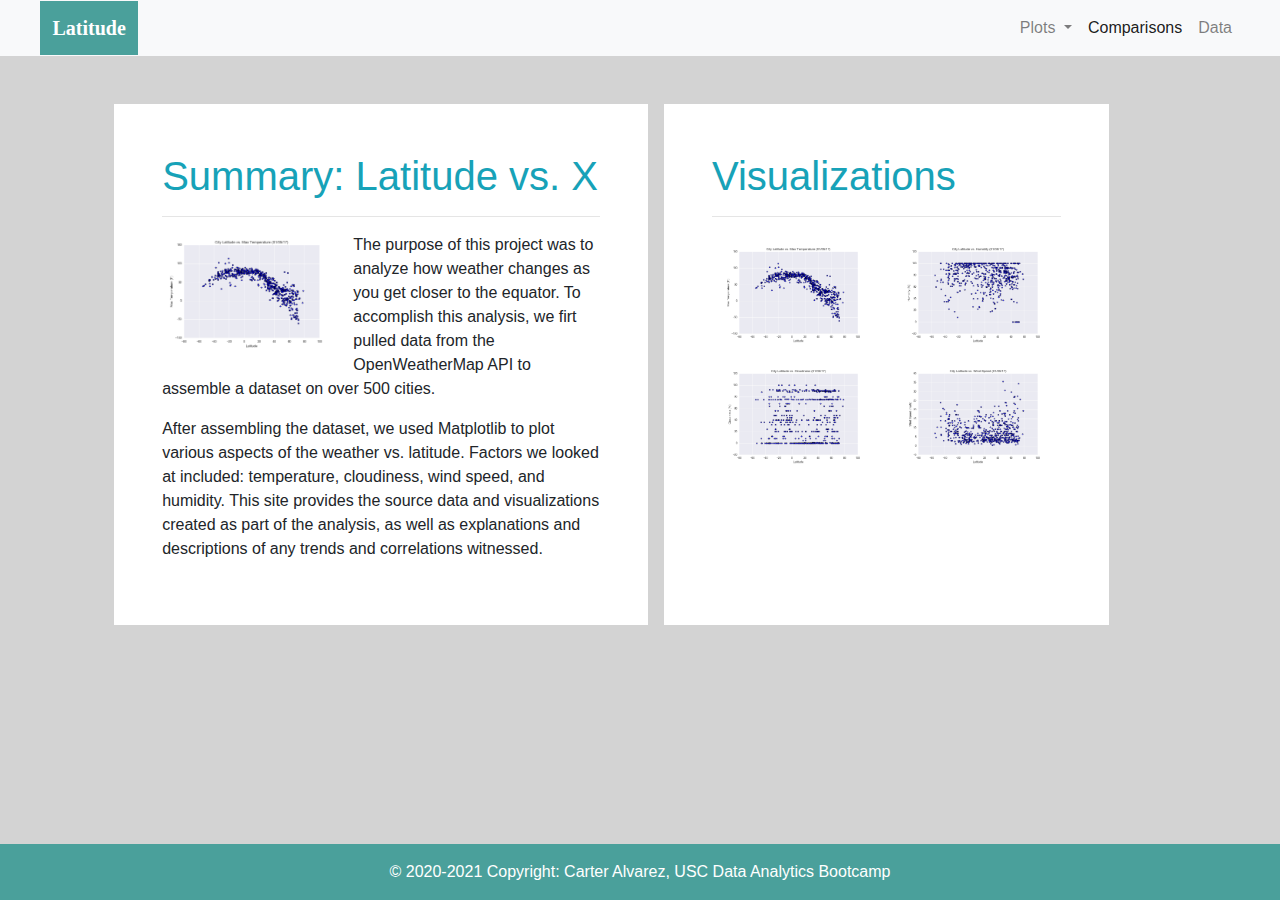
<file: index.html>
<!DOCTYPE html>
<html lang="en">

<head>
  <meta charset="UTF-8">
  <title>Web-Design-Challenge: Carter Alvarez</title>
  <link rel="stylesheet" href="https://stackpath.bootstrapcdn.com/bootstrap/4.3.1/css/bootstrap.min.css" integrity="sha384-ggOyR0iXCbMQv3Xipma34MD+dH/1fQ784/j6cY/iJTQUOhcWr7x9JvoRxT2MZw1T" crossorigin="anonymous">
  <link rel="stylesheet" href="style.css">
</head>
<body>


    <nav class="navbar navbar-expand-lg navbar-light bg-light" >
        <a class="navbar-brand ml-4"  href="index.html">Latitude</a>
        <button class="navbar-toggler" type="button" data-toggle="collapse" data-target="#navbarNavDropdown" aria-controls="navbarNavDropdown" aria-expanded="false" aria-label="Toggle navigation">
          <span class="navbar-toggler-icon"></span>
        </button>
        <div class="collapse navbar-collapse" id="navbarNavDropdown">
          <ul class="navbar-nav ml-auto">
            <li class="nav-item dropdown">
                <a class="nav-link dropdown-toggle" href="#" id="navbarDropdownMenuLink" role="button" data-toggle="dropdown" aria-haspopup="true" aria-expanded="false">
                  Plots
                </a>
                <div class="dropdown-menu" aria-labelledby="navbarDropdownMenuLink">
                  <a class="dropdown-item" href="max_temperature.html">Max Temperature</a>
                  <a class="dropdown-item" href="humidity.html">Humidity</a>
                  <a class="dropdown-item" href="cloudiness.html">Cloudiness</a>
                  <a class="dropdown-item" href="wind_speed.html">Wind Speed</a>
                </div>
            </li>
            <li class="nav-item active">
              <a class="nav-link" href="comparisons.html">Comparisons</a>
            </li>
            <li class="nav-item mr-4">
              <a class="nav-link" href="data.html">Data</a>
            </li>
          </ul>
        </div>
      </nav>
<br>
<br>



<div class="container">
    <div class="row">
        <div class="col-lg-6 my-8 mx-2 p-5">
            <h1 class="display-5 text-info">Summary: Latitude vs. X</h1>
            <hr>
            <img src="Resources/Fig1.png" class="float-left mr-3 about-img img-responsive" width="40%" alt="Scatterplot of Latitude vs.Temperature">
            <p>The purpose of this project was to analyze how weather changes as you get closer to the equator. To accomplish this analysis, we firt pulled
                data from the OpenWeatherMap API to assemble a dataset on over 500 cities.</p>
            <p>After assembling the dataset, we used Matplotlib to plot various aspects of the weather vs. latitude. Factors we looked at included: temperature, cloudiness, wind speed, and humidity. This site provides the source data and visualizations created as part of the analysis, as well as explanations and descriptions of any trends and correlations witnessed.</p>
        </div>
        <div class="col-lg-5 my-8 mx-2 p-5">
            <h1 class="display-5 text-info">Visualizations</h1>
            <hr>
            
            <a target="_blank" href="Resources/Fig1.png"> <img src="Resources/Fig1.png" class="img-responsive float-lg-left m-2" width="44%" alt="Scatterplot of Latitude vs.Temperature"></a>
            
            <a target="_blank" href="Resources/Fig2.png"> <img src="Resources/Fig2.png" class="img-responsive float-lg-right m-2" width="44%" alt="Scatterplot of Latitude vs.Temperature"></a>
            
            <a target="_blank" href="Resources/Fig3.png"><img src="Resources/Fig3.png" class="img-responsive float-lg-left m-2" width="44%" alt="Scatterplot of Latitude vs.Temperature"></a>
            
            <a target="_blank" href="Resources/Fig4.png"><img src="Resources/Fig4.png" class="img-responsive float-lg-right m-2" width="44%" alt="Scatterplot of Latitude vs.Temperature"></a>

        </div>
    </div>
</div>
<br>
<br>

   <!-- Footer -->
   <footer class="footer font-small">

    <div class="footer-copyright text-center py-3">© 2020-2021 Copyright: Carter Alvarez, USC Data Analytics Bootcamp<br>
    </div>

</footer>









    <script src="https://code.jquery.com/jquery-3.3.1.slim.min.js" integrity="sha384-q8i/X+965DzO0rT7abK41JStQIAqVgRVzpbzo5smXKp4YfRvH+8abtTE1Pi6jizo" crossorigin="anonymous"></script>
<script src="https://cdnjs.cloudflare.com/ajax/libs/popper.js/1.14.7/umd/popper.min.js" integrity="sha384-UO2eT0CpHqdSJQ6hJty5KVphtPhzWj9WO1clHTMGa3JDZwrnQq4sF86dIHNDz0W1" crossorigin="anonymous"></script>
<script src="https://stackpath.bootstrapcdn.com/bootstrap/4.3.1/js/bootstrap.min.js" integrity="sha384-JjSmVgyd0p3pXB1rRibZUAYoIIy6OrQ6VrjIEaFf/nJGzIxFDsf4x0xIM+B07jRM" crossorigin="anonymous"></script>

</body>

</html>
</file>
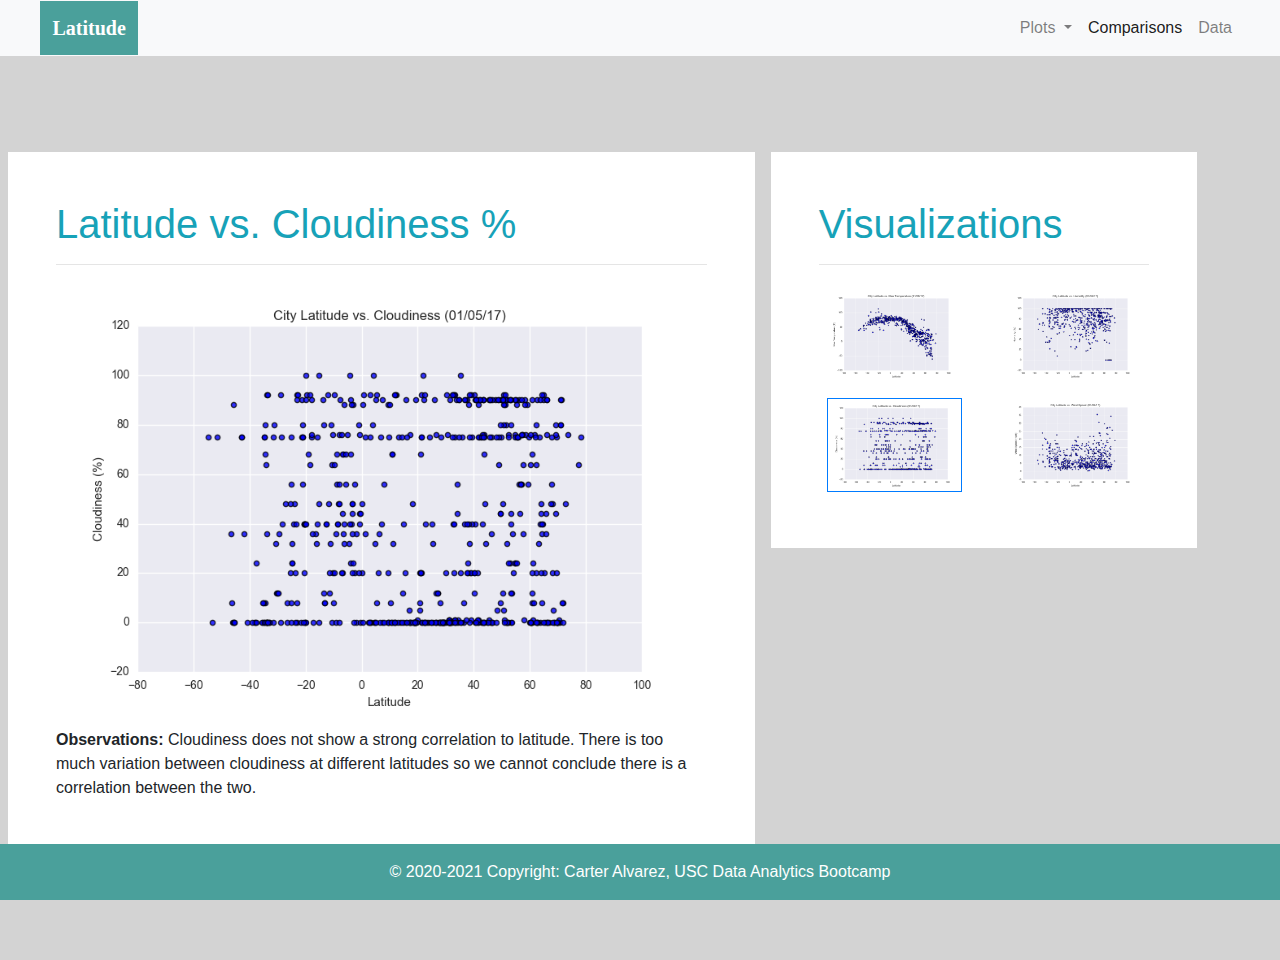
<file: cloudiness.html>
<!DOCTYPE html>
<html lang="en">

<head>
  <meta charset="UTF-8">
  <title>Latitude vs. Cloudiness</title>
  <link rel="stylesheet" href="https://stackpath.bootstrapcdn.com/bootstrap/4.3.1/css/bootstrap.min.css" integrity="sha384-ggOyR0iXCbMQv3Xipma34MD+dH/1fQ784/j6cY/iJTQUOhcWr7x9JvoRxT2MZw1T" crossorigin="anonymous">
  <link rel="stylesheet" href="style.css">
</head>
<body>

    <nav class="navbar navbar-expand-lg navbar-light bg-light" style="background-color: #e3f2fd;" >
        <a class="navbar-brand ml-4"  href="index.html">Latitude</a>
        <button class="navbar-toggler" type="button" data-toggle="collapse" data-target="#navbarNavDropdown" aria-controls="navbarNavDropdown" aria-expanded="false" aria-label="Toggle navigation">
          <span class="navbar-toggler-icon"></span>
        </button>
        <div class="collapse navbar-collapse" id="navbarNavDropdown">
          <ul class="navbar-nav ml-auto">
            <li class="nav-item dropdown">
                <a class="nav-link dropdown-toggle" href="#" id="navbarDropdownMenuLink" role="button" data-toggle="dropdown" aria-haspopup="true" aria-expanded="false">
                  Plots
                </a>
                <div class="dropdown-menu" aria-labelledby="navbarDropdownMenuLink">
                  <a class="dropdown-item" href="max_temperature.html">Max Temperature</a>
                  <a class="dropdown-item" href="humidity.html">Humidity</a>
                  <a class="dropdown-item" href="cloudiness.html">Cloudiness</a>
                  <a class="dropdown-item" href="wind_speed.html">Wind Speed</a>
                </div>
            </li>
            <li class="nav-item active">
              <a class="nav-link" href="comparisons.html">Comparisons</a>
            </li>
            <li class="nav-item mr-4">
              <a class="nav-link" href="data.html">Data</a>
            </li>
          </ul>
        </div>
      </nav>
<br>
<br>

<div class="container-fluid ">
    <div class="row">
        <div class="col-lg-7 my-5 mx-2 p-5">
            <h1 class="display-5 text-info">Latitude vs. Cloudiness %</h1>
            <hr>
            <img src="Resources/Fig3.png" class="float-left mr-3 about-img img-responsive" width="100%" alt="Scatterplot of Latitude vs. Cloudiness">
            <p ><strong>Observations:</strong> Cloudiness does not show a strong correlation to latitude. There is too much variation between cloudiness at different latitudes so we cannot conclude there is a correlation between the two. 
            </p>
        </div>
        <div class="col-lg-4 my-5 mx-2 p-5 align-self-start">
            <h1 class="display-5 text-info">Visualizations</h1>
            <hr>
            
            <a href="max_temperature.html"><img src="Resources/Fig1.png" class="img-responsive float-lg-left m-2 " width="41%" alt="Scatterplot of Latitude vs.Temperature"></a>
            
            <a href="humidity.html"><img src="Resources/Fig2.png" class="img-responsive float-lg-right m-2 " width="41%" alt="Scatterplot of Latitude vs.Temperature"></a>
            
            <img src="Resources/Fig3.png" class="img-responsive float-lg-left m-2 border border-primary" width="41%" alt="Scatterplot of Latitude vs.Temperature">
            
            <a href="wind_speed.html"><img src="Resources/Fig4.png" class="img-responsive float-lg-right m-2" width="41%" alt="Scatterplot of Latitude vs.Temperature"></a>

        </div>
    </div>
</div>
<br>
<br>

<!-- Footer -->
<footer class="footer font-small">

    <div class="footer-copyright text-center py-3">© 2020-2021 Copyright: Carter Alvarez, USC Data Analytics Bootcamp<br>
        </div>

</footer>








    <script src="https://code.jquery.com/jquery-3.3.1.slim.min.js" integrity="sha384-q8i/X+965DzO0rT7abK41JStQIAqVgRVzpbzo5smXKp4YfRvH+8abtTE1Pi6jizo" crossorigin="anonymous"></script>
<script src="https://cdnjs.cloudflare.com/ajax/libs/popper.js/1.14.7/umd/popper.min.js" integrity="sha384-UO2eT0CpHqdSJQ6hJty5KVphtPhzWj9WO1clHTMGa3JDZwrnQq4sF86dIHNDz0W1" crossorigin="anonymous"></script>
<script src="https://stackpath.bootstrapcdn.com/bootstrap/4.3.1/js/bootstrap.min.js" integrity="sha384-JjSmVgyd0p3pXB1rRibZUAYoIIy6OrQ6VrjIEaFf/nJGzIxFDsf4x0xIM+B07jRM" crossorigin="anonymous"></script>

</body>
</html>
</file>
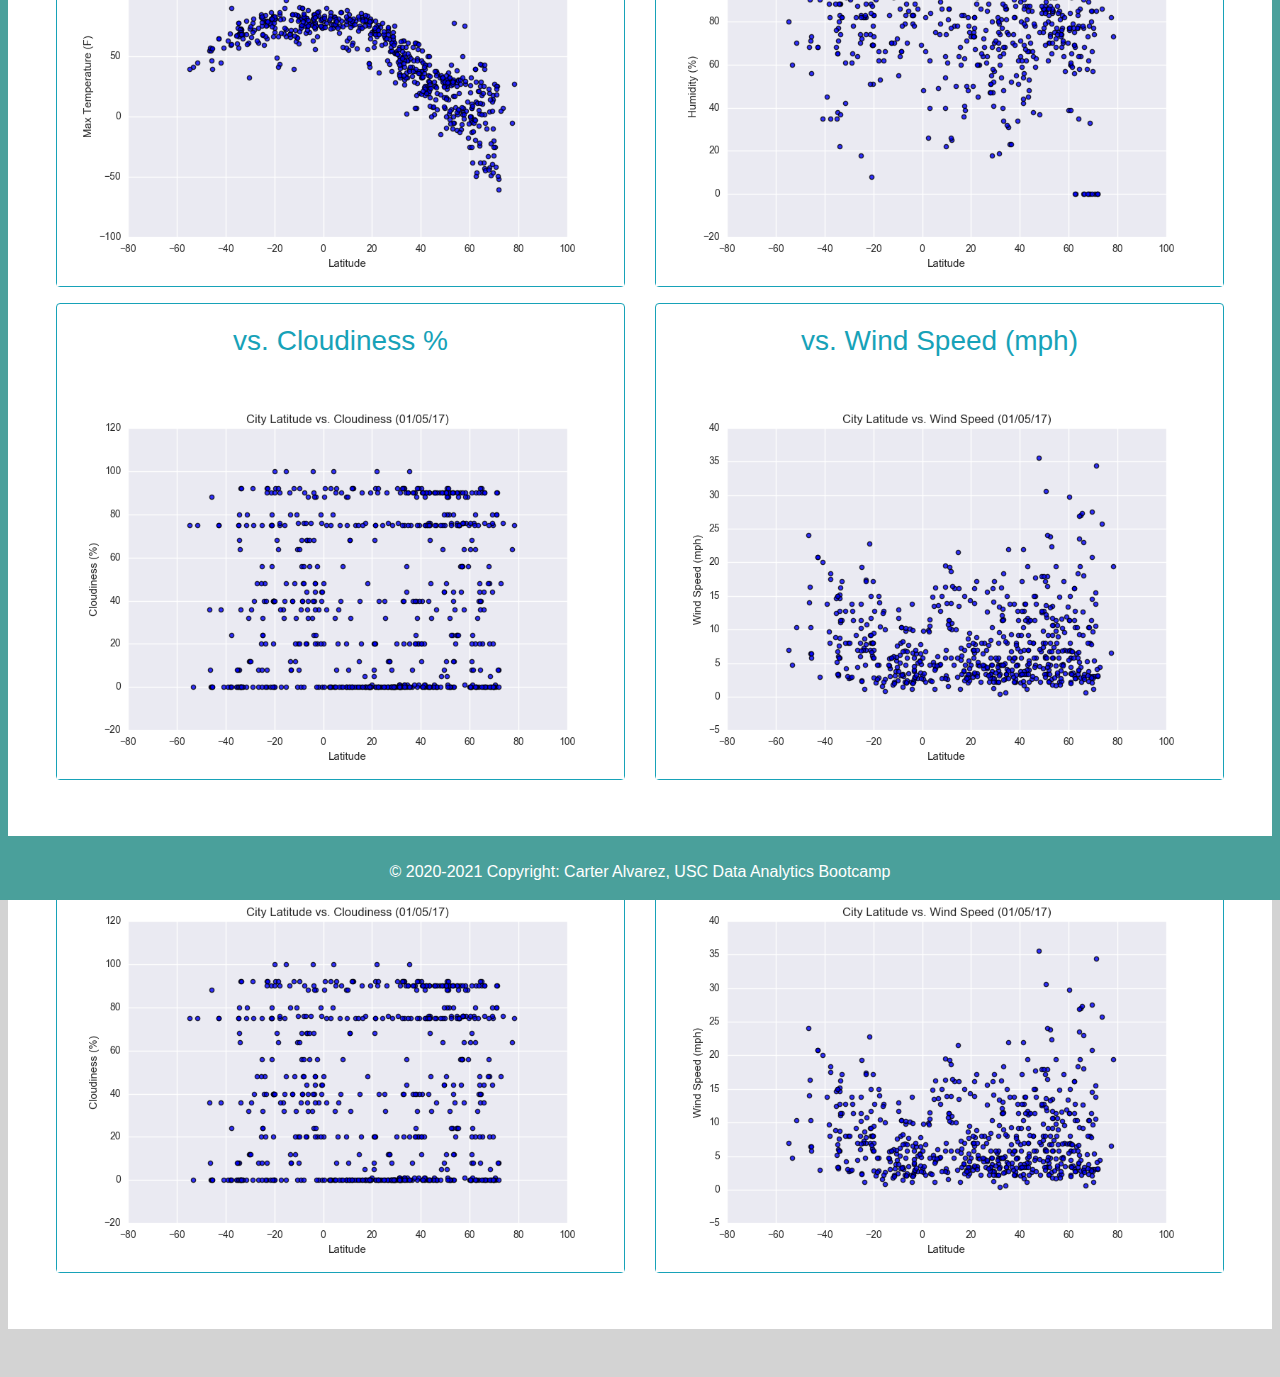
<file: comparisons.html>
<!DOCTYPE html>
<html lang="en">

<head>
  <meta charset="UTF-8">
  <title>Latitude vs. Cloudiness</title>
  <link rel="stylesheet" href="https://stackpath.bootstrapcdn.com/bootstrap/4.3.1/css/bootstrap.min.css" integrity="sha384-ggOyR0iXCbMQv3Xipma34MD+dH/1fQ784/j6cY/iJTQUOhcWr7x9JvoRxT2MZw1T" crossorigin="anonymous">
  <link rel="stylesheet" href="style.css">
</head>
<body>

    <nav class="navbar navbar-expand-lg navbar-light bg-light" style="background-color: #e3f2fd;" >
        <a class="navbar-brand ml-4"  href="index.html">Latitude</a>
        <button class="navbar-toggler" type="button" data-toggle="collapse" data-target="#navbarNavDropdown" aria-controls="navbarNavDropdown" aria-expanded="false" aria-label="Toggle navigation">
          <span class="navbar-toggler-icon"></span>
        </button>
        <div class="collapse navbar-collapse" id="navbarNavDropdown">
          <ul class="navbar-nav ml-auto">
            <li class="nav-item dropdown">
                <a class="nav-link dropdown-toggle" href="#" id="navbarDropdownMenuLink" role="button" data-toggle="dropdown" aria-haspopup="true" aria-expanded="false">
                  Plots
                </a>
                <div class="dropdown-menu" aria-labelledby="navbarDropdownMenuLink">
                  <a class="dropdown-item" href="max_temperature.html">Max Temperature</a>
                  <a class="dropdown-item" href="humidity.html">Humidity</a>
                  <a class="dropdown-item" href="cloudiness.html">Cloudiness</a>
                  <a class="dropdown-item" href="wind_speed.html">Wind Speed</a>
                </div>
            </li>
            <li class="nav-item active">
              <a class="nav-link" href="comparisons.html">Comparisons</a>
            </li>
            <li class="nav-item mr-4">
              <a class="nav-link" href="data.html">Data</a>
            </li>
          </ul>
        </div>
      </nav>
<br>
<br>


    <div class="container-fluid ">
            <div class="row">
                <div class="col my-8 mx-2 p-5">
                    <h1 class="display-5 text-info">Comparison: Latitude vs. X</h1>
                    <hr>
                    <h4 class="display-5">Click any plot to get an in-depth analysis:</h1>
                    <br>
                        <div class="card-deck text-center">
                            <div class="card border border-info my-2">
                                <div class="card-body">
                                <h3 class="card-title text-info">vs. Max Temperature</h3>
                                </div>
                                <a href="max_temperature.html"><img src="Resources/Fig1.png" class="img-responsive" width="100%" alt="Scatterplot of Latitude vs.Temperature"></a>
                            </div>
                            <div class="card border border-info my-2">
                                <div class="card-body">
                                <h3 class="card-title text-info">vs. Humidity %</h3>
                                </div>
                                <a href="humidity.html"><img src="Resources/Fig2.png" class=img-responsive" width="100%" alt="Scatterplot of Latitude vs.Humidity"></a>
                            </div>
                        </div>
                        <div class="card-deck text-center">
                            <div class="card border border-info my-2">
                                <div class="card-body">
                                <h3 class="card-title text-info">vs. Cloudiness %</h3>
                                </div>
                                <a href="cloudiness.html"><img src="Resources/Fig3.png" class="img-responsive" width="100%" alt="Scatterplot of Latitude vs.Cloudiness"></a>
                            </div>
                            <div class="card border border-info my-2">
                                <div class="card-body">
                                <h3 class="card-title text-info">vs. Wind Speed (mph)</h3>
                                </div>
                                <a href="wind_speed.html"><img src="Resources/Fig4.png" class="img-responsive" width="100%" alt="Scatterplot of Latitude vs. Wind Speed"></a>
                            </div>
                        </div>
                </div>
            </div>
        </div>
<br>
<br>

<!-- Footer -->
<footer class="footer font-small">

    <div class="footer-copyright text-center py-3">© 2020-2021 Copyright: Todd Tuchek, USC Coding Certificate Course 2020<br>
        <a target="_blank" href="http://www.toddtuchek.com/"> <!DOCTYPE html>
<html lang="en">

<head>
  <meta charset="UTF-8">
  <title>Latitude vs. Cloudiness</title>
  <link rel="stylesheet" href="https://stackpath.bootstrapcdn.com/bootstrap/4.3.1/css/bootstrap.min.css" integrity="sha384-ggOyR0iXCbMQv3Xipma34MD+dH/1fQ784/j6cY/iJTQUOhcWr7x9JvoRxT2MZw1T" crossorigin="anonymous">
  <link rel="stylesheet" href="style.css">
</head>
<body>

    <nav class="navbar navbar-expand-lg navbar-light bg-light" style="background-color: #e3f2fd;" >
        <a class="navbar-brand ml-4"  href="index.html">Latitude</a>
        <button class="navbar-toggler" type="button" data-toggle="collapse" data-target="#navbarNavDropdown" aria-controls="navbarNavDropdown" aria-expanded="false" aria-label="Toggle navigation">
          <span class="navbar-toggler-icon"></span>
        </button>
        <div class="collapse navbar-collapse" id="navbarNavDropdown">
          <ul class="navbar-nav ml-auto">
            <li class="nav-item dropdown">
                <a class="nav-link dropdown-toggle" href="#" id="navbarDropdownMenuLink" role="button" data-toggle="dropdown" aria-haspopup="true" aria-expanded="false">
                  Plots
                </a>
                <div class="dropdown-menu" aria-labelledby="navbarDropdownMenuLink">
                  <a class="dropdown-item" href="max_temperature.html">Max Temperature</a>
                  <a class="dropdown-item" href="humidity.html">Humidity</a>
                  <a class="dropdown-item" href="cloudiness.html">Cloudiness</a>
                  <a class="dropdown-item" href="wind_speed.html">Wind Speed</a>
                </div>
            </li>
            <li class="nav-item active">
              <a class="nav-link" href="comparisons.html">Comparisons</a>
            </li>
            <li class="nav-item mr-4">
              <a class="nav-link" href="data.html">Data</a>
            </li>
          </ul>
        </div>
      </nav>
<br>
<br>


    <div class="container-fluid ">
            <div class="row">
                <div class="col my-8 mx-2 p-5">
                    <h1 class="display-5 text-info">Comparison: Latitude vs. X</h1>
                    <hr>
                    <h4 class="display-5">Click any plot to get an in-depth analysis:</h1>
                    <br>
                        <div class="card-deck text-center">
                            <div class="card border border-info my-2">
                                <div class="card-body">
                                <h3 class="card-title text-info">vs. Max Temperature</h3>
                                </div>
                                <a href="max_temperature.html"><img src="Resources/Fig1.png" class="img-responsive" width="100%" alt="Scatterplot of Latitude vs.Temperature"></a>
                            </div>
                            <div class="card border border-info my-2">
                                <div class="card-body">
                                <h3 class="card-title text-info">vs. Humidity %</h3>
                                </div>
                                <a href="humidity.html"><img src="Resources/Fig2.png" class=img-responsive" width="100%" alt="Scatterplot of Latitude vs.Humidity"></a>
                            </div>
                        </div>
                        <div class="card-deck text-center">
                            <div class="card border border-info my-2">
                                <div class="card-body">
                                <h3 class="card-title text-info">vs. Cloudiness %</h3>
                                </div>
                                <a href="cloudiness.html"><img src="Resources/Fig3.png" class="img-responsive" width="100%" alt="Scatterplot of Latitude vs.Cloudiness"></a>
                            </div>
                            <div class="card border border-info my-2">
                                <div class="card-body">
                                <h3 class="card-title text-info">vs. Wind Speed (mph)</h3>
                                </div>
                                <a href="wind_speed.html"><img src="Resources/Fig4.png" class="img-responsive" width="100%" alt="Scatterplot of Latitude vs. Wind Speed"></a>
                            </div>
                        </div>
                </div>
            </div>
        </div>
<br>
<br>

<!-- Footer -->
<footer class="footer font-small">

    <div class="footer-copyright text-center py-3">© 2020-2021 Copyright: Carter Alvarez, USC Data Analytics Bootcamp<br>
        </div>

</footer>


 <script src="https://code.jquery.com/jquery-3.3.1.slim.min.js" integrity="sha384-q8i/X+965DzO0rT7abK41JStQIAqVgRVzpbzo5smXKp4YfRvH+8abtTE1Pi6jizo" crossorigin="anonymous"></script>
 <script src="https://cdnjs.cloudflare.com/ajax/libs/popper.js/1.14.7/umd/popper.min.js" integrity="sha384-UO2eT0CpHqdSJQ6hJty5KVphtPhzWj9WO1clHTMGa3JDZwrnQq4sF86dIHNDz0W1" crossorigin="anonymous"></script>
 <script src="https://stackpath.bootstrapcdn.com/bootstrap/4.3.1/js/bootstrap.min.js" integrity="sha384-JjSmVgyd0p3pXB1rRibZUAYoIIy6OrQ6VrjIEaFf/nJGzIxFDsf4x0xIM+B07jRM" crossorigin="anonymous"></script>
 
 
</body>  
</html>
</file>
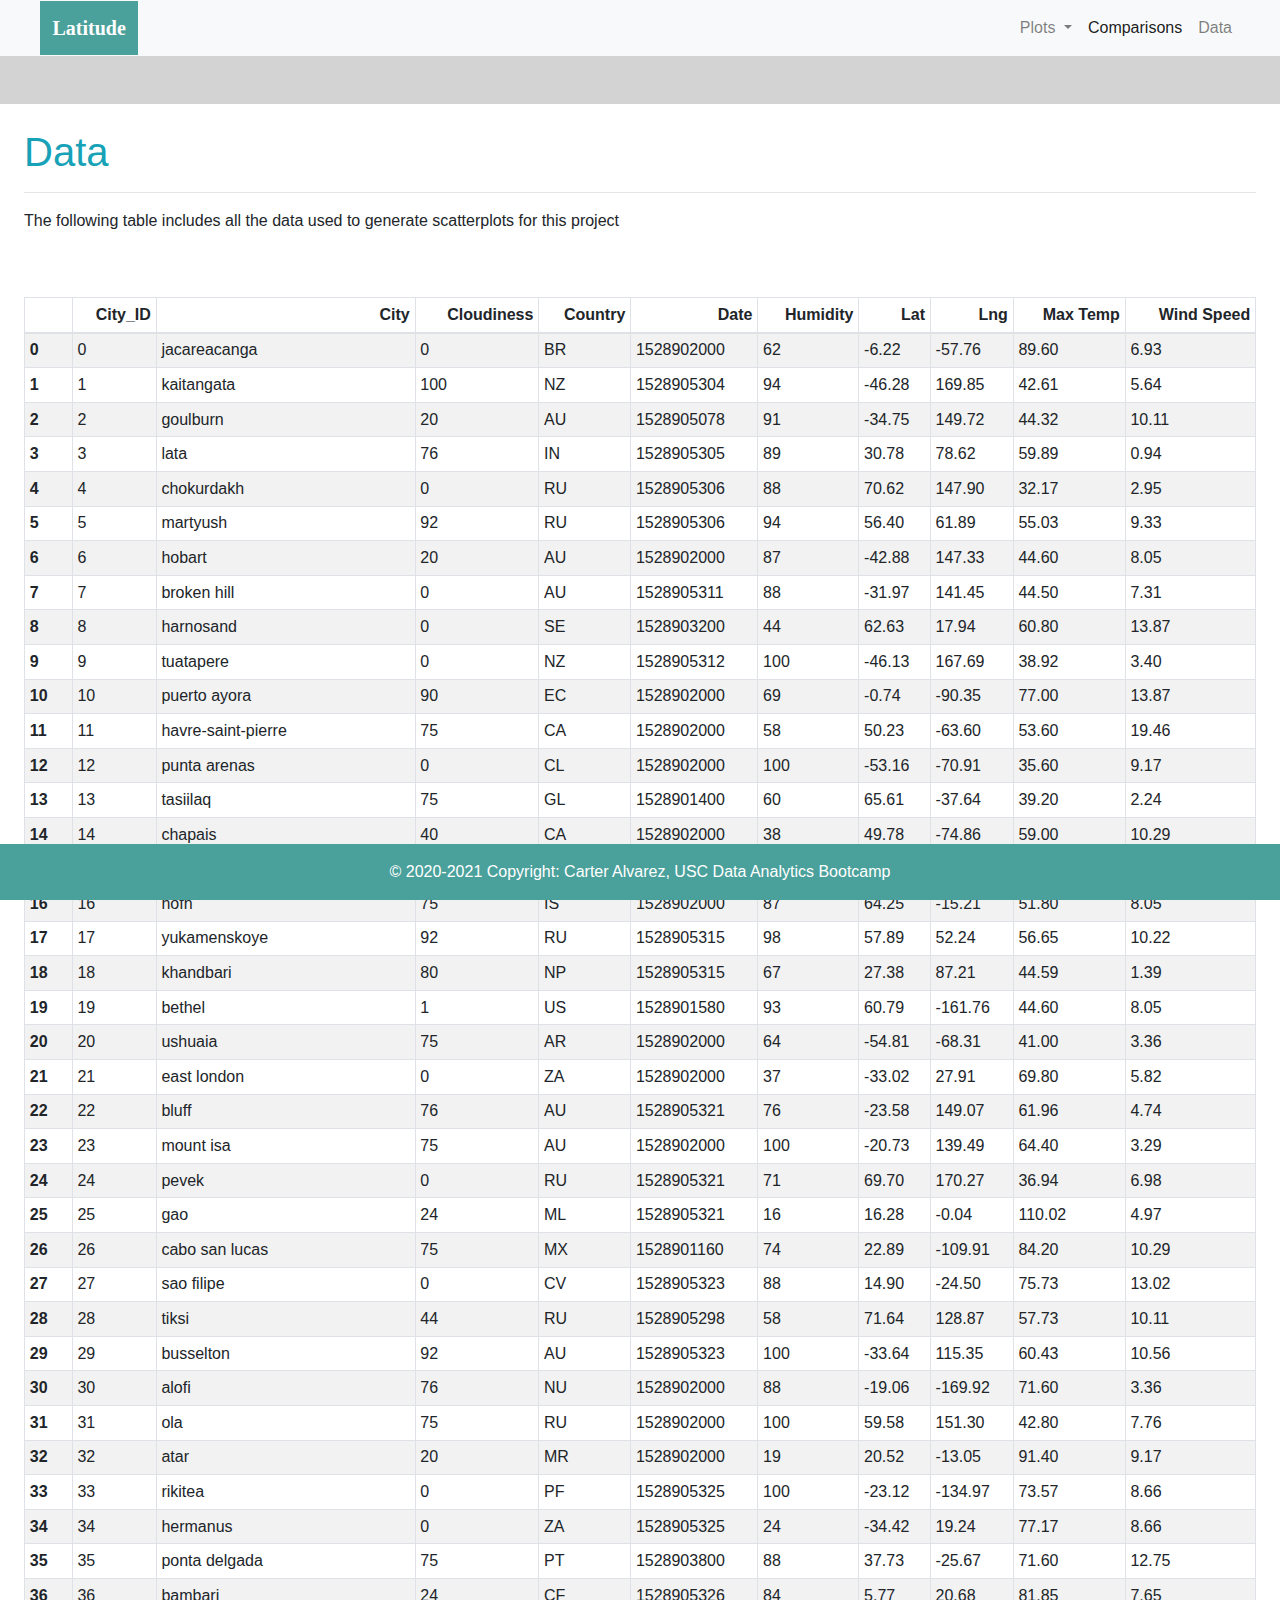
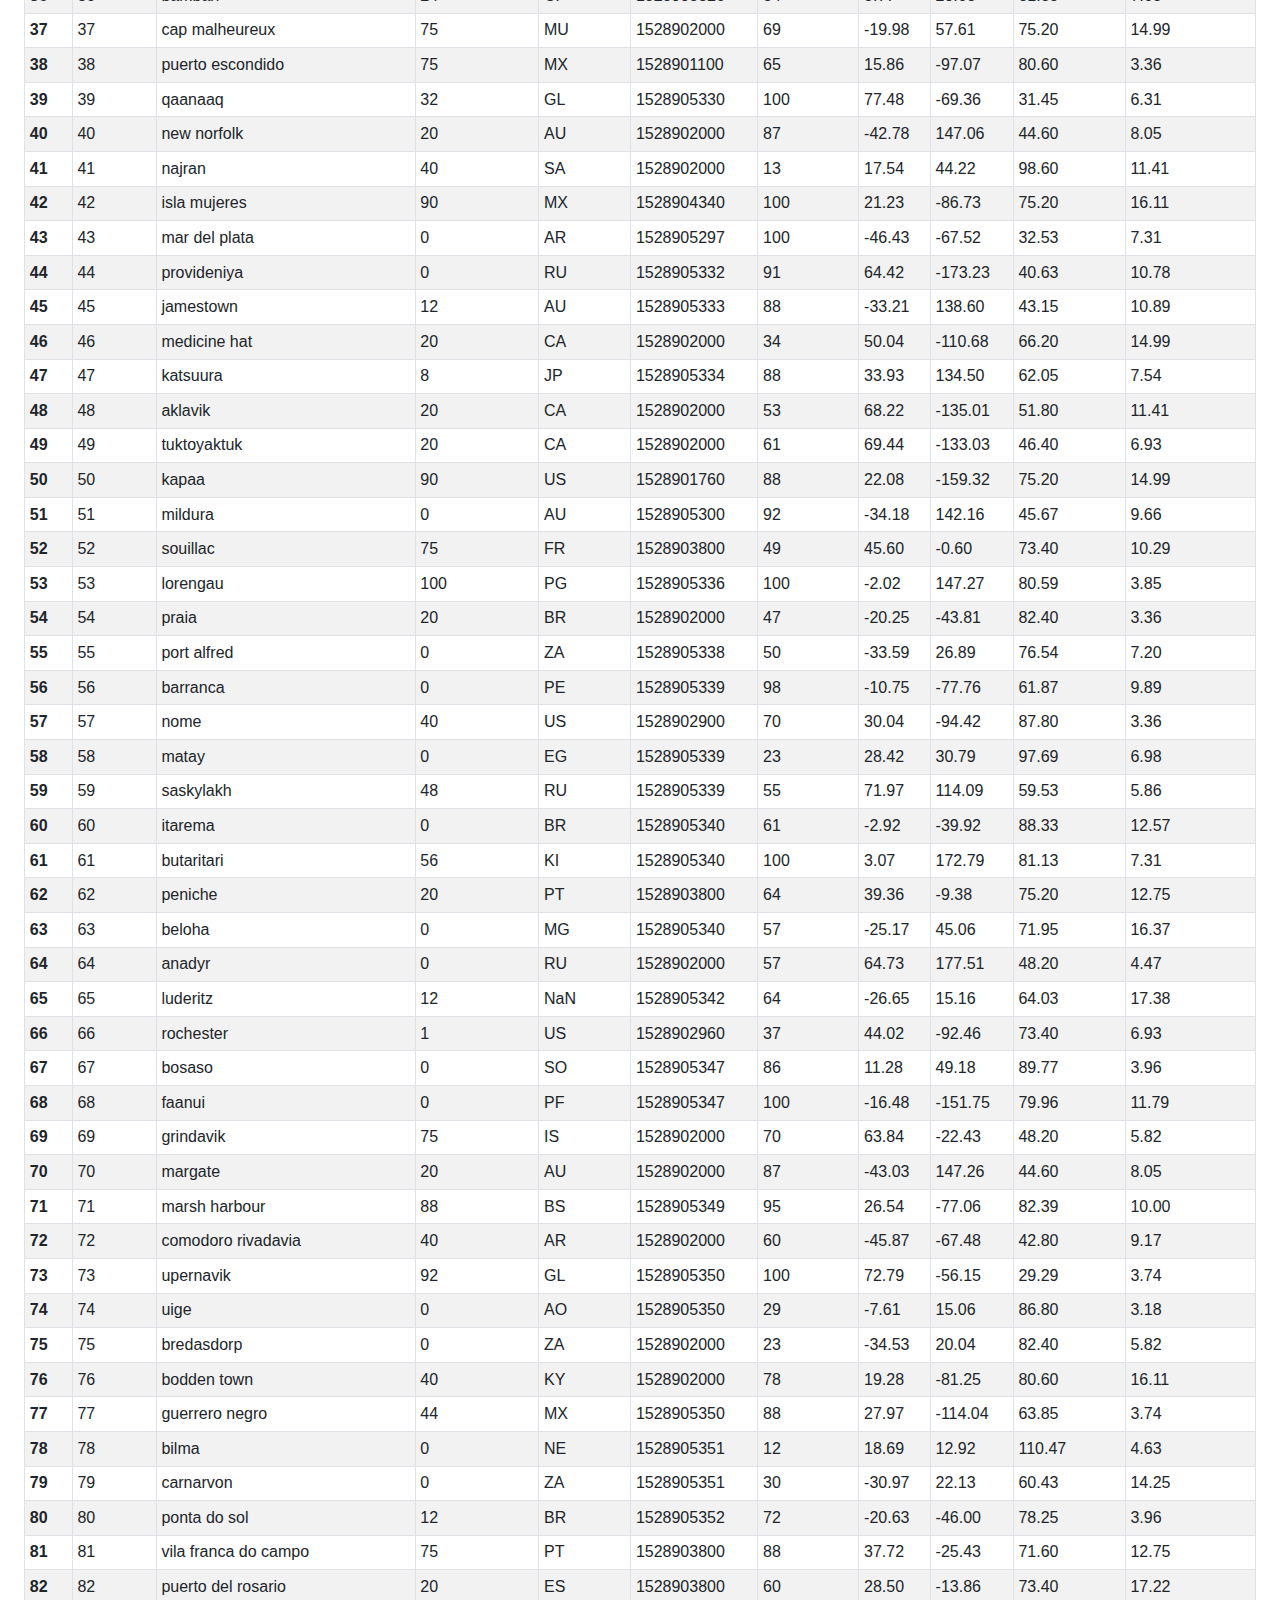
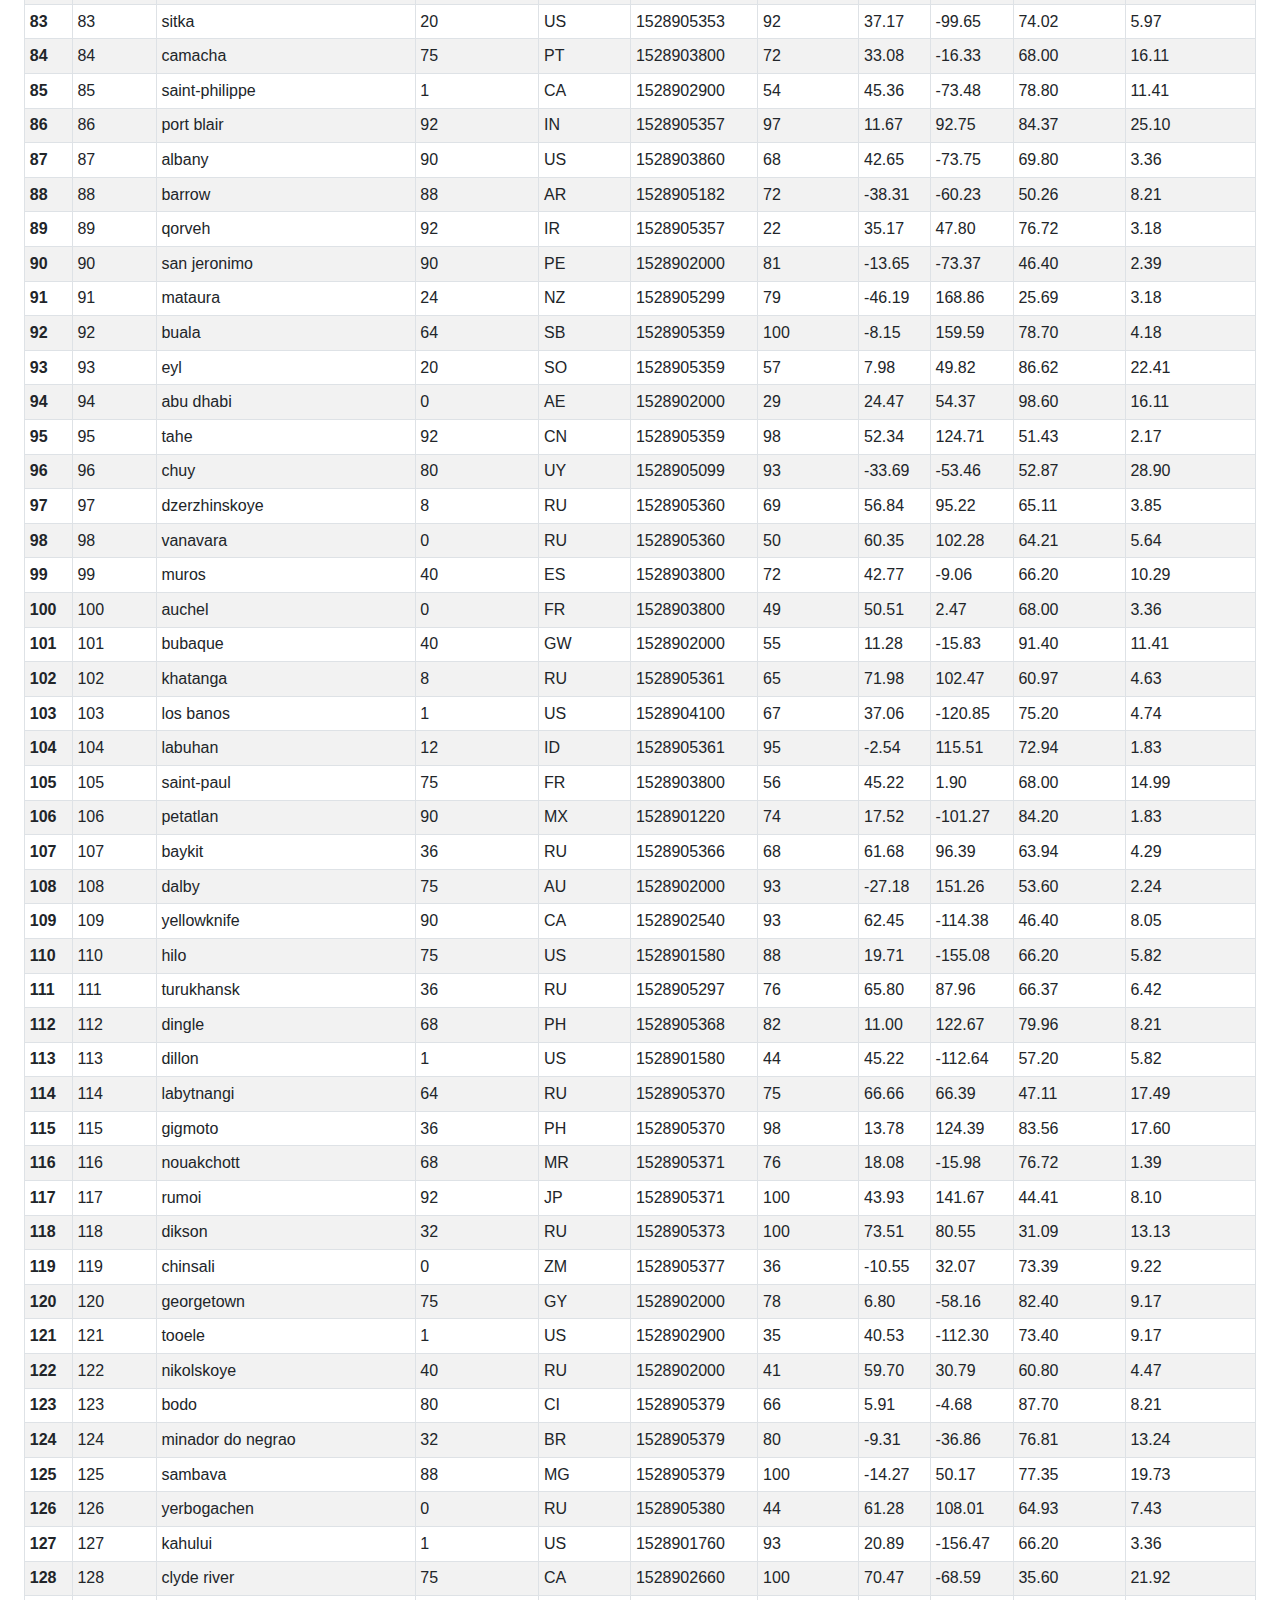
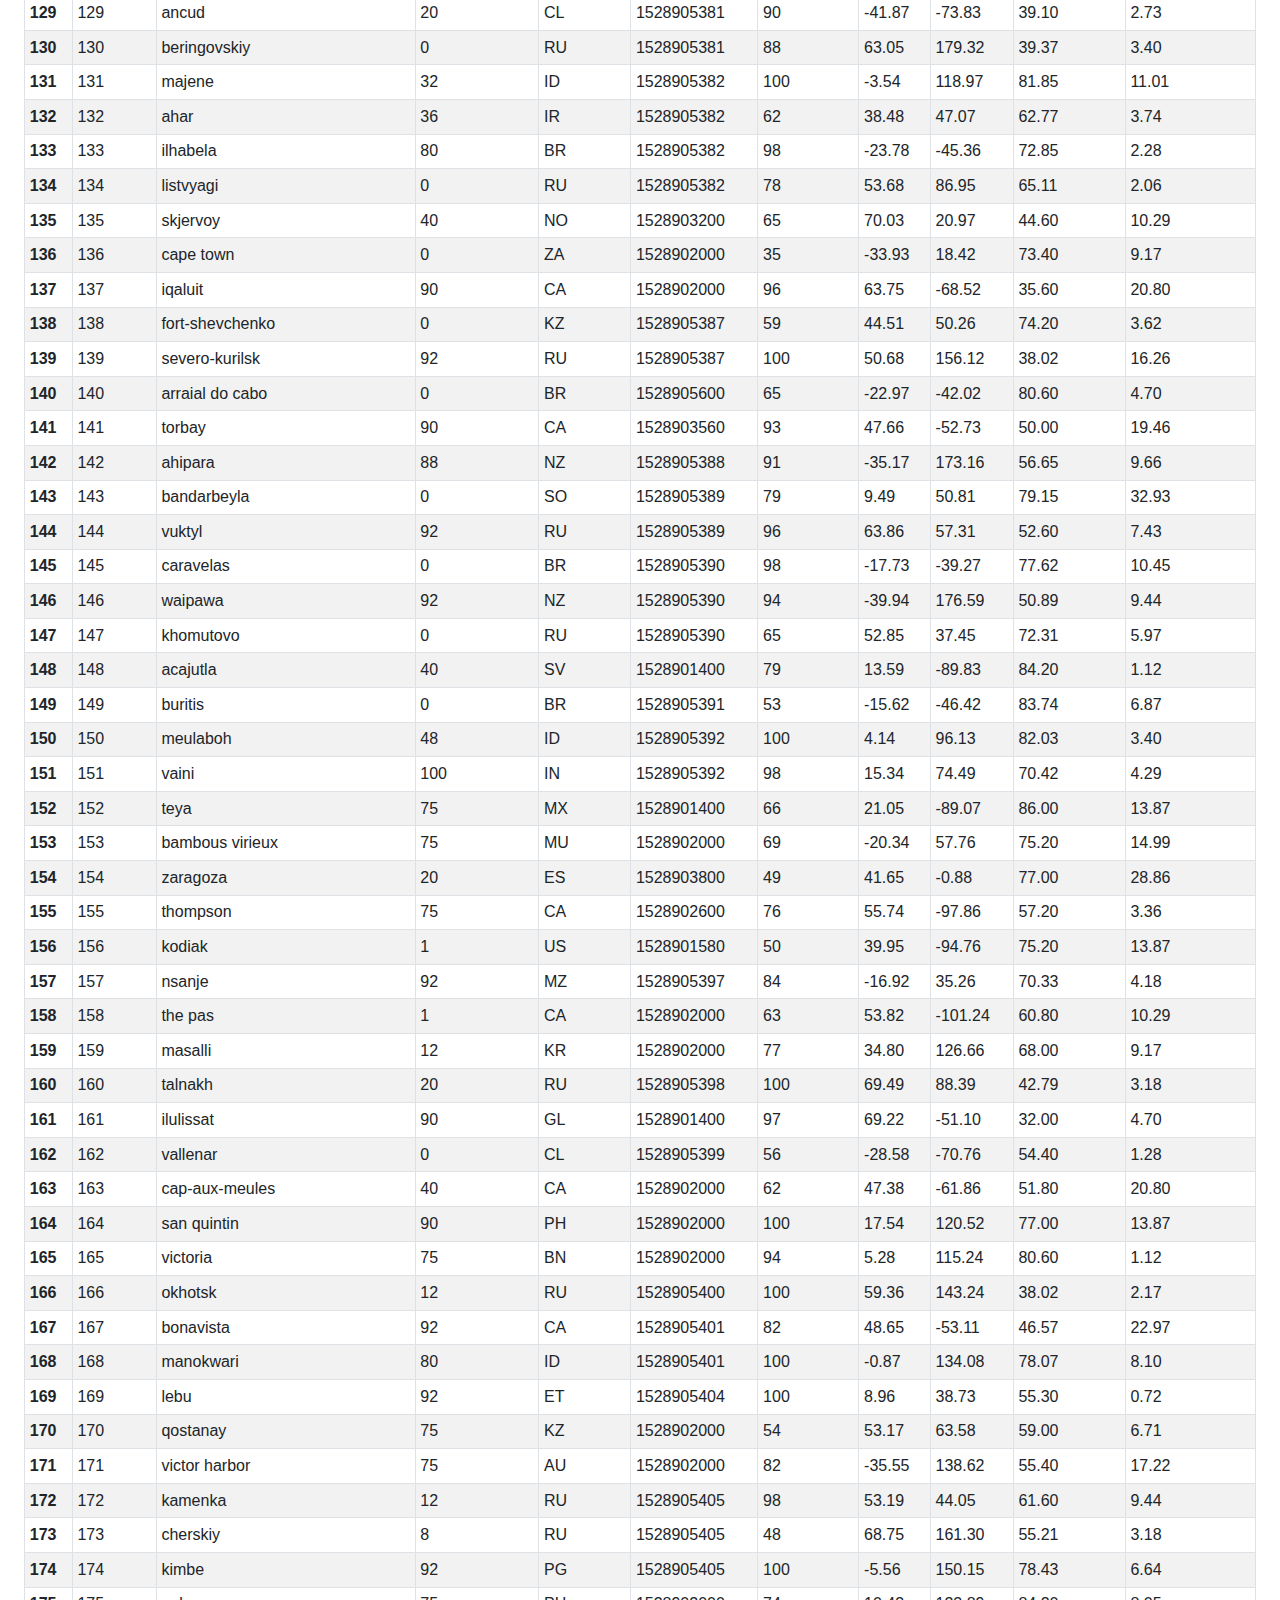
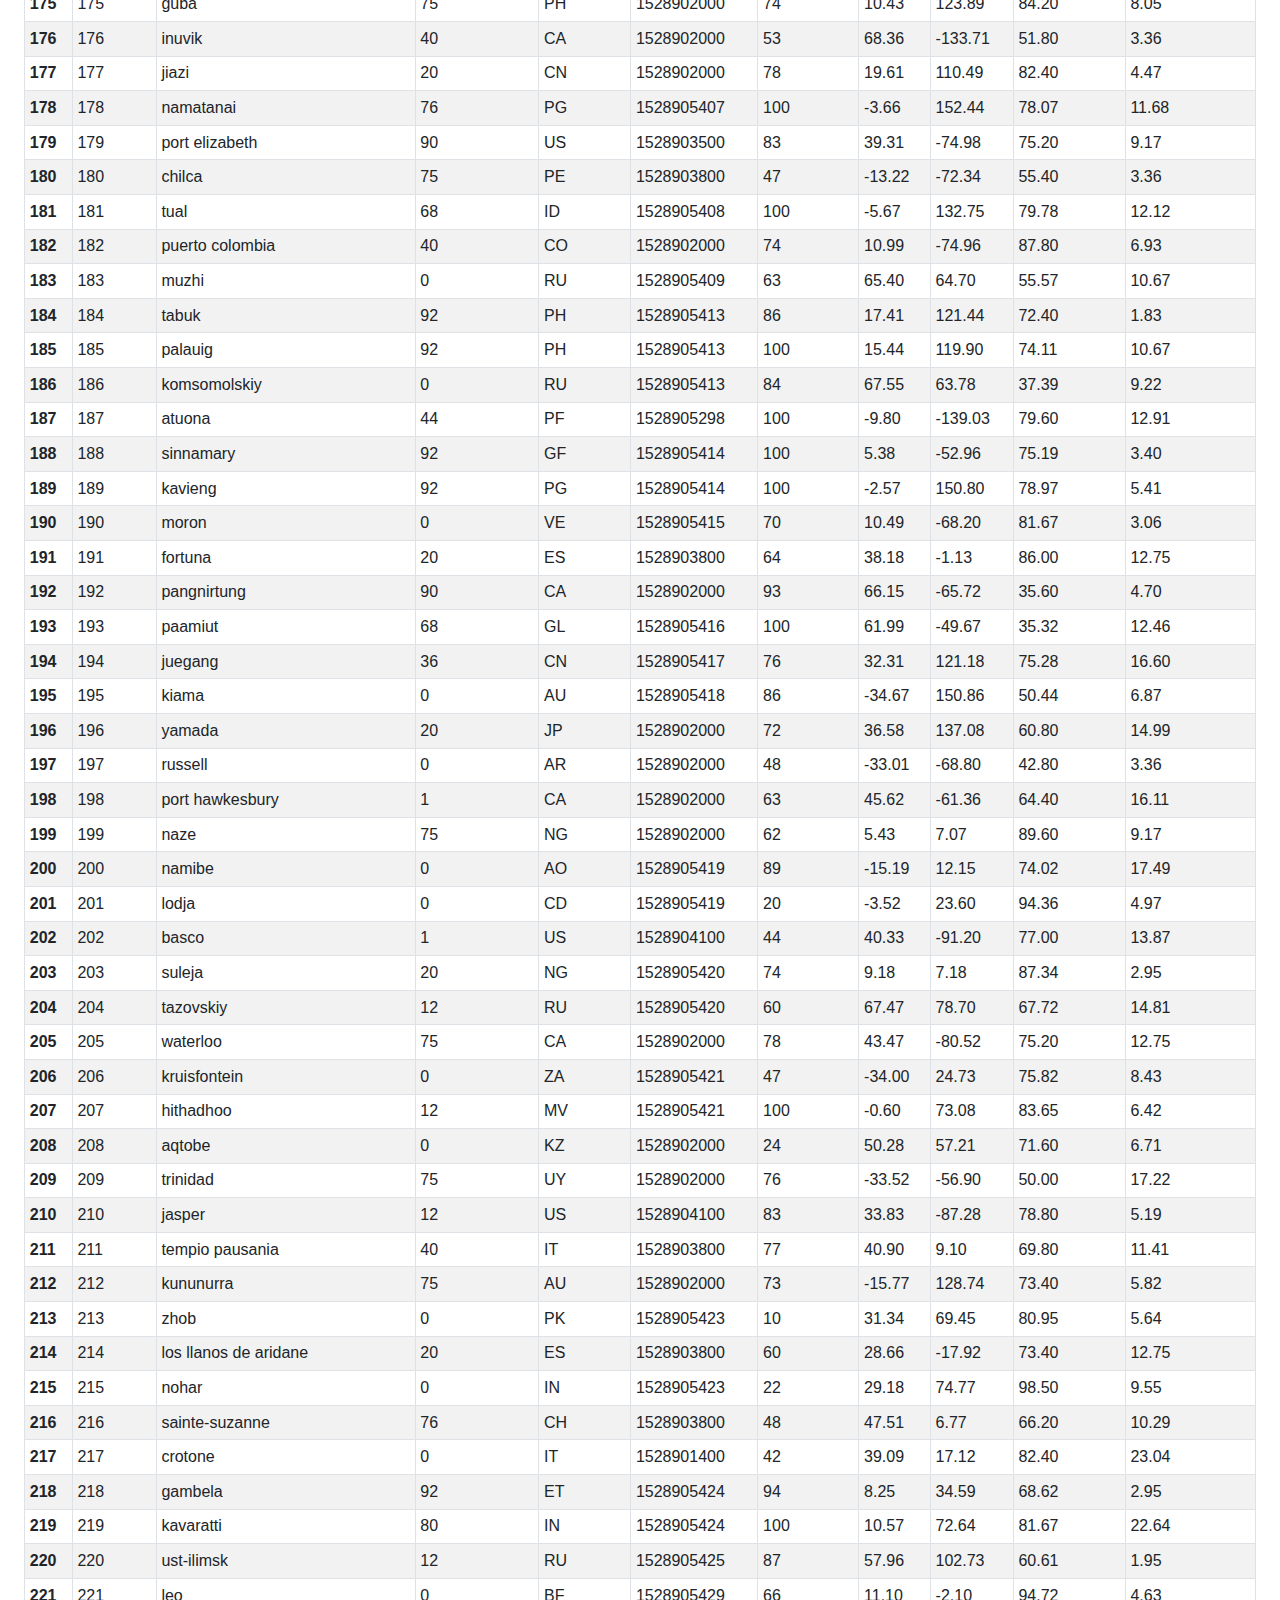
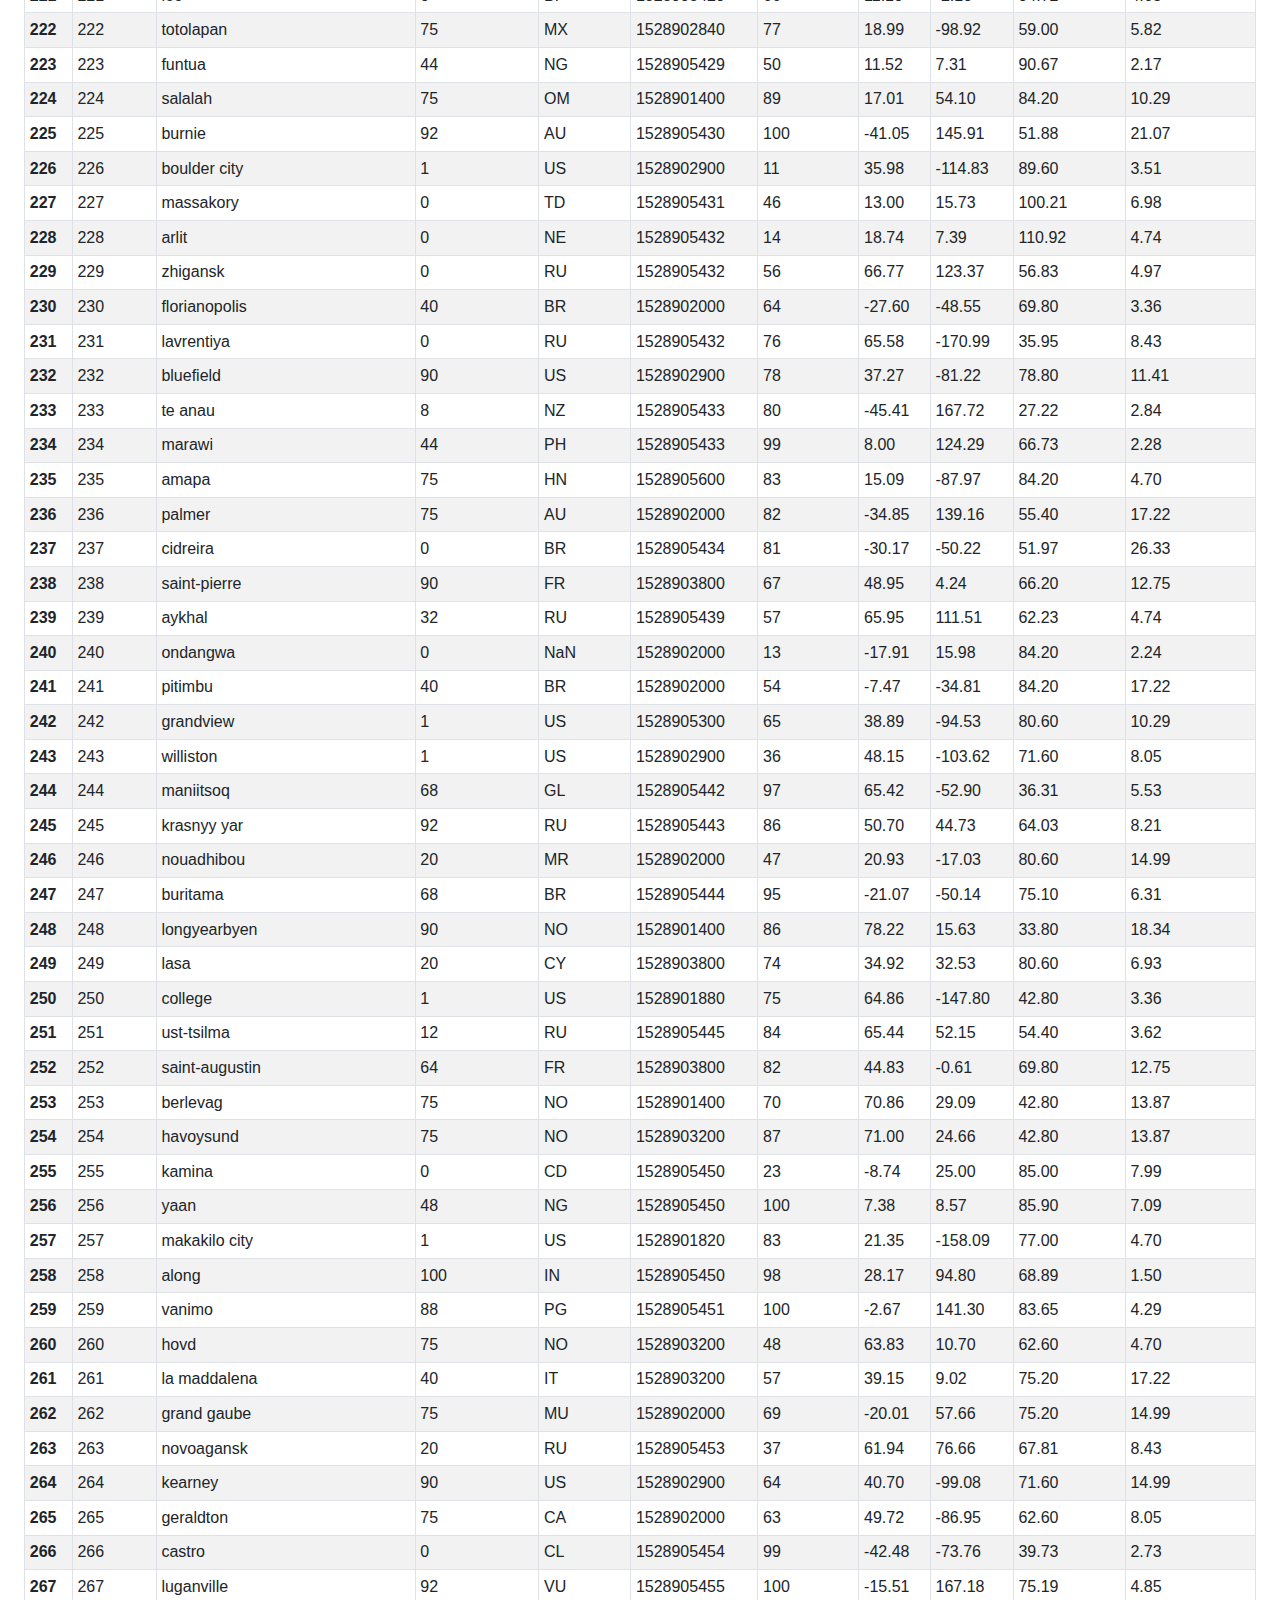
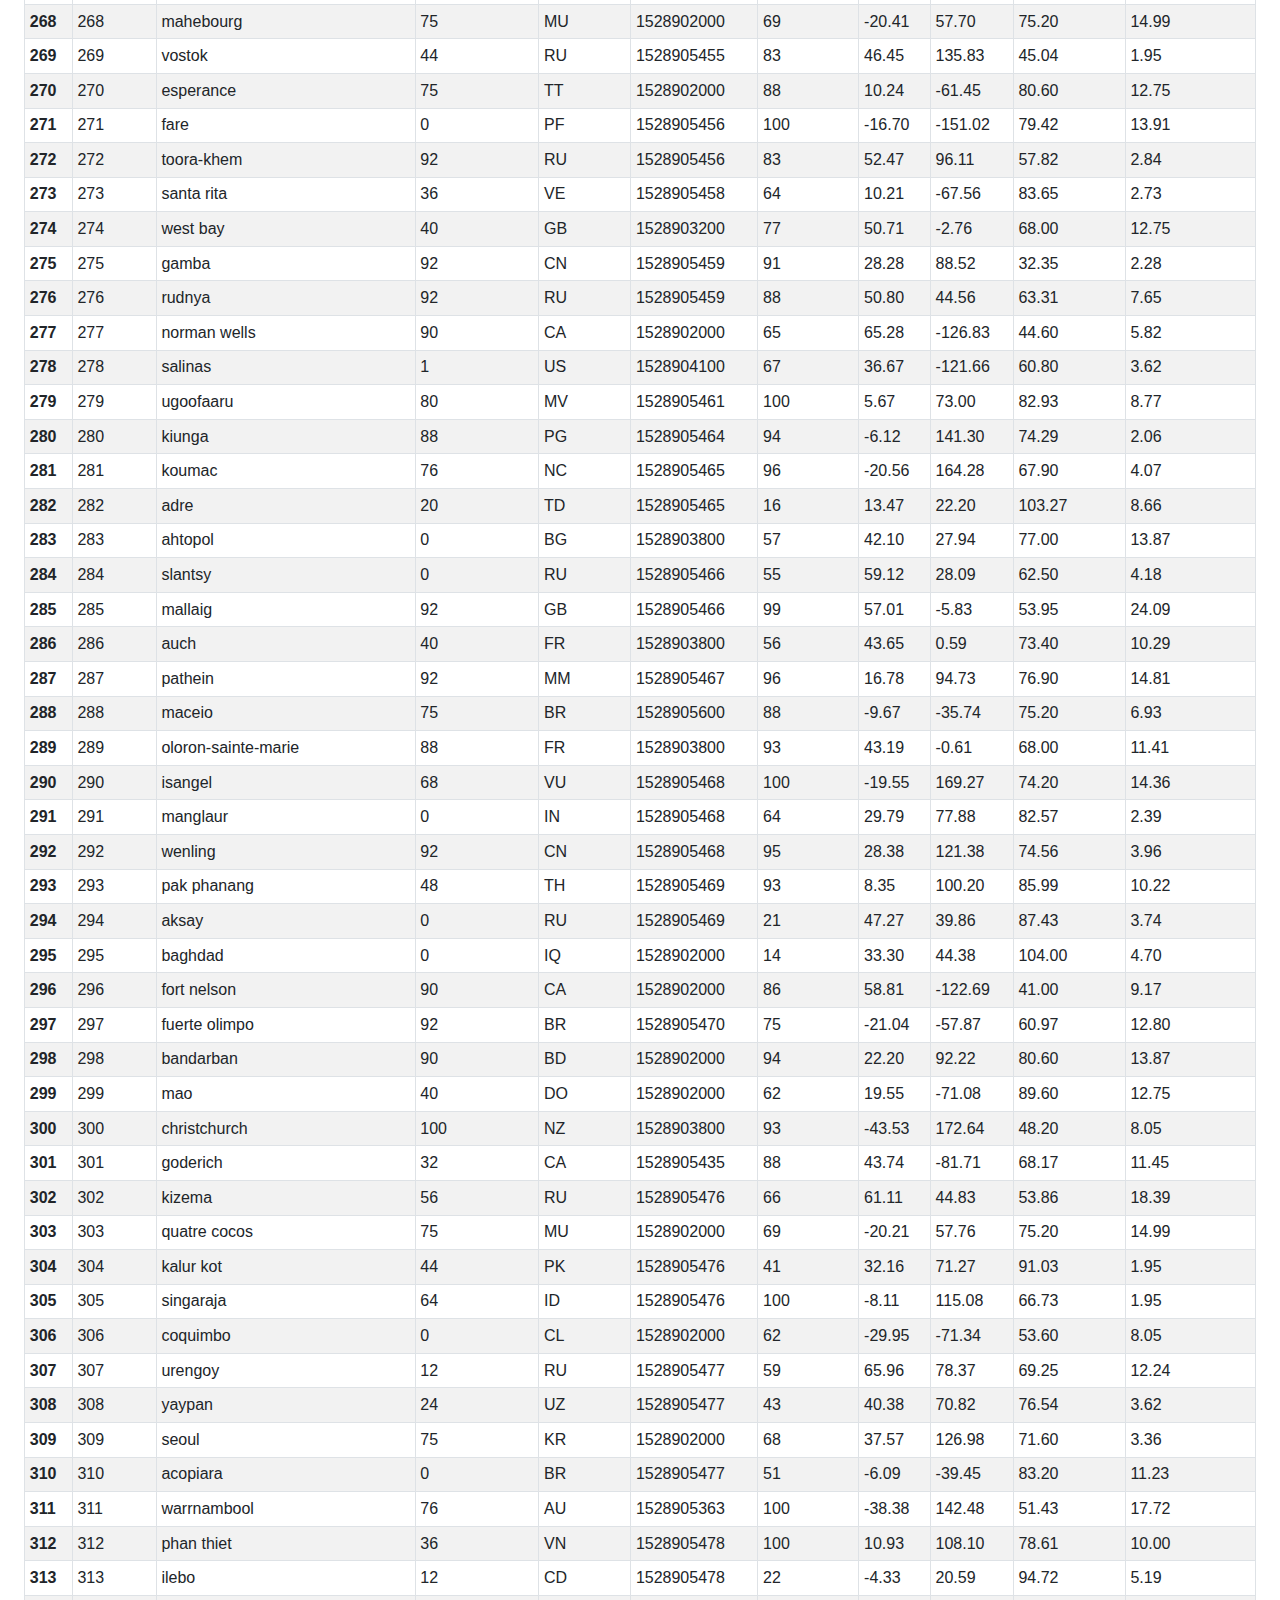
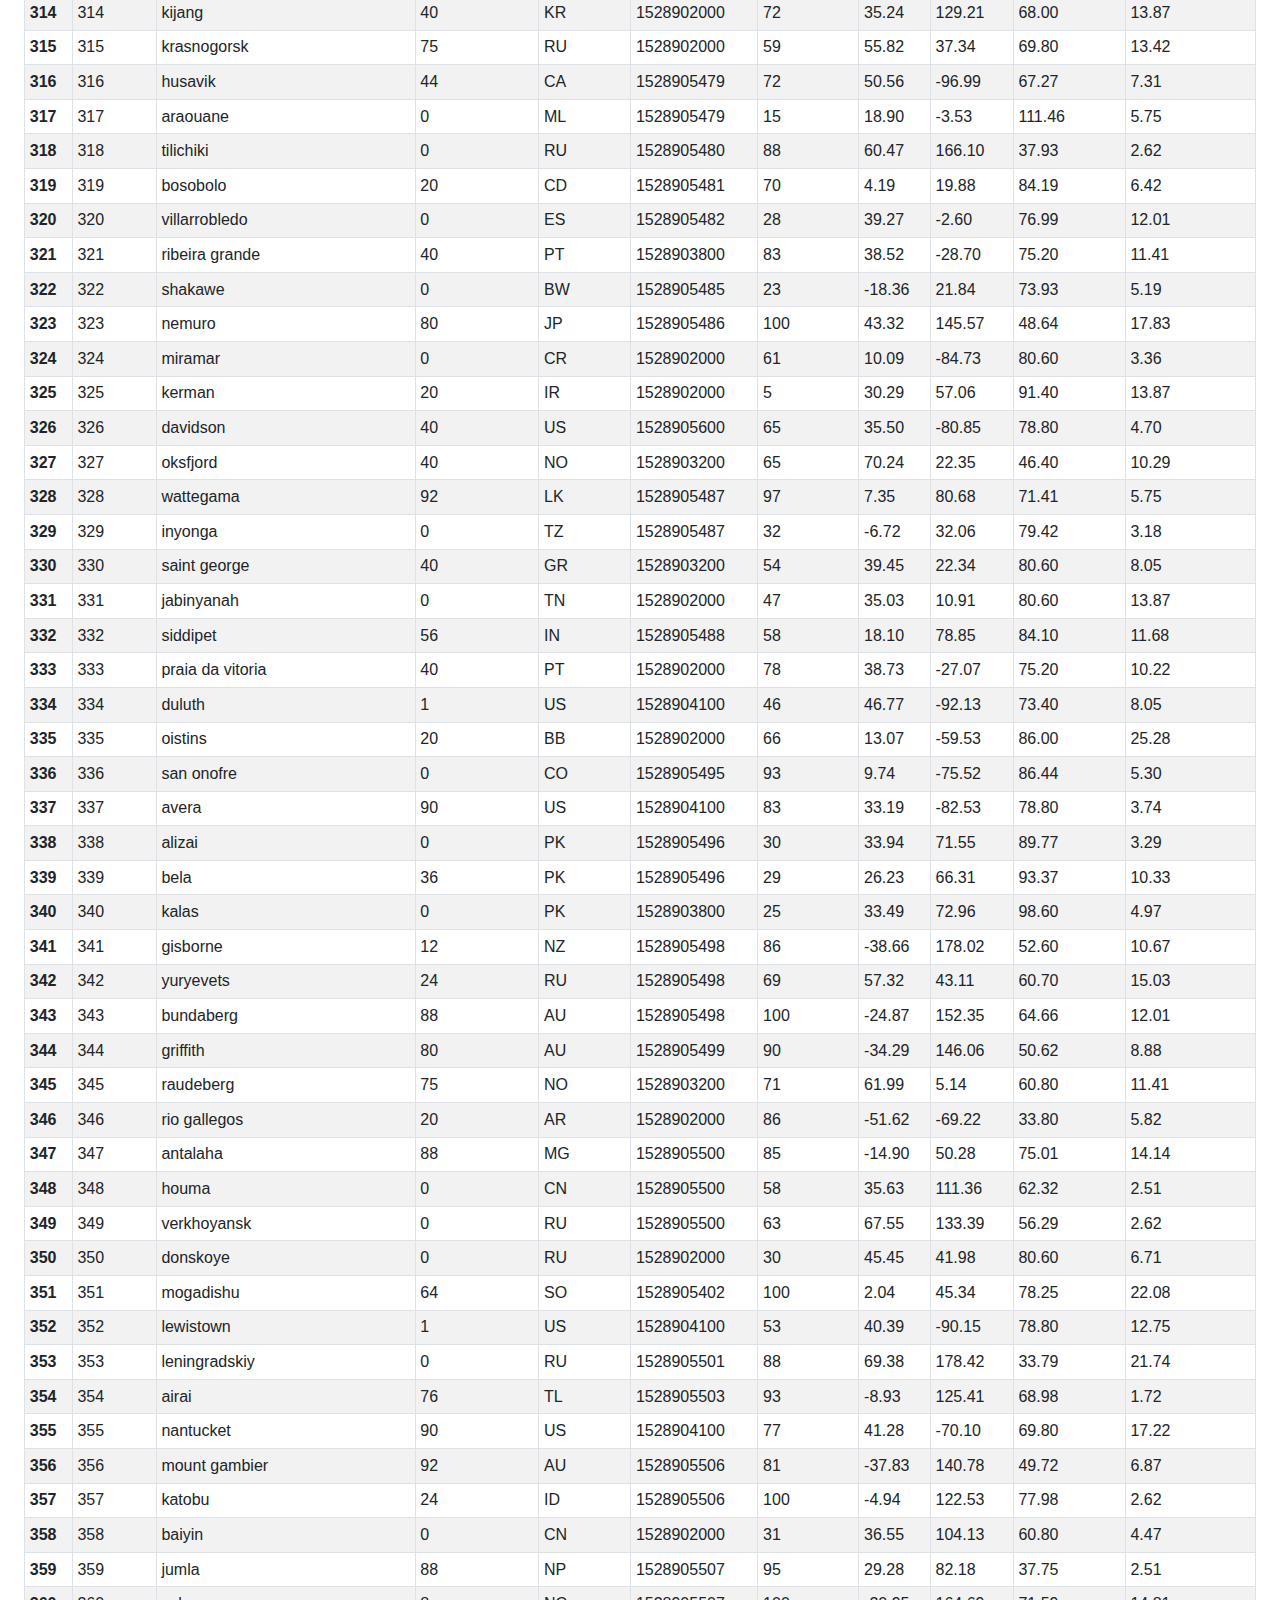
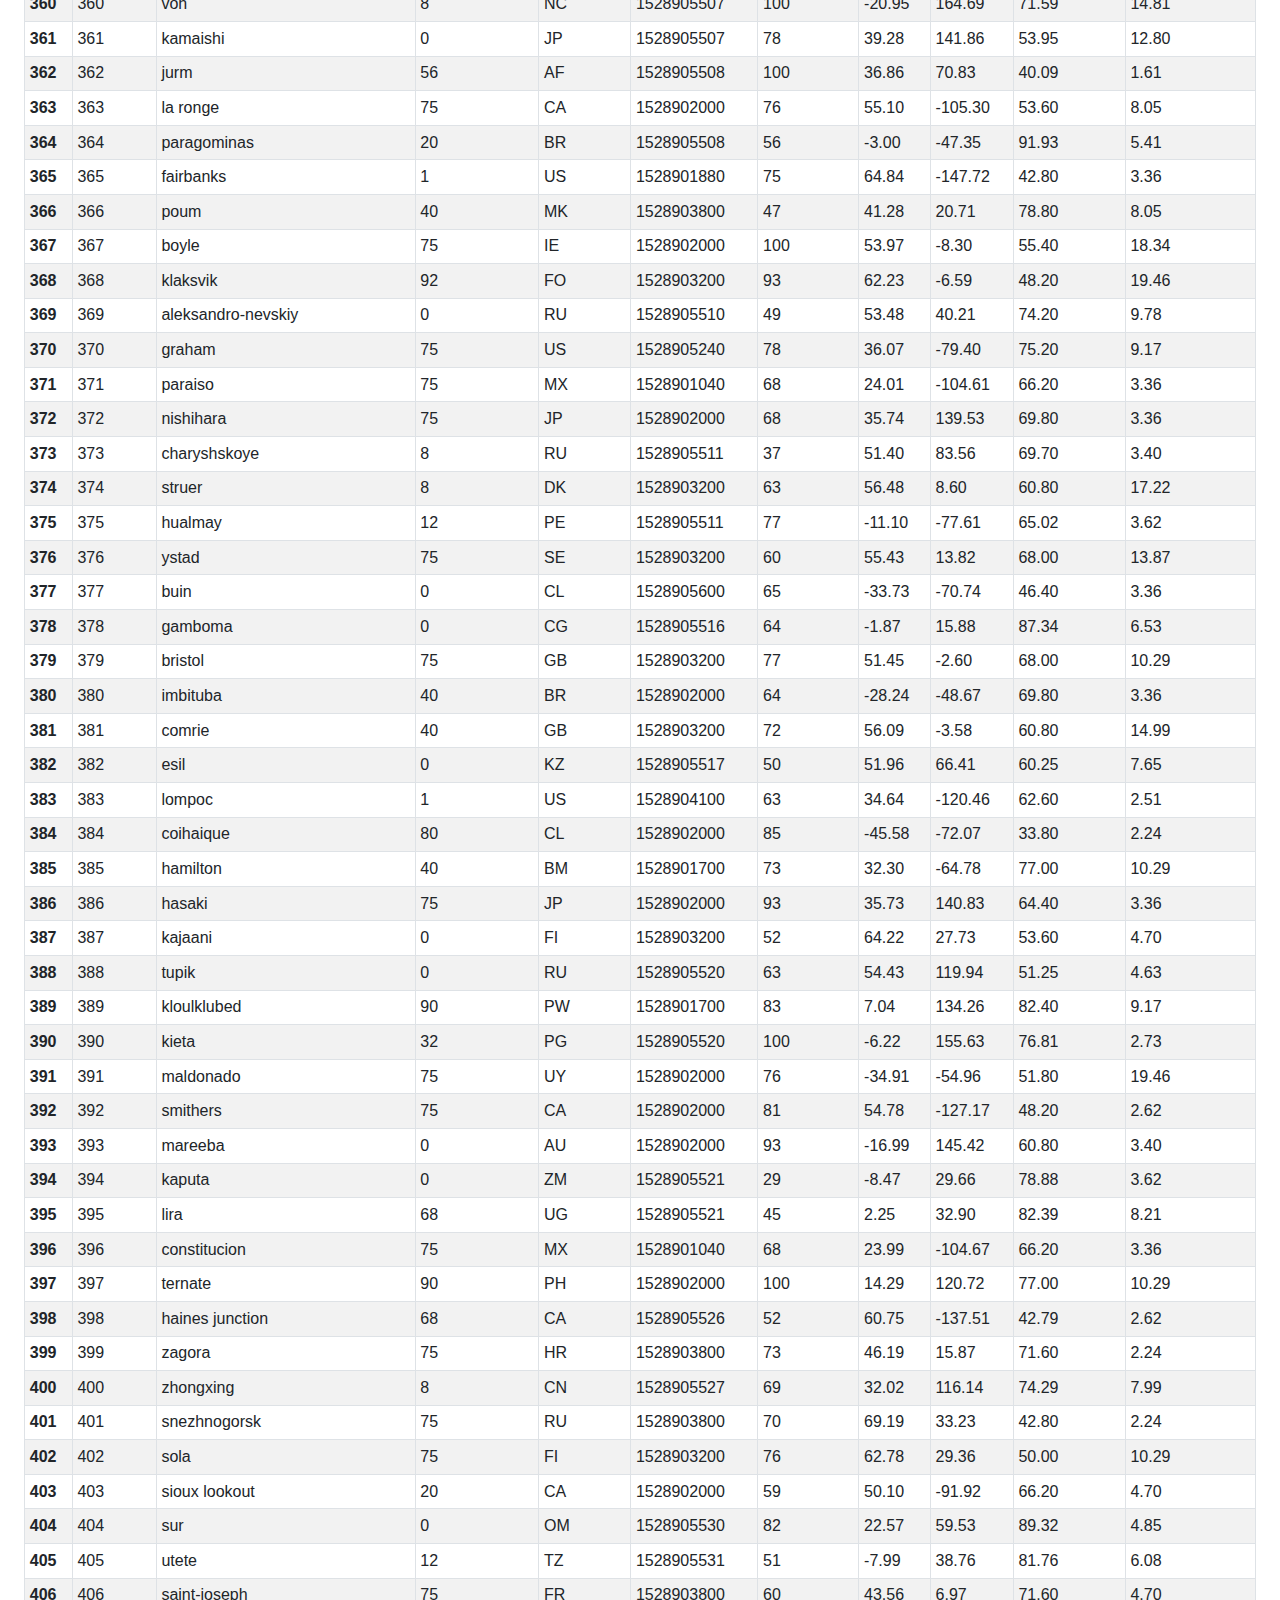
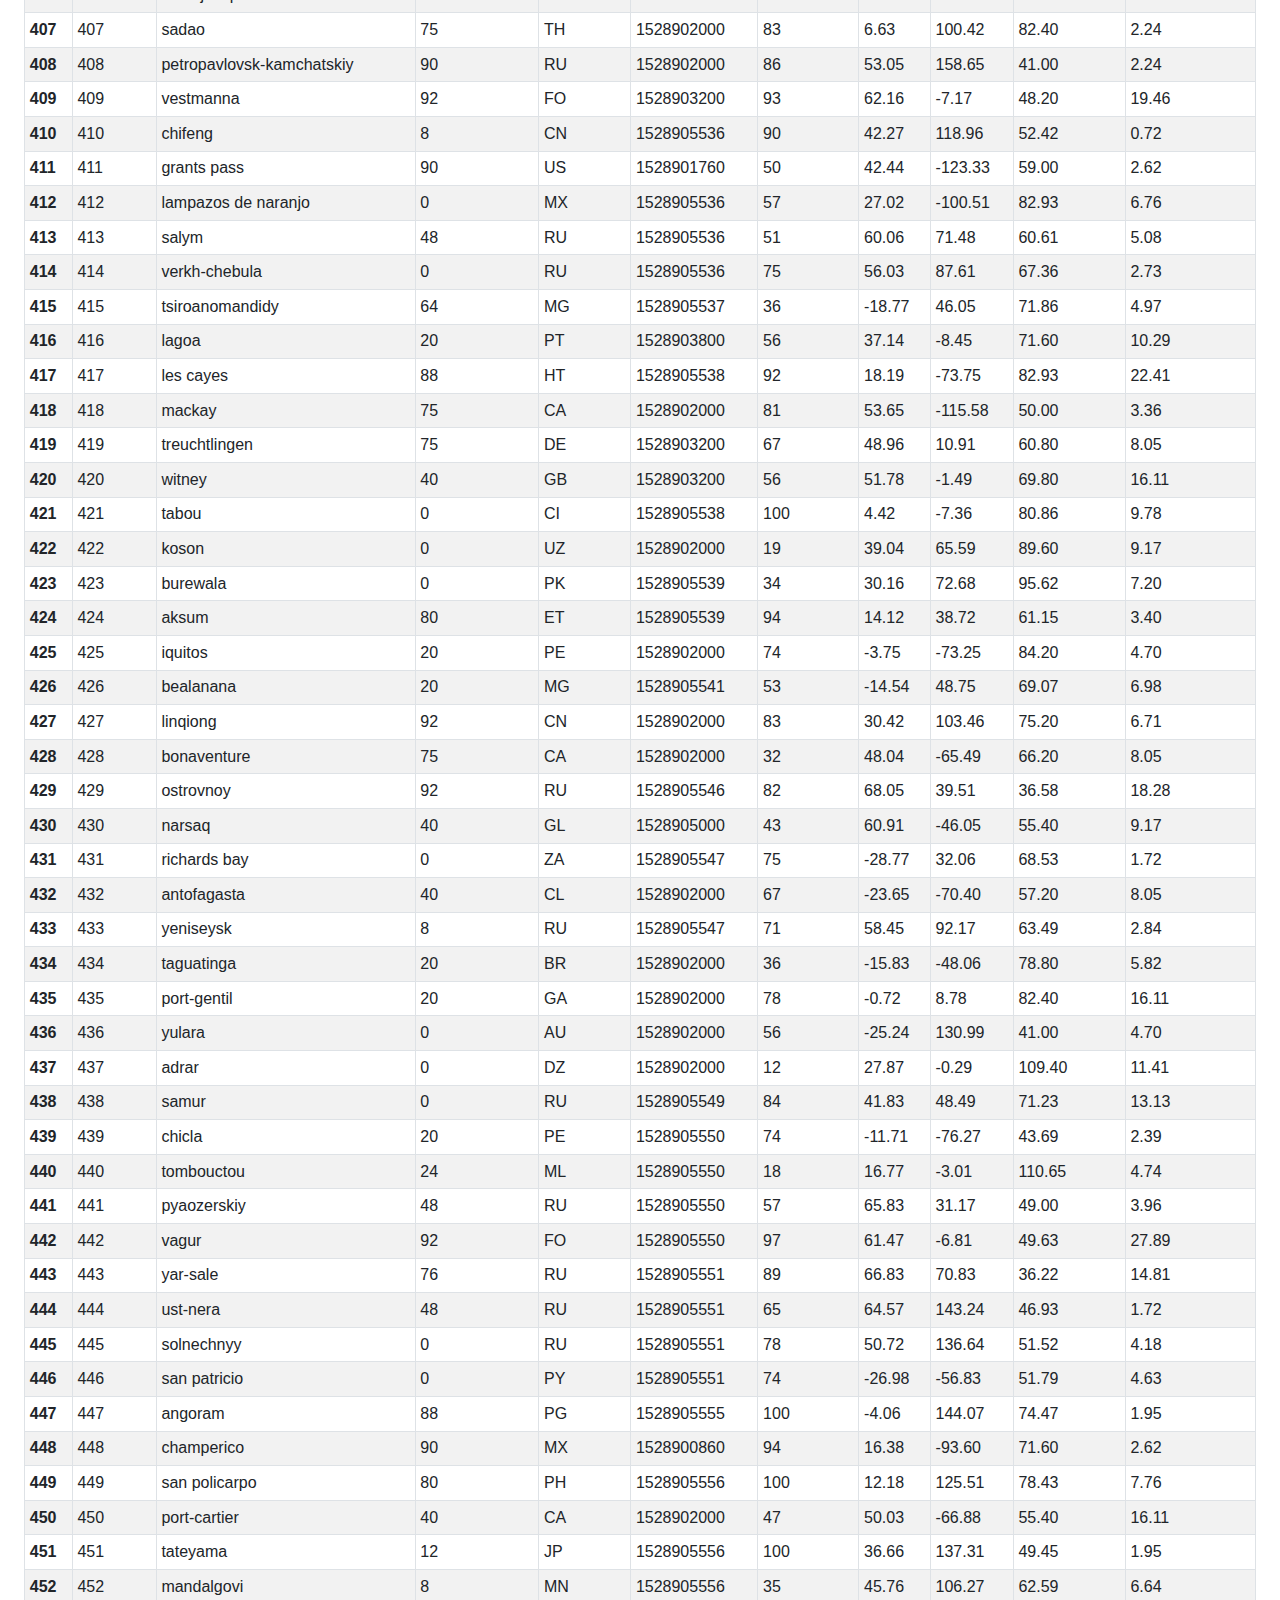
<file: data.html>
<!DOCTYPE html>
<html lang="en">
<head>
    <meta charset="UTF-8">
    <meta name="viewport" content="width=device-width, initial-scale=1.0">
    <meta http-equiv="X-UA-Compatible" content="ie=edge">
    <link rel="stylesheet" href="https://stackpath.bootstrapcdn.com/bootstrap/4.4.1/css/bootstrap.min.css" integrity="sha384-Vkoo8x4CGsO3+Hhxv8T/Q5PaXtkKtu6ug5TOeNV6gBiFeWPGFN9MuhOf23Q9Ifjh" crossorigin="anonymous">
    <link rel="stylesheet" href="style.css">
    <title>Weather Data Table</title>
</head>
<body>
  <nav class="navbar navbar-expand-lg navbar-light bg-light" style="background-color: #e3f2fd;" >
    <a class="navbar-brand ml-4"  href="index.html">Latitude</a>
    <button class="navbar-toggler" type="button" data-toggle="collapse" data-target="#navbarNavDropdown" aria-controls="navbarNavDropdown" aria-expanded="false" aria-label="Toggle navigation">
      <span class="navbar-toggler-icon"></span>
    </button>
    <div class="collapse navbar-collapse" id="navbarNavDropdown">
      <ul class="navbar-nav ml-auto">
        <li class="nav-item dropdown">
            <a class="nav-link dropdown-toggle" href="#" id="navbarDropdownMenuLink" role="button" data-toggle="dropdown" aria-haspopup="true" aria-expanded="false">
              Plots
            </a>
            <div class="dropdown-menu" aria-labelledby="navbarDropdownMenuLink">
              <a class="dropdown-item" href="max_temperature.html">Max Temperature</a>
              <a class="dropdown-item" href="humidity.html">Humidity</a>
              <a class="dropdown-item" href="cloudiness.html">Cloudiness</a>
              <a class="dropdown-item" href="wind_speed.html">Wind Speed</a>
            </div>
        </li>
        <li class="nav-item active">
          <a class="nav-link" href="comparisons.html">Comparisons</a>
        </li>
        <li class="nav-item mr-4">
          <a class="nav-link" href="data.html">Data</a>
        </li>
      </ul>
    </div>
  </nav>
<br>
<br> 

<div class="container-fluid">
  <div class="row">
    <div class="col-sm-12 p-4">
      <h1 class="display-5 text-info">Data</h1>
      <hr>
      <p>The following table includes all the data used to generate scatterplots for this project</p>
      
    </div>
      <div class="col-sm-12 p-4">
      <div class="table-responsive">
        <table class="table table-striped table-bordered table-hover  table-sm">
  <thead>
    <tr style="text-align: right;">
      <th></th>
      <th>City_ID</th>
      <th>City</th>
      <th>Cloudiness</th>
      <th>Country</th>
      <th>Date</th>
      <th>Humidity</th>
      <th>Lat</th>
      <th>Lng</th>
      <th>Max Temp</th>
      <th>Wind Speed</th>
    </tr>
  </thead>
  <tbody>
    <tr>
      <th>0</th>
      <td>0</td>
      <td>jacareacanga</td>
      <td>0</td>
      <td>BR</td>
      <td>1528902000</td>
      <td>62</td>
      <td>-6.22</td>
      <td>-57.76</td>
      <td>89.60</td>
      <td>6.93</td>
    </tr>
    <tr>
      <th>1</th>
      <td>1</td>
      <td>kaitangata</td>
      <td>100</td>
      <td>NZ</td>
      <td>1528905304</td>
      <td>94</td>
      <td>-46.28</td>
      <td>169.85</td>
      <td>42.61</td>
      <td>5.64</td>
    </tr>
    <tr>
      <th>2</th>
      <td>2</td>
      <td>goulburn</td>
      <td>20</td>
      <td>AU</td>
      <td>1528905078</td>
      <td>91</td>
      <td>-34.75</td>
      <td>149.72</td>
      <td>44.32</td>
      <td>10.11</td>
    </tr>
    <tr>
      <th>3</th>
      <td>3</td>
      <td>lata</td>
      <td>76</td>
      <td>IN</td>
      <td>1528905305</td>
      <td>89</td>
      <td>30.78</td>
      <td>78.62</td>
      <td>59.89</td>
      <td>0.94</td>
    </tr>
    <tr>
      <th>4</th>
      <td>4</td>
      <td>chokurdakh</td>
      <td>0</td>
      <td>RU</td>
      <td>1528905306</td>
      <td>88</td>
      <td>70.62</td>
      <td>147.90</td>
      <td>32.17</td>
      <td>2.95</td>
    </tr>
    <tr>
      <th>5</th>
      <td>5</td>
      <td>martyush</td>
      <td>92</td>
      <td>RU</td>
      <td>1528905306</td>
      <td>94</td>
      <td>56.40</td>
      <td>61.89</td>
      <td>55.03</td>
      <td>9.33</td>
    </tr>
    <tr>
      <th>6</th>
      <td>6</td>
      <td>hobart</td>
      <td>20</td>
      <td>AU</td>
      <td>1528902000</td>
      <td>87</td>
      <td>-42.88</td>
      <td>147.33</td>
      <td>44.60</td>
      <td>8.05</td>
    </tr>
    <tr>
      <th>7</th>
      <td>7</td>
      <td>broken hill</td>
      <td>0</td>
      <td>AU</td>
      <td>1528905311</td>
      <td>88</td>
      <td>-31.97</td>
      <td>141.45</td>
      <td>44.50</td>
      <td>7.31</td>
    </tr>
    <tr>
      <th>8</th>
      <td>8</td>
      <td>harnosand</td>
      <td>0</td>
      <td>SE</td>
      <td>1528903200</td>
      <td>44</td>
      <td>62.63</td>
      <td>17.94</td>
      <td>60.80</td>
      <td>13.87</td>
    </tr>
    <tr>
      <th>9</th>
      <td>9</td>
      <td>tuatapere</td>
      <td>0</td>
      <td>NZ</td>
      <td>1528905312</td>
      <td>100</td>
      <td>-46.13</td>
      <td>167.69</td>
      <td>38.92</td>
      <td>3.40</td>
    </tr>
    <tr>
      <th>10</th>
      <td>10</td>
      <td>puerto ayora</td>
      <td>90</td>
      <td>EC</td>
      <td>1528902000</td>
      <td>69</td>
      <td>-0.74</td>
      <td>-90.35</td>
      <td>77.00</td>
      <td>13.87</td>
    </tr>
    <tr>
      <th>11</th>
      <td>11</td>
      <td>havre-saint-pierre</td>
      <td>75</td>
      <td>CA</td>
      <td>1528902000</td>
      <td>58</td>
      <td>50.23</td>
      <td>-63.60</td>
      <td>53.60</td>
      <td>19.46</td>
    </tr>
    <tr>
      <th>12</th>
      <td>12</td>
      <td>punta arenas</td>
      <td>0</td>
      <td>CL</td>
      <td>1528902000</td>
      <td>100</td>
      <td>-53.16</td>
      <td>-70.91</td>
      <td>35.60</td>
      <td>9.17</td>
    </tr>
    <tr>
      <th>13</th>
      <td>13</td>
      <td>tasiilaq</td>
      <td>75</td>
      <td>GL</td>
      <td>1528901400</td>
      <td>60</td>
      <td>65.61</td>
      <td>-37.64</td>
      <td>39.20</td>
      <td>2.24</td>
    </tr>
    <tr>
      <th>14</th>
      <td>14</td>
      <td>chapais</td>
      <td>40</td>
      <td>CA</td>
      <td>1528902000</td>
      <td>38</td>
      <td>49.78</td>
      <td>-74.86</td>
      <td>59.00</td>
      <td>10.29</td>
    </tr>
    <tr>
      <th>15</th>
      <td>15</td>
      <td>avarua</td>
      <td>40</td>
      <td>CK</td>
      <td>1528902000</td>
      <td>56</td>
      <td>-21.21</td>
      <td>-159.78</td>
      <td>73.40</td>
      <td>10.29</td>
    </tr>
    <tr>
      <th>16</th>
      <td>16</td>
      <td>hofn</td>
      <td>75</td>
      <td>IS</td>
      <td>1528902000</td>
      <td>87</td>
      <td>64.25</td>
      <td>-15.21</td>
      <td>51.80</td>
      <td>8.05</td>
    </tr>
    <tr>
      <th>17</th>
      <td>17</td>
      <td>yukamenskoye</td>
      <td>92</td>
      <td>RU</td>
      <td>1528905315</td>
      <td>98</td>
      <td>57.89</td>
      <td>52.24</td>
      <td>56.65</td>
      <td>10.22</td>
    </tr>
    <tr>
      <th>18</th>
      <td>18</td>
      <td>khandbari</td>
      <td>80</td>
      <td>NP</td>
      <td>1528905315</td>
      <td>67</td>
      <td>27.38</td>
      <td>87.21</td>
      <td>44.59</td>
      <td>1.39</td>
    </tr>
    <tr>
      <th>19</th>
      <td>19</td>
      <td>bethel</td>
      <td>1</td>
      <td>US</td>
      <td>1528901580</td>
      <td>93</td>
      <td>60.79</td>
      <td>-161.76</td>
      <td>44.60</td>
      <td>8.05</td>
    </tr>
    <tr>
      <th>20</th>
      <td>20</td>
      <td>ushuaia</td>
      <td>75</td>
      <td>AR</td>
      <td>1528902000</td>
      <td>64</td>
      <td>-54.81</td>
      <td>-68.31</td>
      <td>41.00</td>
      <td>3.36</td>
    </tr>
    <tr>
      <th>21</th>
      <td>21</td>
      <td>east london</td>
      <td>0</td>
      <td>ZA</td>
      <td>1528902000</td>
      <td>37</td>
      <td>-33.02</td>
      <td>27.91</td>
      <td>69.80</td>
      <td>5.82</td>
    </tr>
    <tr>
      <th>22</th>
      <td>22</td>
      <td>bluff</td>
      <td>76</td>
      <td>AU</td>
      <td>1528905321</td>
      <td>76</td>
      <td>-23.58</td>
      <td>149.07</td>
      <td>61.96</td>
      <td>4.74</td>
    </tr>
    <tr>
      <th>23</th>
      <td>23</td>
      <td>mount isa</td>
      <td>75</td>
      <td>AU</td>
      <td>1528902000</td>
      <td>100</td>
      <td>-20.73</td>
      <td>139.49</td>
      <td>64.40</td>
      <td>3.29</td>
    </tr>
    <tr>
      <th>24</th>
      <td>24</td>
      <td>pevek</td>
      <td>0</td>
      <td>RU</td>
      <td>1528905321</td>
      <td>71</td>
      <td>69.70</td>
      <td>170.27</td>
      <td>36.94</td>
      <td>6.98</td>
    </tr>
    <tr>
      <th>25</th>
      <td>25</td>
      <td>gao</td>
      <td>24</td>
      <td>ML</td>
      <td>1528905321</td>
      <td>16</td>
      <td>16.28</td>
      <td>-0.04</td>
      <td>110.02</td>
      <td>4.97</td>
    </tr>
    <tr>
      <th>26</th>
      <td>26</td>
      <td>cabo san lucas</td>
      <td>75</td>
      <td>MX</td>
      <td>1528901160</td>
      <td>74</td>
      <td>22.89</td>
      <td>-109.91</td>
      <td>84.20</td>
      <td>10.29</td>
    </tr>
    <tr>
      <th>27</th>
      <td>27</td>
      <td>sao filipe</td>
      <td>0</td>
      <td>CV</td>
      <td>1528905323</td>
      <td>88</td>
      <td>14.90</td>
      <td>-24.50</td>
      <td>75.73</td>
      <td>13.02</td>
    </tr>
    <tr>
      <th>28</th>
      <td>28</td>
      <td>tiksi</td>
      <td>44</td>
      <td>RU</td>
      <td>1528905298</td>
      <td>58</td>
      <td>71.64</td>
      <td>128.87</td>
      <td>57.73</td>
      <td>10.11</td>
    </tr>
    <tr>
      <th>29</th>
      <td>29</td>
      <td>busselton</td>
      <td>92</td>
      <td>AU</td>
      <td>1528905323</td>
      <td>100</td>
      <td>-33.64</td>
      <td>115.35</td>
      <td>60.43</td>
      <td>10.56</td>
    </tr>
    <tr>
      <th>30</th>
      <td>30</td>
      <td>alofi</td>
      <td>76</td>
      <td>NU</td>
      <td>1528902000</td>
      <td>88</td>
      <td>-19.06</td>
      <td>-169.92</td>
      <td>71.60</td>
      <td>3.36</td>
    </tr>
    <tr>
      <th>31</th>
      <td>31</td>
      <td>ola</td>
      <td>75</td>
      <td>RU</td>
      <td>1528902000</td>
      <td>100</td>
      <td>59.58</td>
      <td>151.30</td>
      <td>42.80</td>
      <td>7.76</td>
    </tr>
    <tr>
      <th>32</th>
      <td>32</td>
      <td>atar</td>
      <td>20</td>
      <td>MR</td>
      <td>1528902000</td>
      <td>19</td>
      <td>20.52</td>
      <td>-13.05</td>
      <td>91.40</td>
      <td>9.17</td>
    </tr>
    <tr>
      <th>33</th>
      <td>33</td>
      <td>rikitea</td>
      <td>0</td>
      <td>PF</td>
      <td>1528905325</td>
      <td>100</td>
      <td>-23.12</td>
      <td>-134.97</td>
      <td>73.57</td>
      <td>8.66</td>
    </tr>
    <tr>
      <th>34</th>
      <td>34</td>
      <td>hermanus</td>
      <td>0</td>
      <td>ZA</td>
      <td>1528905325</td>
      <td>24</td>
      <td>-34.42</td>
      <td>19.24</td>
      <td>77.17</td>
      <td>8.66</td>
    </tr>
    <tr>
      <th>35</th>
      <td>35</td>
      <td>ponta delgada</td>
      <td>75</td>
      <td>PT</td>
      <td>1528903800</td>
      <td>88</td>
      <td>37.73</td>
      <td>-25.67</td>
      <td>71.60</td>
      <td>12.75</td>
    </tr>
    <tr>
      <th>36</th>
      <td>36</td>
      <td>bambari</td>
      <td>24</td>
      <td>CF</td>
      <td>1528905326</td>
      <td>84</td>
      <td>5.77</td>
      <td>20.68</td>
      <td>81.85</td>
      <td>7.65</td>
    </tr>
    <tr>
      <th>37</th>
      <td>37</td>
      <td>cap malheureux</td>
      <td>75</td>
      <td>MU</td>
      <td>1528902000</td>
      <td>69</td>
      <td>-19.98</td>
      <td>57.61</td>
      <td>75.20</td>
      <td>14.99</td>
    </tr>
    <tr>
      <th>38</th>
      <td>38</td>
      <td>puerto escondido</td>
      <td>75</td>
      <td>MX</td>
      <td>1528901100</td>
      <td>65</td>
      <td>15.86</td>
      <td>-97.07</td>
      <td>80.60</td>
      <td>3.36</td>
    </tr>
    <tr>
      <th>39</th>
      <td>39</td>
      <td>qaanaaq</td>
      <td>32</td>
      <td>GL</td>
      <td>1528905330</td>
      <td>100</td>
      <td>77.48</td>
      <td>-69.36</td>
      <td>31.45</td>
      <td>6.31</td>
    </tr>
    <tr>
      <th>40</th>
      <td>40</td>
      <td>new norfolk</td>
      <td>20</td>
      <td>AU</td>
      <td>1528902000</td>
      <td>87</td>
      <td>-42.78</td>
      <td>147.06</td>
      <td>44.60</td>
      <td>8.05</td>
    </tr>
    <tr>
      <th>41</th>
      <td>41</td>
      <td>najran</td>
      <td>40</td>
      <td>SA</td>
      <td>1528902000</td>
      <td>13</td>
      <td>17.54</td>
      <td>44.22</td>
      <td>98.60</td>
      <td>11.41</td>
    </tr>
    <tr>
      <th>42</th>
      <td>42</td>
      <td>isla mujeres</td>
      <td>90</td>
      <td>MX</td>
      <td>1528904340</td>
      <td>100</td>
      <td>21.23</td>
      <td>-86.73</td>
      <td>75.20</td>
      <td>16.11</td>
    </tr>
    <tr>
      <th>43</th>
      <td>43</td>
      <td>mar del plata</td>
      <td>0</td>
      <td>AR</td>
      <td>1528905297</td>
      <td>100</td>
      <td>-46.43</td>
      <td>-67.52</td>
      <td>32.53</td>
      <td>7.31</td>
    </tr>
    <tr>
      <th>44</th>
      <td>44</td>
      <td>provideniya</td>
      <td>0</td>
      <td>RU</td>
      <td>1528905332</td>
      <td>91</td>
      <td>64.42</td>
      <td>-173.23</td>
      <td>40.63</td>
      <td>10.78</td>
    </tr>
    <tr>
      <th>45</th>
      <td>45</td>
      <td>jamestown</td>
      <td>12</td>
      <td>AU</td>
      <td>1528905333</td>
      <td>88</td>
      <td>-33.21</td>
      <td>138.60</td>
      <td>43.15</td>
      <td>10.89</td>
    </tr>
    <tr>
      <th>46</th>
      <td>46</td>
      <td>medicine hat</td>
      <td>20</td>
      <td>CA</td>
      <td>1528902000</td>
      <td>34</td>
      <td>50.04</td>
      <td>-110.68</td>
      <td>66.20</td>
      <td>14.99</td>
    </tr>
    <tr>
      <th>47</th>
      <td>47</td>
      <td>katsuura</td>
      <td>8</td>
      <td>JP</td>
      <td>1528905334</td>
      <td>88</td>
      <td>33.93</td>
      <td>134.50</td>
      <td>62.05</td>
      <td>7.54</td>
    </tr>
    <tr>
      <th>48</th>
      <td>48</td>
      <td>aklavik</td>
      <td>20</td>
      <td>CA</td>
      <td>1528902000</td>
      <td>53</td>
      <td>68.22</td>
      <td>-135.01</td>
      <td>51.80</td>
      <td>11.41</td>
    </tr>
    <tr>
      <th>49</th>
      <td>49</td>
      <td>tuktoyaktuk</td>
      <td>20</td>
      <td>CA</td>
      <td>1528902000</td>
      <td>61</td>
      <td>69.44</td>
      <td>-133.03</td>
      <td>46.40</td>
      <td>6.93</td>
    </tr>
    <tr>
      <th>50</th>
      <td>50</td>
      <td>kapaa</td>
      <td>90</td>
      <td>US</td>
      <td>1528901760</td>
      <td>88</td>
      <td>22.08</td>
      <td>-159.32</td>
      <td>75.20</td>
      <td>14.99</td>
    </tr>
    <tr>
      <th>51</th>
      <td>51</td>
      <td>mildura</td>
      <td>0</td>
      <td>AU</td>
      <td>1528905300</td>
      <td>92</td>
      <td>-34.18</td>
      <td>142.16</td>
      <td>45.67</td>
      <td>9.66</td>
    </tr>
    <tr>
      <th>52</th>
      <td>52</td>
      <td>souillac</td>
      <td>75</td>
      <td>FR</td>
      <td>1528903800</td>
      <td>49</td>
      <td>45.60</td>
      <td>-0.60</td>
      <td>73.40</td>
      <td>10.29</td>
    </tr>
    <tr>
      <th>53</th>
      <td>53</td>
      <td>lorengau</td>
      <td>100</td>
      <td>PG</td>
      <td>1528905336</td>
      <td>100</td>
      <td>-2.02</td>
      <td>147.27</td>
      <td>80.59</td>
      <td>3.85</td>
    </tr>
    <tr>
      <th>54</th>
      <td>54</td>
      <td>praia</td>
      <td>20</td>
      <td>BR</td>
      <td>1528902000</td>
      <td>47</td>
      <td>-20.25</td>
      <td>-43.81</td>
      <td>82.40</td>
      <td>3.36</td>
    </tr>
    <tr>
      <th>55</th>
      <td>55</td>
      <td>port alfred</td>
      <td>0</td>
      <td>ZA</td>
      <td>1528905338</td>
      <td>50</td>
      <td>-33.59</td>
      <td>26.89</td>
      <td>76.54</td>
      <td>7.20</td>
    </tr>
    <tr>
      <th>56</th>
      <td>56</td>
      <td>barranca</td>
      <td>0</td>
      <td>PE</td>
      <td>1528905339</td>
      <td>98</td>
      <td>-10.75</td>
      <td>-77.76</td>
      <td>61.87</td>
      <td>9.89</td>
    </tr>
    <tr>
      <th>57</th>
      <td>57</td>
      <td>nome</td>
      <td>40</td>
      <td>US</td>
      <td>1528902900</td>
      <td>70</td>
      <td>30.04</td>
      <td>-94.42</td>
      <td>87.80</td>
      <td>3.36</td>
    </tr>
    <tr>
      <th>58</th>
      <td>58</td>
      <td>matay</td>
      <td>0</td>
      <td>EG</td>
      <td>1528905339</td>
      <td>23</td>
      <td>28.42</td>
      <td>30.79</td>
      <td>97.69</td>
      <td>6.98</td>
    </tr>
    <tr>
      <th>59</th>
      <td>59</td>
      <td>saskylakh</td>
      <td>48</td>
      <td>RU</td>
      <td>1528905339</td>
      <td>55</td>
      <td>71.97</td>
      <td>114.09</td>
      <td>59.53</td>
      <td>5.86</td>
    </tr>
    <tr>
      <th>60</th>
      <td>60</td>
      <td>itarema</td>
      <td>0</td>
      <td>BR</td>
      <td>1528905340</td>
      <td>61</td>
      <td>-2.92</td>
      <td>-39.92</td>
      <td>88.33</td>
      <td>12.57</td>
    </tr>
    <tr>
      <th>61</th>
      <td>61</td>
      <td>butaritari</td>
      <td>56</td>
      <td>KI</td>
      <td>1528905340</td>
      <td>100</td>
      <td>3.07</td>
      <td>172.79</td>
      <td>81.13</td>
      <td>7.31</td>
    </tr>
    <tr>
      <th>62</th>
      <td>62</td>
      <td>peniche</td>
      <td>20</td>
      <td>PT</td>
      <td>1528903800</td>
      <td>64</td>
      <td>39.36</td>
      <td>-9.38</td>
      <td>75.20</td>
      <td>12.75</td>
    </tr>
    <tr>
      <th>63</th>
      <td>63</td>
      <td>beloha</td>
      <td>0</td>
      <td>MG</td>
      <td>1528905340</td>
      <td>57</td>
      <td>-25.17</td>
      <td>45.06</td>
      <td>71.95</td>
      <td>16.37</td>
    </tr>
    <tr>
      <th>64</th>
      <td>64</td>
      <td>anadyr</td>
      <td>0</td>
      <td>RU</td>
      <td>1528902000</td>
      <td>57</td>
      <td>64.73</td>
      <td>177.51</td>
      <td>48.20</td>
      <td>4.47</td>
    </tr>
    <tr>
      <th>65</th>
      <td>65</td>
      <td>luderitz</td>
      <td>12</td>
      <td>NaN</td>
      <td>1528905342</td>
      <td>64</td>
      <td>-26.65</td>
      <td>15.16</td>
      <td>64.03</td>
      <td>17.38</td>
    </tr>
    <tr>
      <th>66</th>
      <td>66</td>
      <td>rochester</td>
      <td>1</td>
      <td>US</td>
      <td>1528902960</td>
      <td>37</td>
      <td>44.02</td>
      <td>-92.46</td>
      <td>73.40</td>
      <td>6.93</td>
    </tr>
    <tr>
      <th>67</th>
      <td>67</td>
      <td>bosaso</td>
      <td>0</td>
      <td>SO</td>
      <td>1528905347</td>
      <td>86</td>
      <td>11.28</td>
      <td>49.18</td>
      <td>89.77</td>
      <td>3.96</td>
    </tr>
    <tr>
      <th>68</th>
      <td>68</td>
      <td>faanui</td>
      <td>0</td>
      <td>PF</td>
      <td>1528905347</td>
      <td>100</td>
      <td>-16.48</td>
      <td>-151.75</td>
      <td>79.96</td>
      <td>11.79</td>
    </tr>
    <tr>
      <th>69</th>
      <td>69</td>
      <td>grindavik</td>
      <td>75</td>
      <td>IS</td>
      <td>1528902000</td>
      <td>70</td>
      <td>63.84</td>
      <td>-22.43</td>
      <td>48.20</td>
      <td>5.82</td>
    </tr>
    <tr>
      <th>70</th>
      <td>70</td>
      <td>margate</td>
      <td>20</td>
      <td>AU</td>
      <td>1528902000</td>
      <td>87</td>
      <td>-43.03</td>
      <td>147.26</td>
      <td>44.60</td>
      <td>8.05</td>
    </tr>
    <tr>
      <th>71</th>
      <td>71</td>
      <td>marsh harbour</td>
      <td>88</td>
      <td>BS</td>
      <td>1528905349</td>
      <td>95</td>
      <td>26.54</td>
      <td>-77.06</td>
      <td>82.39</td>
      <td>10.00</td>
    </tr>
    <tr>
      <th>72</th>
      <td>72</td>
      <td>comodoro rivadavia</td>
      <td>40</td>
      <td>AR</td>
      <td>1528902000</td>
      <td>60</td>
      <td>-45.87</td>
      <td>-67.48</td>
      <td>42.80</td>
      <td>9.17</td>
    </tr>
    <tr>
      <th>73</th>
      <td>73</td>
      <td>upernavik</td>
      <td>92</td>
      <td>GL</td>
      <td>1528905350</td>
      <td>100</td>
      <td>72.79</td>
      <td>-56.15</td>
      <td>29.29</td>
      <td>3.74</td>
    </tr>
    <tr>
      <th>74</th>
      <td>74</td>
      <td>uige</td>
      <td>0</td>
      <td>AO</td>
      <td>1528905350</td>
      <td>29</td>
      <td>-7.61</td>
      <td>15.06</td>
      <td>86.80</td>
      <td>3.18</td>
    </tr>
    <tr>
      <th>75</th>
      <td>75</td>
      <td>bredasdorp</td>
      <td>0</td>
      <td>ZA</td>
      <td>1528902000</td>
      <td>23</td>
      <td>-34.53</td>
      <td>20.04</td>
      <td>82.40</td>
      <td>5.82</td>
    </tr>
    <tr>
      <th>76</th>
      <td>76</td>
      <td>bodden town</td>
      <td>40</td>
      <td>KY</td>
      <td>1528902000</td>
      <td>78</td>
      <td>19.28</td>
      <td>-81.25</td>
      <td>80.60</td>
      <td>16.11</td>
    </tr>
    <tr>
      <th>77</th>
      <td>77</td>
      <td>guerrero negro</td>
      <td>44</td>
      <td>MX</td>
      <td>1528905350</td>
      <td>88</td>
      <td>27.97</td>
      <td>-114.04</td>
      <td>63.85</td>
      <td>3.74</td>
    </tr>
    <tr>
      <th>78</th>
      <td>78</td>
      <td>bilma</td>
      <td>0</td>
      <td>NE</td>
      <td>1528905351</td>
      <td>12</td>
      <td>18.69</td>
      <td>12.92</td>
      <td>110.47</td>
      <td>4.63</td>
    </tr>
    <tr>
      <th>79</th>
      <td>79</td>
      <td>carnarvon</td>
      <td>0</td>
      <td>ZA</td>
      <td>1528905351</td>
      <td>30</td>
      <td>-30.97</td>
      <td>22.13</td>
      <td>60.43</td>
      <td>14.25</td>
    </tr>
    <tr>
      <th>80</th>
      <td>80</td>
      <td>ponta do sol</td>
      <td>12</td>
      <td>BR</td>
      <td>1528905352</td>
      <td>72</td>
      <td>-20.63</td>
      <td>-46.00</td>
      <td>78.25</td>
      <td>3.96</td>
    </tr>
    <tr>
      <th>81</th>
      <td>81</td>
      <td>vila franca do campo</td>
      <td>75</td>
      <td>PT</td>
      <td>1528903800</td>
      <td>88</td>
      <td>37.72</td>
      <td>-25.43</td>
      <td>71.60</td>
      <td>12.75</td>
    </tr>
    <tr>
      <th>82</th>
      <td>82</td>
      <td>puerto del rosario</td>
      <td>20</td>
      <td>ES</td>
      <td>1528903800</td>
      <td>60</td>
      <td>28.50</td>
      <td>-13.86</td>
      <td>73.40</td>
      <td>17.22</td>
    </tr>
    <tr>
      <th>83</th>
      <td>83</td>
      <td>sitka</td>
      <td>20</td>
      <td>US</td>
      <td>1528905353</td>
      <td>92</td>
      <td>37.17</td>
      <td>-99.65</td>
      <td>74.02</td>
      <td>5.97</td>
    </tr>
    <tr>
      <th>84</th>
      <td>84</td>
      <td>camacha</td>
      <td>75</td>
      <td>PT</td>
      <td>1528903800</td>
      <td>72</td>
      <td>33.08</td>
      <td>-16.33</td>
      <td>68.00</td>
      <td>16.11</td>
    </tr>
    <tr>
      <th>85</th>
      <td>85</td>
      <td>saint-philippe</td>
      <td>1</td>
      <td>CA</td>
      <td>1528902900</td>
      <td>54</td>
      <td>45.36</td>
      <td>-73.48</td>
      <td>78.80</td>
      <td>11.41</td>
    </tr>
    <tr>
      <th>86</th>
      <td>86</td>
      <td>port blair</td>
      <td>92</td>
      <td>IN</td>
      <td>1528905357</td>
      <td>97</td>
      <td>11.67</td>
      <td>92.75</td>
      <td>84.37</td>
      <td>25.10</td>
    </tr>
    <tr>
      <th>87</th>
      <td>87</td>
      <td>albany</td>
      <td>90</td>
      <td>US</td>
      <td>1528903860</td>
      <td>68</td>
      <td>42.65</td>
      <td>-73.75</td>
      <td>69.80</td>
      <td>3.36</td>
    </tr>
    <tr>
      <th>88</th>
      <td>88</td>
      <td>barrow</td>
      <td>88</td>
      <td>AR</td>
      <td>1528905182</td>
      <td>72</td>
      <td>-38.31</td>
      <td>-60.23</td>
      <td>50.26</td>
      <td>8.21</td>
    </tr>
    <tr>
      <th>89</th>
      <td>89</td>
      <td>qorveh</td>
      <td>92</td>
      <td>IR</td>
      <td>1528905357</td>
      <td>22</td>
      <td>35.17</td>
      <td>47.80</td>
      <td>76.72</td>
      <td>3.18</td>
    </tr>
    <tr>
      <th>90</th>
      <td>90</td>
      <td>san jeronimo</td>
      <td>90</td>
      <td>PE</td>
      <td>1528902000</td>
      <td>81</td>
      <td>-13.65</td>
      <td>-73.37</td>
      <td>46.40</td>
      <td>2.39</td>
    </tr>
    <tr>
      <th>91</th>
      <td>91</td>
      <td>mataura</td>
      <td>24</td>
      <td>NZ</td>
      <td>1528905299</td>
      <td>79</td>
      <td>-46.19</td>
      <td>168.86</td>
      <td>25.69</td>
      <td>3.18</td>
    </tr>
    <tr>
      <th>92</th>
      <td>92</td>
      <td>buala</td>
      <td>64</td>
      <td>SB</td>
      <td>1528905359</td>
      <td>100</td>
      <td>-8.15</td>
      <td>159.59</td>
      <td>78.70</td>
      <td>4.18</td>
    </tr>
    <tr>
      <th>93</th>
      <td>93</td>
      <td>eyl</td>
      <td>20</td>
      <td>SO</td>
      <td>1528905359</td>
      <td>57</td>
      <td>7.98</td>
      <td>49.82</td>
      <td>86.62</td>
      <td>22.41</td>
    </tr>
    <tr>
      <th>94</th>
      <td>94</td>
      <td>abu dhabi</td>
      <td>0</td>
      <td>AE</td>
      <td>1528902000</td>
      <td>29</td>
      <td>24.47</td>
      <td>54.37</td>
      <td>98.60</td>
      <td>16.11</td>
    </tr>
    <tr>
      <th>95</th>
      <td>95</td>
      <td>tahe</td>
      <td>92</td>
      <td>CN</td>
      <td>1528905359</td>
      <td>98</td>
      <td>52.34</td>
      <td>124.71</td>
      <td>51.43</td>
      <td>2.17</td>
    </tr>
    <tr>
      <th>96</th>
      <td>96</td>
      <td>chuy</td>
      <td>80</td>
      <td>UY</td>
      <td>1528905099</td>
      <td>93</td>
      <td>-33.69</td>
      <td>-53.46</td>
      <td>52.87</td>
      <td>28.90</td>
    </tr>
    <tr>
      <th>97</th>
      <td>97</td>
      <td>dzerzhinskoye</td>
      <td>8</td>
      <td>RU</td>
      <td>1528905360</td>
      <td>69</td>
      <td>56.84</td>
      <td>95.22</td>
      <td>65.11</td>
      <td>3.85</td>
    </tr>
    <tr>
      <th>98</th>
      <td>98</td>
      <td>vanavara</td>
      <td>0</td>
      <td>RU</td>
      <td>1528905360</td>
      <td>50</td>
      <td>60.35</td>
      <td>102.28</td>
      <td>64.21</td>
      <td>5.64</td>
    </tr>
    <tr>
      <th>99</th>
      <td>99</td>
      <td>muros</td>
      <td>40</td>
      <td>ES</td>
      <td>1528903800</td>
      <td>72</td>
      <td>42.77</td>
      <td>-9.06</td>
      <td>66.20</td>
      <td>10.29</td>
    </tr>
    <tr>
      <th>100</th>
      <td>100</td>
      <td>auchel</td>
      <td>0</td>
      <td>FR</td>
      <td>1528903800</td>
      <td>49</td>
      <td>50.51</td>
      <td>2.47</td>
      <td>68.00</td>
      <td>3.36</td>
    </tr>
    <tr>
      <th>101</th>
      <td>101</td>
      <td>bubaque</td>
      <td>40</td>
      <td>GW</td>
      <td>1528902000</td>
      <td>55</td>
      <td>11.28</td>
      <td>-15.83</td>
      <td>91.40</td>
      <td>11.41</td>
    </tr>
    <tr>
      <th>102</th>
      <td>102</td>
      <td>khatanga</td>
      <td>8</td>
      <td>RU</td>
      <td>1528905361</td>
      <td>65</td>
      <td>71.98</td>
      <td>102.47</td>
      <td>60.97</td>
      <td>4.63</td>
    </tr>
    <tr>
      <th>103</th>
      <td>103</td>
      <td>los banos</td>
      <td>1</td>
      <td>US</td>
      <td>1528904100</td>
      <td>67</td>
      <td>37.06</td>
      <td>-120.85</td>
      <td>75.20</td>
      <td>4.74</td>
    </tr>
    <tr>
      <th>104</th>
      <td>104</td>
      <td>labuhan</td>
      <td>12</td>
      <td>ID</td>
      <td>1528905361</td>
      <td>95</td>
      <td>-2.54</td>
      <td>115.51</td>
      <td>72.94</td>
      <td>1.83</td>
    </tr>
    <tr>
      <th>105</th>
      <td>105</td>
      <td>saint-paul</td>
      <td>75</td>
      <td>FR</td>
      <td>1528903800</td>
      <td>56</td>
      <td>45.22</td>
      <td>1.90</td>
      <td>68.00</td>
      <td>14.99</td>
    </tr>
    <tr>
      <th>106</th>
      <td>106</td>
      <td>petatlan</td>
      <td>90</td>
      <td>MX</td>
      <td>1528901220</td>
      <td>74</td>
      <td>17.52</td>
      <td>-101.27</td>
      <td>84.20</td>
      <td>1.83</td>
    </tr>
    <tr>
      <th>107</th>
      <td>107</td>
      <td>baykit</td>
      <td>36</td>
      <td>RU</td>
      <td>1528905366</td>
      <td>68</td>
      <td>61.68</td>
      <td>96.39</td>
      <td>63.94</td>
      <td>4.29</td>
    </tr>
    <tr>
      <th>108</th>
      <td>108</td>
      <td>dalby</td>
      <td>75</td>
      <td>AU</td>
      <td>1528902000</td>
      <td>93</td>
      <td>-27.18</td>
      <td>151.26</td>
      <td>53.60</td>
      <td>2.24</td>
    </tr>
    <tr>
      <th>109</th>
      <td>109</td>
      <td>yellowknife</td>
      <td>90</td>
      <td>CA</td>
      <td>1528902540</td>
      <td>93</td>
      <td>62.45</td>
      <td>-114.38</td>
      <td>46.40</td>
      <td>8.05</td>
    </tr>
    <tr>
      <th>110</th>
      <td>110</td>
      <td>hilo</td>
      <td>75</td>
      <td>US</td>
      <td>1528901580</td>
      <td>88</td>
      <td>19.71</td>
      <td>-155.08</td>
      <td>66.20</td>
      <td>5.82</td>
    </tr>
    <tr>
      <th>111</th>
      <td>111</td>
      <td>turukhansk</td>
      <td>36</td>
      <td>RU</td>
      <td>1528905297</td>
      <td>76</td>
      <td>65.80</td>
      <td>87.96</td>
      <td>66.37</td>
      <td>6.42</td>
    </tr>
    <tr>
      <th>112</th>
      <td>112</td>
      <td>dingle</td>
      <td>68</td>
      <td>PH</td>
      <td>1528905368</td>
      <td>82</td>
      <td>11.00</td>
      <td>122.67</td>
      <td>79.96</td>
      <td>8.21</td>
    </tr>
    <tr>
      <th>113</th>
      <td>113</td>
      <td>dillon</td>
      <td>1</td>
      <td>US</td>
      <td>1528901580</td>
      <td>44</td>
      <td>45.22</td>
      <td>-112.64</td>
      <td>57.20</td>
      <td>5.82</td>
    </tr>
    <tr>
      <th>114</th>
      <td>114</td>
      <td>labytnangi</td>
      <td>64</td>
      <td>RU</td>
      <td>1528905370</td>
      <td>75</td>
      <td>66.66</td>
      <td>66.39</td>
      <td>47.11</td>
      <td>17.49</td>
    </tr>
    <tr>
      <th>115</th>
      <td>115</td>
      <td>gigmoto</td>
      <td>36</td>
      <td>PH</td>
      <td>1528905370</td>
      <td>98</td>
      <td>13.78</td>
      <td>124.39</td>
      <td>83.56</td>
      <td>17.60</td>
    </tr>
    <tr>
      <th>116</th>
      <td>116</td>
      <td>nouakchott</td>
      <td>68</td>
      <td>MR</td>
      <td>1528905371</td>
      <td>76</td>
      <td>18.08</td>
      <td>-15.98</td>
      <td>76.72</td>
      <td>1.39</td>
    </tr>
    <tr>
      <th>117</th>
      <td>117</td>
      <td>rumoi</td>
      <td>92</td>
      <td>JP</td>
      <td>1528905371</td>
      <td>100</td>
      <td>43.93</td>
      <td>141.67</td>
      <td>44.41</td>
      <td>8.10</td>
    </tr>
    <tr>
      <th>118</th>
      <td>118</td>
      <td>dikson</td>
      <td>32</td>
      <td>RU</td>
      <td>1528905373</td>
      <td>100</td>
      <td>73.51</td>
      <td>80.55</td>
      <td>31.09</td>
      <td>13.13</td>
    </tr>
    <tr>
      <th>119</th>
      <td>119</td>
      <td>chinsali</td>
      <td>0</td>
      <td>ZM</td>
      <td>1528905377</td>
      <td>36</td>
      <td>-10.55</td>
      <td>32.07</td>
      <td>73.39</td>
      <td>9.22</td>
    </tr>
    <tr>
      <th>120</th>
      <td>120</td>
      <td>georgetown</td>
      <td>75</td>
      <td>GY</td>
      <td>1528902000</td>
      <td>78</td>
      <td>6.80</td>
      <td>-58.16</td>
      <td>82.40</td>
      <td>9.17</td>
    </tr>
    <tr>
      <th>121</th>
      <td>121</td>
      <td>tooele</td>
      <td>1</td>
      <td>US</td>
      <td>1528902900</td>
      <td>35</td>
      <td>40.53</td>
      <td>-112.30</td>
      <td>73.40</td>
      <td>9.17</td>
    </tr>
    <tr>
      <th>122</th>
      <td>122</td>
      <td>nikolskoye</td>
      <td>40</td>
      <td>RU</td>
      <td>1528902000</td>
      <td>41</td>
      <td>59.70</td>
      <td>30.79</td>
      <td>60.80</td>
      <td>4.47</td>
    </tr>
    <tr>
      <th>123</th>
      <td>123</td>
      <td>bodo</td>
      <td>80</td>
      <td>CI</td>
      <td>1528905379</td>
      <td>66</td>
      <td>5.91</td>
      <td>-4.68</td>
      <td>87.70</td>
      <td>8.21</td>
    </tr>
    <tr>
      <th>124</th>
      <td>124</td>
      <td>minador do negrao</td>
      <td>32</td>
      <td>BR</td>
      <td>1528905379</td>
      <td>80</td>
      <td>-9.31</td>
      <td>-36.86</td>
      <td>76.81</td>
      <td>13.24</td>
    </tr>
    <tr>
      <th>125</th>
      <td>125</td>
      <td>sambava</td>
      <td>88</td>
      <td>MG</td>
      <td>1528905379</td>
      <td>100</td>
      <td>-14.27</td>
      <td>50.17</td>
      <td>77.35</td>
      <td>19.73</td>
    </tr>
    <tr>
      <th>126</th>
      <td>126</td>
      <td>yerbogachen</td>
      <td>0</td>
      <td>RU</td>
      <td>1528905380</td>
      <td>44</td>
      <td>61.28</td>
      <td>108.01</td>
      <td>64.93</td>
      <td>7.43</td>
    </tr>
    <tr>
      <th>127</th>
      <td>127</td>
      <td>kahului</td>
      <td>1</td>
      <td>US</td>
      <td>1528901760</td>
      <td>93</td>
      <td>20.89</td>
      <td>-156.47</td>
      <td>66.20</td>
      <td>3.36</td>
    </tr>
    <tr>
      <th>128</th>
      <td>128</td>
      <td>clyde river</td>
      <td>75</td>
      <td>CA</td>
      <td>1528902660</td>
      <td>100</td>
      <td>70.47</td>
      <td>-68.59</td>
      <td>35.60</td>
      <td>21.92</td>
    </tr>
    <tr>
      <th>129</th>
      <td>129</td>
      <td>ancud</td>
      <td>20</td>
      <td>CL</td>
      <td>1528905381</td>
      <td>90</td>
      <td>-41.87</td>
      <td>-73.83</td>
      <td>39.10</td>
      <td>2.73</td>
    </tr>
    <tr>
      <th>130</th>
      <td>130</td>
      <td>beringovskiy</td>
      <td>0</td>
      <td>RU</td>
      <td>1528905381</td>
      <td>88</td>
      <td>63.05</td>
      <td>179.32</td>
      <td>39.37</td>
      <td>3.40</td>
    </tr>
    <tr>
      <th>131</th>
      <td>131</td>
      <td>majene</td>
      <td>32</td>
      <td>ID</td>
      <td>1528905382</td>
      <td>100</td>
      <td>-3.54</td>
      <td>118.97</td>
      <td>81.85</td>
      <td>11.01</td>
    </tr>
    <tr>
      <th>132</th>
      <td>132</td>
      <td>ahar</td>
      <td>36</td>
      <td>IR</td>
      <td>1528905382</td>
      <td>62</td>
      <td>38.48</td>
      <td>47.07</td>
      <td>62.77</td>
      <td>3.74</td>
    </tr>
    <tr>
      <th>133</th>
      <td>133</td>
      <td>ilhabela</td>
      <td>80</td>
      <td>BR</td>
      <td>1528905382</td>
      <td>98</td>
      <td>-23.78</td>
      <td>-45.36</td>
      <td>72.85</td>
      <td>2.28</td>
    </tr>
    <tr>
      <th>134</th>
      <td>134</td>
      <td>listvyagi</td>
      <td>0</td>
      <td>RU</td>
      <td>1528905382</td>
      <td>78</td>
      <td>53.68</td>
      <td>86.95</td>
      <td>65.11</td>
      <td>2.06</td>
    </tr>
    <tr>
      <th>135</th>
      <td>135</td>
      <td>skjervoy</td>
      <td>40</td>
      <td>NO</td>
      <td>1528903200</td>
      <td>65</td>
      <td>70.03</td>
      <td>20.97</td>
      <td>44.60</td>
      <td>10.29</td>
    </tr>
    <tr>
      <th>136</th>
      <td>136</td>
      <td>cape town</td>
      <td>0</td>
      <td>ZA</td>
      <td>1528902000</td>
      <td>35</td>
      <td>-33.93</td>
      <td>18.42</td>
      <td>73.40</td>
      <td>9.17</td>
    </tr>
    <tr>
      <th>137</th>
      <td>137</td>
      <td>iqaluit</td>
      <td>90</td>
      <td>CA</td>
      <td>1528902000</td>
      <td>96</td>
      <td>63.75</td>
      <td>-68.52</td>
      <td>35.60</td>
      <td>20.80</td>
    </tr>
    <tr>
      <th>138</th>
      <td>138</td>
      <td>fort-shevchenko</td>
      <td>0</td>
      <td>KZ</td>
      <td>1528905387</td>
      <td>59</td>
      <td>44.51</td>
      <td>50.26</td>
      <td>74.20</td>
      <td>3.62</td>
    </tr>
    <tr>
      <th>139</th>
      <td>139</td>
      <td>severo-kurilsk</td>
      <td>92</td>
      <td>RU</td>
      <td>1528905387</td>
      <td>100</td>
      <td>50.68</td>
      <td>156.12</td>
      <td>38.02</td>
      <td>16.26</td>
    </tr>
    <tr>
      <th>140</th>
      <td>140</td>
      <td>arraial do cabo</td>
      <td>0</td>
      <td>BR</td>
      <td>1528905600</td>
      <td>65</td>
      <td>-22.97</td>
      <td>-42.02</td>
      <td>80.60</td>
      <td>4.70</td>
    </tr>
    <tr>
      <th>141</th>
      <td>141</td>
      <td>torbay</td>
      <td>90</td>
      <td>CA</td>
      <td>1528903560</td>
      <td>93</td>
      <td>47.66</td>
      <td>-52.73</td>
      <td>50.00</td>
      <td>19.46</td>
    </tr>
    <tr>
      <th>142</th>
      <td>142</td>
      <td>ahipara</td>
      <td>88</td>
      <td>NZ</td>
      <td>1528905388</td>
      <td>91</td>
      <td>-35.17</td>
      <td>173.16</td>
      <td>56.65</td>
      <td>9.66</td>
    </tr>
    <tr>
      <th>143</th>
      <td>143</td>
      <td>bandarbeyla</td>
      <td>0</td>
      <td>SO</td>
      <td>1528905389</td>
      <td>79</td>
      <td>9.49</td>
      <td>50.81</td>
      <td>79.15</td>
      <td>32.93</td>
    </tr>
    <tr>
      <th>144</th>
      <td>144</td>
      <td>vuktyl</td>
      <td>92</td>
      <td>RU</td>
      <td>1528905389</td>
      <td>96</td>
      <td>63.86</td>
      <td>57.31</td>
      <td>52.60</td>
      <td>7.43</td>
    </tr>
    <tr>
      <th>145</th>
      <td>145</td>
      <td>caravelas</td>
      <td>0</td>
      <td>BR</td>
      <td>1528905390</td>
      <td>98</td>
      <td>-17.73</td>
      <td>-39.27</td>
      <td>77.62</td>
      <td>10.45</td>
    </tr>
    <tr>
      <th>146</th>
      <td>146</td>
      <td>waipawa</td>
      <td>92</td>
      <td>NZ</td>
      <td>1528905390</td>
      <td>94</td>
      <td>-39.94</td>
      <td>176.59</td>
      <td>50.89</td>
      <td>9.44</td>
    </tr>
    <tr>
      <th>147</th>
      <td>147</td>
      <td>khomutovo</td>
      <td>0</td>
      <td>RU</td>
      <td>1528905390</td>
      <td>65</td>
      <td>52.85</td>
      <td>37.45</td>
      <td>72.31</td>
      <td>5.97</td>
    </tr>
    <tr>
      <th>148</th>
      <td>148</td>
      <td>acajutla</td>
      <td>40</td>
      <td>SV</td>
      <td>1528901400</td>
      <td>79</td>
      <td>13.59</td>
      <td>-89.83</td>
      <td>84.20</td>
      <td>1.12</td>
    </tr>
    <tr>
      <th>149</th>
      <td>149</td>
      <td>buritis</td>
      <td>0</td>
      <td>BR</td>
      <td>1528905391</td>
      <td>53</td>
      <td>-15.62</td>
      <td>-46.42</td>
      <td>83.74</td>
      <td>6.87</td>
    </tr>
    <tr>
      <th>150</th>
      <td>150</td>
      <td>meulaboh</td>
      <td>48</td>
      <td>ID</td>
      <td>1528905392</td>
      <td>100</td>
      <td>4.14</td>
      <td>96.13</td>
      <td>82.03</td>
      <td>3.40</td>
    </tr>
    <tr>
      <th>151</th>
      <td>151</td>
      <td>vaini</td>
      <td>100</td>
      <td>IN</td>
      <td>1528905392</td>
      <td>98</td>
      <td>15.34</td>
      <td>74.49</td>
      <td>70.42</td>
      <td>4.29</td>
    </tr>
    <tr>
      <th>152</th>
      <td>152</td>
      <td>teya</td>
      <td>75</td>
      <td>MX</td>
      <td>1528901400</td>
      <td>66</td>
      <td>21.05</td>
      <td>-89.07</td>
      <td>86.00</td>
      <td>13.87</td>
    </tr>
    <tr>
      <th>153</th>
      <td>153</td>
      <td>bambous virieux</td>
      <td>75</td>
      <td>MU</td>
      <td>1528902000</td>
      <td>69</td>
      <td>-20.34</td>
      <td>57.76</td>
      <td>75.20</td>
      <td>14.99</td>
    </tr>
    <tr>
      <th>154</th>
      <td>154</td>
      <td>zaragoza</td>
      <td>20</td>
      <td>ES</td>
      <td>1528903800</td>
      <td>49</td>
      <td>41.65</td>
      <td>-0.88</td>
      <td>77.00</td>
      <td>28.86</td>
    </tr>
    <tr>
      <th>155</th>
      <td>155</td>
      <td>thompson</td>
      <td>75</td>
      <td>CA</td>
      <td>1528902600</td>
      <td>76</td>
      <td>55.74</td>
      <td>-97.86</td>
      <td>57.20</td>
      <td>3.36</td>
    </tr>
    <tr>
      <th>156</th>
      <td>156</td>
      <td>kodiak</td>
      <td>1</td>
      <td>US</td>
      <td>1528901580</td>
      <td>50</td>
      <td>39.95</td>
      <td>-94.76</td>
      <td>75.20</td>
      <td>13.87</td>
    </tr>
    <tr>
      <th>157</th>
      <td>157</td>
      <td>nsanje</td>
      <td>92</td>
      <td>MZ</td>
      <td>1528905397</td>
      <td>84</td>
      <td>-16.92</td>
      <td>35.26</td>
      <td>70.33</td>
      <td>4.18</td>
    </tr>
    <tr>
      <th>158</th>
      <td>158</td>
      <td>the pas</td>
      <td>1</td>
      <td>CA</td>
      <td>1528902000</td>
      <td>63</td>
      <td>53.82</td>
      <td>-101.24</td>
      <td>60.80</td>
      <td>10.29</td>
    </tr>
    <tr>
      <th>159</th>
      <td>159</td>
      <td>masalli</td>
      <td>12</td>
      <td>KR</td>
      <td>1528902000</td>
      <td>77</td>
      <td>34.80</td>
      <td>126.66</td>
      <td>68.00</td>
      <td>9.17</td>
    </tr>
    <tr>
      <th>160</th>
      <td>160</td>
      <td>talnakh</td>
      <td>20</td>
      <td>RU</td>
      <td>1528905398</td>
      <td>100</td>
      <td>69.49</td>
      <td>88.39</td>
      <td>42.79</td>
      <td>3.18</td>
    </tr>
    <tr>
      <th>161</th>
      <td>161</td>
      <td>ilulissat</td>
      <td>90</td>
      <td>GL</td>
      <td>1528901400</td>
      <td>97</td>
      <td>69.22</td>
      <td>-51.10</td>
      <td>32.00</td>
      <td>4.70</td>
    </tr>
    <tr>
      <th>162</th>
      <td>162</td>
      <td>vallenar</td>
      <td>0</td>
      <td>CL</td>
      <td>1528905399</td>
      <td>56</td>
      <td>-28.58</td>
      <td>-70.76</td>
      <td>54.40</td>
      <td>1.28</td>
    </tr>
    <tr>
      <th>163</th>
      <td>163</td>
      <td>cap-aux-meules</td>
      <td>40</td>
      <td>CA</td>
      <td>1528902000</td>
      <td>62</td>
      <td>47.38</td>
      <td>-61.86</td>
      <td>51.80</td>
      <td>20.80</td>
    </tr>
    <tr>
      <th>164</th>
      <td>164</td>
      <td>san quintin</td>
      <td>90</td>
      <td>PH</td>
      <td>1528902000</td>
      <td>100</td>
      <td>17.54</td>
      <td>120.52</td>
      <td>77.00</td>
      <td>13.87</td>
    </tr>
    <tr>
      <th>165</th>
      <td>165</td>
      <td>victoria</td>
      <td>75</td>
      <td>BN</td>
      <td>1528902000</td>
      <td>94</td>
      <td>5.28</td>
      <td>115.24</td>
      <td>80.60</td>
      <td>1.12</td>
    </tr>
    <tr>
      <th>166</th>
      <td>166</td>
      <td>okhotsk</td>
      <td>12</td>
      <td>RU</td>
      <td>1528905400</td>
      <td>100</td>
      <td>59.36</td>
      <td>143.24</td>
      <td>38.02</td>
      <td>2.17</td>
    </tr>
    <tr>
      <th>167</th>
      <td>167</td>
      <td>bonavista</td>
      <td>92</td>
      <td>CA</td>
      <td>1528905401</td>
      <td>82</td>
      <td>48.65</td>
      <td>-53.11</td>
      <td>46.57</td>
      <td>22.97</td>
    </tr>
    <tr>
      <th>168</th>
      <td>168</td>
      <td>manokwari</td>
      <td>80</td>
      <td>ID</td>
      <td>1528905401</td>
      <td>100</td>
      <td>-0.87</td>
      <td>134.08</td>
      <td>78.07</td>
      <td>8.10</td>
    </tr>
    <tr>
      <th>169</th>
      <td>169</td>
      <td>lebu</td>
      <td>92</td>
      <td>ET</td>
      <td>1528905404</td>
      <td>100</td>
      <td>8.96</td>
      <td>38.73</td>
      <td>55.30</td>
      <td>0.72</td>
    </tr>
    <tr>
      <th>170</th>
      <td>170</td>
      <td>qostanay</td>
      <td>75</td>
      <td>KZ</td>
      <td>1528902000</td>
      <td>54</td>
      <td>53.17</td>
      <td>63.58</td>
      <td>59.00</td>
      <td>6.71</td>
    </tr>
    <tr>
      <th>171</th>
      <td>171</td>
      <td>victor harbor</td>
      <td>75</td>
      <td>AU</td>
      <td>1528902000</td>
      <td>82</td>
      <td>-35.55</td>
      <td>138.62</td>
      <td>55.40</td>
      <td>17.22</td>
    </tr>
    <tr>
      <th>172</th>
      <td>172</td>
      <td>kamenka</td>
      <td>12</td>
      <td>RU</td>
      <td>1528905405</td>
      <td>98</td>
      <td>53.19</td>
      <td>44.05</td>
      <td>61.60</td>
      <td>9.44</td>
    </tr>
    <tr>
      <th>173</th>
      <td>173</td>
      <td>cherskiy</td>
      <td>8</td>
      <td>RU</td>
      <td>1528905405</td>
      <td>48</td>
      <td>68.75</td>
      <td>161.30</td>
      <td>55.21</td>
      <td>3.18</td>
    </tr>
    <tr>
      <th>174</th>
      <td>174</td>
      <td>kimbe</td>
      <td>92</td>
      <td>PG</td>
      <td>1528905405</td>
      <td>100</td>
      <td>-5.56</td>
      <td>150.15</td>
      <td>78.43</td>
      <td>6.64</td>
    </tr>
    <tr>
      <th>175</th>
      <td>175</td>
      <td>guba</td>
      <td>75</td>
      <td>PH</td>
      <td>1528902000</td>
      <td>74</td>
      <td>10.43</td>
      <td>123.89</td>
      <td>84.20</td>
      <td>8.05</td>
    </tr>
    <tr>
      <th>176</th>
      <td>176</td>
      <td>inuvik</td>
      <td>40</td>
      <td>CA</td>
      <td>1528902000</td>
      <td>53</td>
      <td>68.36</td>
      <td>-133.71</td>
      <td>51.80</td>
      <td>3.36</td>
    </tr>
    <tr>
      <th>177</th>
      <td>177</td>
      <td>jiazi</td>
      <td>20</td>
      <td>CN</td>
      <td>1528902000</td>
      <td>78</td>
      <td>19.61</td>
      <td>110.49</td>
      <td>82.40</td>
      <td>4.47</td>
    </tr>
    <tr>
      <th>178</th>
      <td>178</td>
      <td>namatanai</td>
      <td>76</td>
      <td>PG</td>
      <td>1528905407</td>
      <td>100</td>
      <td>-3.66</td>
      <td>152.44</td>
      <td>78.07</td>
      <td>11.68</td>
    </tr>
    <tr>
      <th>179</th>
      <td>179</td>
      <td>port elizabeth</td>
      <td>90</td>
      <td>US</td>
      <td>1528903500</td>
      <td>83</td>
      <td>39.31</td>
      <td>-74.98</td>
      <td>75.20</td>
      <td>9.17</td>
    </tr>
    <tr>
      <th>180</th>
      <td>180</td>
      <td>chilca</td>
      <td>75</td>
      <td>PE</td>
      <td>1528903800</td>
      <td>47</td>
      <td>-13.22</td>
      <td>-72.34</td>
      <td>55.40</td>
      <td>3.36</td>
    </tr>
    <tr>
      <th>181</th>
      <td>181</td>
      <td>tual</td>
      <td>68</td>
      <td>ID</td>
      <td>1528905408</td>
      <td>100</td>
      <td>-5.67</td>
      <td>132.75</td>
      <td>79.78</td>
      <td>12.12</td>
    </tr>
    <tr>
      <th>182</th>
      <td>182</td>
      <td>puerto colombia</td>
      <td>40</td>
      <td>CO</td>
      <td>1528902000</td>
      <td>74</td>
      <td>10.99</td>
      <td>-74.96</td>
      <td>87.80</td>
      <td>6.93</td>
    </tr>
    <tr>
      <th>183</th>
      <td>183</td>
      <td>muzhi</td>
      <td>0</td>
      <td>RU</td>
      <td>1528905409</td>
      <td>63</td>
      <td>65.40</td>
      <td>64.70</td>
      <td>55.57</td>
      <td>10.67</td>
    </tr>
    <tr>
      <th>184</th>
      <td>184</td>
      <td>tabuk</td>
      <td>92</td>
      <td>PH</td>
      <td>1528905413</td>
      <td>86</td>
      <td>17.41</td>
      <td>121.44</td>
      <td>72.40</td>
      <td>1.83</td>
    </tr>
    <tr>
      <th>185</th>
      <td>185</td>
      <td>palauig</td>
      <td>92</td>
      <td>PH</td>
      <td>1528905413</td>
      <td>100</td>
      <td>15.44</td>
      <td>119.90</td>
      <td>74.11</td>
      <td>10.67</td>
    </tr>
    <tr>
      <th>186</th>
      <td>186</td>
      <td>komsomolskiy</td>
      <td>0</td>
      <td>RU</td>
      <td>1528905413</td>
      <td>84</td>
      <td>67.55</td>
      <td>63.78</td>
      <td>37.39</td>
      <td>9.22</td>
    </tr>
    <tr>
      <th>187</th>
      <td>187</td>
      <td>atuona</td>
      <td>44</td>
      <td>PF</td>
      <td>1528905298</td>
      <td>100</td>
      <td>-9.80</td>
      <td>-139.03</td>
      <td>79.60</td>
      <td>12.91</td>
    </tr>
    <tr>
      <th>188</th>
      <td>188</td>
      <td>sinnamary</td>
      <td>92</td>
      <td>GF</td>
      <td>1528905414</td>
      <td>100</td>
      <td>5.38</td>
      <td>-52.96</td>
      <td>75.19</td>
      <td>3.40</td>
    </tr>
    <tr>
      <th>189</th>
      <td>189</td>
      <td>kavieng</td>
      <td>92</td>
      <td>PG</td>
      <td>1528905414</td>
      <td>100</td>
      <td>-2.57</td>
      <td>150.80</td>
      <td>78.97</td>
      <td>5.41</td>
    </tr>
    <tr>
      <th>190</th>
      <td>190</td>
      <td>moron</td>
      <td>0</td>
      <td>VE</td>
      <td>1528905415</td>
      <td>70</td>
      <td>10.49</td>
      <td>-68.20</td>
      <td>81.67</td>
      <td>3.06</td>
    </tr>
    <tr>
      <th>191</th>
      <td>191</td>
      <td>fortuna</td>
      <td>20</td>
      <td>ES</td>
      <td>1528903800</td>
      <td>64</td>
      <td>38.18</td>
      <td>-1.13</td>
      <td>86.00</td>
      <td>12.75</td>
    </tr>
    <tr>
      <th>192</th>
      <td>192</td>
      <td>pangnirtung</td>
      <td>90</td>
      <td>CA</td>
      <td>1528902000</td>
      <td>93</td>
      <td>66.15</td>
      <td>-65.72</td>
      <td>35.60</td>
      <td>4.70</td>
    </tr>
    <tr>
      <th>193</th>
      <td>193</td>
      <td>paamiut</td>
      <td>68</td>
      <td>GL</td>
      <td>1528905416</td>
      <td>100</td>
      <td>61.99</td>
      <td>-49.67</td>
      <td>35.32</td>
      <td>12.46</td>
    </tr>
    <tr>
      <th>194</th>
      <td>194</td>
      <td>juegang</td>
      <td>36</td>
      <td>CN</td>
      <td>1528905417</td>
      <td>76</td>
      <td>32.31</td>
      <td>121.18</td>
      <td>75.28</td>
      <td>16.60</td>
    </tr>
    <tr>
      <th>195</th>
      <td>195</td>
      <td>kiama</td>
      <td>0</td>
      <td>AU</td>
      <td>1528905418</td>
      <td>86</td>
      <td>-34.67</td>
      <td>150.86</td>
      <td>50.44</td>
      <td>6.87</td>
    </tr>
    <tr>
      <th>196</th>
      <td>196</td>
      <td>yamada</td>
      <td>20</td>
      <td>JP</td>
      <td>1528902000</td>
      <td>72</td>
      <td>36.58</td>
      <td>137.08</td>
      <td>60.80</td>
      <td>14.99</td>
    </tr>
    <tr>
      <th>197</th>
      <td>197</td>
      <td>russell</td>
      <td>0</td>
      <td>AR</td>
      <td>1528902000</td>
      <td>48</td>
      <td>-33.01</td>
      <td>-68.80</td>
      <td>42.80</td>
      <td>3.36</td>
    </tr>
    <tr>
      <th>198</th>
      <td>198</td>
      <td>port hawkesbury</td>
      <td>1</td>
      <td>CA</td>
      <td>1528902000</td>
      <td>63</td>
      <td>45.62</td>
      <td>-61.36</td>
      <td>64.40</td>
      <td>16.11</td>
    </tr>
    <tr>
      <th>199</th>
      <td>199</td>
      <td>naze</td>
      <td>75</td>
      <td>NG</td>
      <td>1528902000</td>
      <td>62</td>
      <td>5.43</td>
      <td>7.07</td>
      <td>89.60</td>
      <td>9.17</td>
    </tr>
    <tr>
      <th>200</th>
      <td>200</td>
      <td>namibe</td>
      <td>0</td>
      <td>AO</td>
      <td>1528905419</td>
      <td>89</td>
      <td>-15.19</td>
      <td>12.15</td>
      <td>74.02</td>
      <td>17.49</td>
    </tr>
    <tr>
      <th>201</th>
      <td>201</td>
      <td>lodja</td>
      <td>0</td>
      <td>CD</td>
      <td>1528905419</td>
      <td>20</td>
      <td>-3.52</td>
      <td>23.60</td>
      <td>94.36</td>
      <td>4.97</td>
    </tr>
    <tr>
      <th>202</th>
      <td>202</td>
      <td>basco</td>
      <td>1</td>
      <td>US</td>
      <td>1528904100</td>
      <td>44</td>
      <td>40.33</td>
      <td>-91.20</td>
      <td>77.00</td>
      <td>13.87</td>
    </tr>
    <tr>
      <th>203</th>
      <td>203</td>
      <td>suleja</td>
      <td>20</td>
      <td>NG</td>
      <td>1528905420</td>
      <td>74</td>
      <td>9.18</td>
      <td>7.18</td>
      <td>87.34</td>
      <td>2.95</td>
    </tr>
    <tr>
      <th>204</th>
      <td>204</td>
      <td>tazovskiy</td>
      <td>12</td>
      <td>RU</td>
      <td>1528905420</td>
      <td>60</td>
      <td>67.47</td>
      <td>78.70</td>
      <td>67.72</td>
      <td>14.81</td>
    </tr>
    <tr>
      <th>205</th>
      <td>205</td>
      <td>waterloo</td>
      <td>75</td>
      <td>CA</td>
      <td>1528902000</td>
      <td>78</td>
      <td>43.47</td>
      <td>-80.52</td>
      <td>75.20</td>
      <td>12.75</td>
    </tr>
    <tr>
      <th>206</th>
      <td>206</td>
      <td>kruisfontein</td>
      <td>0</td>
      <td>ZA</td>
      <td>1528905421</td>
      <td>47</td>
      <td>-34.00</td>
      <td>24.73</td>
      <td>75.82</td>
      <td>8.43</td>
    </tr>
    <tr>
      <th>207</th>
      <td>207</td>
      <td>hithadhoo</td>
      <td>12</td>
      <td>MV</td>
      <td>1528905421</td>
      <td>100</td>
      <td>-0.60</td>
      <td>73.08</td>
      <td>83.65</td>
      <td>6.42</td>
    </tr>
    <tr>
      <th>208</th>
      <td>208</td>
      <td>aqtobe</td>
      <td>0</td>
      <td>KZ</td>
      <td>1528902000</td>
      <td>24</td>
      <td>50.28</td>
      <td>57.21</td>
      <td>71.60</td>
      <td>6.71</td>
    </tr>
    <tr>
      <th>209</th>
      <td>209</td>
      <td>trinidad</td>
      <td>75</td>
      <td>UY</td>
      <td>1528902000</td>
      <td>76</td>
      <td>-33.52</td>
      <td>-56.90</td>
      <td>50.00</td>
      <td>17.22</td>
    </tr>
    <tr>
      <th>210</th>
      <td>210</td>
      <td>jasper</td>
      <td>12</td>
      <td>US</td>
      <td>1528904100</td>
      <td>83</td>
      <td>33.83</td>
      <td>-87.28</td>
      <td>78.80</td>
      <td>5.19</td>
    </tr>
    <tr>
      <th>211</th>
      <td>211</td>
      <td>tempio pausania</td>
      <td>40</td>
      <td>IT</td>
      <td>1528903800</td>
      <td>77</td>
      <td>40.90</td>
      <td>9.10</td>
      <td>69.80</td>
      <td>11.41</td>
    </tr>
    <tr>
      <th>212</th>
      <td>212</td>
      <td>kununurra</td>
      <td>75</td>
      <td>AU</td>
      <td>1528902000</td>
      <td>73</td>
      <td>-15.77</td>
      <td>128.74</td>
      <td>73.40</td>
      <td>5.82</td>
    </tr>
    <tr>
      <th>213</th>
      <td>213</td>
      <td>zhob</td>
      <td>0</td>
      <td>PK</td>
      <td>1528905423</td>
      <td>10</td>
      <td>31.34</td>
      <td>69.45</td>
      <td>80.95</td>
      <td>5.64</td>
    </tr>
    <tr>
      <th>214</th>
      <td>214</td>
      <td>los llanos de aridane</td>
      <td>20</td>
      <td>ES</td>
      <td>1528903800</td>
      <td>60</td>
      <td>28.66</td>
      <td>-17.92</td>
      <td>73.40</td>
      <td>12.75</td>
    </tr>
    <tr>
      <th>215</th>
      <td>215</td>
      <td>nohar</td>
      <td>0</td>
      <td>IN</td>
      <td>1528905423</td>
      <td>22</td>
      <td>29.18</td>
      <td>74.77</td>
      <td>98.50</td>
      <td>9.55</td>
    </tr>
    <tr>
      <th>216</th>
      <td>216</td>
      <td>sainte-suzanne</td>
      <td>76</td>
      <td>CH</td>
      <td>1528903800</td>
      <td>48</td>
      <td>47.51</td>
      <td>6.77</td>
      <td>66.20</td>
      <td>10.29</td>
    </tr>
    <tr>
      <th>217</th>
      <td>217</td>
      <td>crotone</td>
      <td>0</td>
      <td>IT</td>
      <td>1528901400</td>
      <td>42</td>
      <td>39.09</td>
      <td>17.12</td>
      <td>82.40</td>
      <td>23.04</td>
    </tr>
    <tr>
      <th>218</th>
      <td>218</td>
      <td>gambela</td>
      <td>92</td>
      <td>ET</td>
      <td>1528905424</td>
      <td>94</td>
      <td>8.25</td>
      <td>34.59</td>
      <td>68.62</td>
      <td>2.95</td>
    </tr>
    <tr>
      <th>219</th>
      <td>219</td>
      <td>kavaratti</td>
      <td>80</td>
      <td>IN</td>
      <td>1528905424</td>
      <td>100</td>
      <td>10.57</td>
      <td>72.64</td>
      <td>81.67</td>
      <td>22.64</td>
    </tr>
    <tr>
      <th>220</th>
      <td>220</td>
      <td>ust-ilimsk</td>
      <td>12</td>
      <td>RU</td>
      <td>1528905425</td>
      <td>87</td>
      <td>57.96</td>
      <td>102.73</td>
      <td>60.61</td>
      <td>1.95</td>
    </tr>
    <tr>
      <th>221</th>
      <td>221</td>
      <td>leo</td>
      <td>0</td>
      <td>BF</td>
      <td>1528905429</td>
      <td>66</td>
      <td>11.10</td>
      <td>-2.10</td>
      <td>94.72</td>
      <td>4.63</td>
    </tr>
    <tr>
      <th>222</th>
      <td>222</td>
      <td>totolapan</td>
      <td>75</td>
      <td>MX</td>
      <td>1528902840</td>
      <td>77</td>
      <td>18.99</td>
      <td>-98.92</td>
      <td>59.00</td>
      <td>5.82</td>
    </tr>
    <tr>
      <th>223</th>
      <td>223</td>
      <td>funtua</td>
      <td>44</td>
      <td>NG</td>
      <td>1528905429</td>
      <td>50</td>
      <td>11.52</td>
      <td>7.31</td>
      <td>90.67</td>
      <td>2.17</td>
    </tr>
    <tr>
      <th>224</th>
      <td>224</td>
      <td>salalah</td>
      <td>75</td>
      <td>OM</td>
      <td>1528901400</td>
      <td>89</td>
      <td>17.01</td>
      <td>54.10</td>
      <td>84.20</td>
      <td>10.29</td>
    </tr>
    <tr>
      <th>225</th>
      <td>225</td>
      <td>burnie</td>
      <td>92</td>
      <td>AU</td>
      <td>1528905430</td>
      <td>100</td>
      <td>-41.05</td>
      <td>145.91</td>
      <td>51.88</td>
      <td>21.07</td>
    </tr>
    <tr>
      <th>226</th>
      <td>226</td>
      <td>boulder city</td>
      <td>1</td>
      <td>US</td>
      <td>1528902900</td>
      <td>11</td>
      <td>35.98</td>
      <td>-114.83</td>
      <td>89.60</td>
      <td>3.51</td>
    </tr>
    <tr>
      <th>227</th>
      <td>227</td>
      <td>massakory</td>
      <td>0</td>
      <td>TD</td>
      <td>1528905431</td>
      <td>46</td>
      <td>13.00</td>
      <td>15.73</td>
      <td>100.21</td>
      <td>6.98</td>
    </tr>
    <tr>
      <th>228</th>
      <td>228</td>
      <td>arlit</td>
      <td>0</td>
      <td>NE</td>
      <td>1528905432</td>
      <td>14</td>
      <td>18.74</td>
      <td>7.39</td>
      <td>110.92</td>
      <td>4.74</td>
    </tr>
    <tr>
      <th>229</th>
      <td>229</td>
      <td>zhigansk</td>
      <td>0</td>
      <td>RU</td>
      <td>1528905432</td>
      <td>56</td>
      <td>66.77</td>
      <td>123.37</td>
      <td>56.83</td>
      <td>4.97</td>
    </tr>
    <tr>
      <th>230</th>
      <td>230</td>
      <td>florianopolis</td>
      <td>40</td>
      <td>BR</td>
      <td>1528902000</td>
      <td>64</td>
      <td>-27.60</td>
      <td>-48.55</td>
      <td>69.80</td>
      <td>3.36</td>
    </tr>
    <tr>
      <th>231</th>
      <td>231</td>
      <td>lavrentiya</td>
      <td>0</td>
      <td>RU</td>
      <td>1528905432</td>
      <td>76</td>
      <td>65.58</td>
      <td>-170.99</td>
      <td>35.95</td>
      <td>8.43</td>
    </tr>
    <tr>
      <th>232</th>
      <td>232</td>
      <td>bluefield</td>
      <td>90</td>
      <td>US</td>
      <td>1528902900</td>
      <td>78</td>
      <td>37.27</td>
      <td>-81.22</td>
      <td>78.80</td>
      <td>11.41</td>
    </tr>
    <tr>
      <th>233</th>
      <td>233</td>
      <td>te anau</td>
      <td>8</td>
      <td>NZ</td>
      <td>1528905433</td>
      <td>80</td>
      <td>-45.41</td>
      <td>167.72</td>
      <td>27.22</td>
      <td>2.84</td>
    </tr>
    <tr>
      <th>234</th>
      <td>234</td>
      <td>marawi</td>
      <td>44</td>
      <td>PH</td>
      <td>1528905433</td>
      <td>99</td>
      <td>8.00</td>
      <td>124.29</td>
      <td>66.73</td>
      <td>2.28</td>
    </tr>
    <tr>
      <th>235</th>
      <td>235</td>
      <td>amapa</td>
      <td>75</td>
      <td>HN</td>
      <td>1528905600</td>
      <td>83</td>
      <td>15.09</td>
      <td>-87.97</td>
      <td>84.20</td>
      <td>4.70</td>
    </tr>
    <tr>
      <th>236</th>
      <td>236</td>
      <td>palmer</td>
      <td>75</td>
      <td>AU</td>
      <td>1528902000</td>
      <td>82</td>
      <td>-34.85</td>
      <td>139.16</td>
      <td>55.40</td>
      <td>17.22</td>
    </tr>
    <tr>
      <th>237</th>
      <td>237</td>
      <td>cidreira</td>
      <td>0</td>
      <td>BR</td>
      <td>1528905434</td>
      <td>81</td>
      <td>-30.17</td>
      <td>-50.22</td>
      <td>51.97</td>
      <td>26.33</td>
    </tr>
    <tr>
      <th>238</th>
      <td>238</td>
      <td>saint-pierre</td>
      <td>90</td>
      <td>FR</td>
      <td>1528903800</td>
      <td>67</td>
      <td>48.95</td>
      <td>4.24</td>
      <td>66.20</td>
      <td>12.75</td>
    </tr>
    <tr>
      <th>239</th>
      <td>239</td>
      <td>aykhal</td>
      <td>32</td>
      <td>RU</td>
      <td>1528905439</td>
      <td>57</td>
      <td>65.95</td>
      <td>111.51</td>
      <td>62.23</td>
      <td>4.74</td>
    </tr>
    <tr>
      <th>240</th>
      <td>240</td>
      <td>ondangwa</td>
      <td>0</td>
      <td>NaN</td>
      <td>1528902000</td>
      <td>13</td>
      <td>-17.91</td>
      <td>15.98</td>
      <td>84.20</td>
      <td>2.24</td>
    </tr>
    <tr>
      <th>241</th>
      <td>241</td>
      <td>pitimbu</td>
      <td>40</td>
      <td>BR</td>
      <td>1528902000</td>
      <td>54</td>
      <td>-7.47</td>
      <td>-34.81</td>
      <td>84.20</td>
      <td>17.22</td>
    </tr>
    <tr>
      <th>242</th>
      <td>242</td>
      <td>grandview</td>
      <td>1</td>
      <td>US</td>
      <td>1528905300</td>
      <td>65</td>
      <td>38.89</td>
      <td>-94.53</td>
      <td>80.60</td>
      <td>10.29</td>
    </tr>
    <tr>
      <th>243</th>
      <td>243</td>
      <td>williston</td>
      <td>1</td>
      <td>US</td>
      <td>1528902900</td>
      <td>36</td>
      <td>48.15</td>
      <td>-103.62</td>
      <td>71.60</td>
      <td>8.05</td>
    </tr>
    <tr>
      <th>244</th>
      <td>244</td>
      <td>maniitsoq</td>
      <td>68</td>
      <td>GL</td>
      <td>1528905442</td>
      <td>97</td>
      <td>65.42</td>
      <td>-52.90</td>
      <td>36.31</td>
      <td>5.53</td>
    </tr>
    <tr>
      <th>245</th>
      <td>245</td>
      <td>krasnyy yar</td>
      <td>92</td>
      <td>RU</td>
      <td>1528905443</td>
      <td>86</td>
      <td>50.70</td>
      <td>44.73</td>
      <td>64.03</td>
      <td>8.21</td>
    </tr>
    <tr>
      <th>246</th>
      <td>246</td>
      <td>nouadhibou</td>
      <td>20</td>
      <td>MR</td>
      <td>1528902000</td>
      <td>47</td>
      <td>20.93</td>
      <td>-17.03</td>
      <td>80.60</td>
      <td>14.99</td>
    </tr>
    <tr>
      <th>247</th>
      <td>247</td>
      <td>buritama</td>
      <td>68</td>
      <td>BR</td>
      <td>1528905444</td>
      <td>95</td>
      <td>-21.07</td>
      <td>-50.14</td>
      <td>75.10</td>
      <td>6.31</td>
    </tr>
    <tr>
      <th>248</th>
      <td>248</td>
      <td>longyearbyen</td>
      <td>90</td>
      <td>NO</td>
      <td>1528901400</td>
      <td>86</td>
      <td>78.22</td>
      <td>15.63</td>
      <td>33.80</td>
      <td>18.34</td>
    </tr>
    <tr>
      <th>249</th>
      <td>249</td>
      <td>lasa</td>
      <td>20</td>
      <td>CY</td>
      <td>1528903800</td>
      <td>74</td>
      <td>34.92</td>
      <td>32.53</td>
      <td>80.60</td>
      <td>6.93</td>
    </tr>
    <tr>
      <th>250</th>
      <td>250</td>
      <td>college</td>
      <td>1</td>
      <td>US</td>
      <td>1528901880</td>
      <td>75</td>
      <td>64.86</td>
      <td>-147.80</td>
      <td>42.80</td>
      <td>3.36</td>
    </tr>
    <tr>
      <th>251</th>
      <td>251</td>
      <td>ust-tsilma</td>
      <td>12</td>
      <td>RU</td>
      <td>1528905445</td>
      <td>84</td>
      <td>65.44</td>
      <td>52.15</td>
      <td>54.40</td>
      <td>3.62</td>
    </tr>
    <tr>
      <th>252</th>
      <td>252</td>
      <td>saint-augustin</td>
      <td>64</td>
      <td>FR</td>
      <td>1528903800</td>
      <td>82</td>
      <td>44.83</td>
      <td>-0.61</td>
      <td>69.80</td>
      <td>12.75</td>
    </tr>
    <tr>
      <th>253</th>
      <td>253</td>
      <td>berlevag</td>
      <td>75</td>
      <td>NO</td>
      <td>1528901400</td>
      <td>70</td>
      <td>70.86</td>
      <td>29.09</td>
      <td>42.80</td>
      <td>13.87</td>
    </tr>
    <tr>
      <th>254</th>
      <td>254</td>
      <td>havoysund</td>
      <td>75</td>
      <td>NO</td>
      <td>1528903200</td>
      <td>87</td>
      <td>71.00</td>
      <td>24.66</td>
      <td>42.80</td>
      <td>13.87</td>
    </tr>
    <tr>
      <th>255</th>
      <td>255</td>
      <td>kamina</td>
      <td>0</td>
      <td>CD</td>
      <td>1528905450</td>
      <td>23</td>
      <td>-8.74</td>
      <td>25.00</td>
      <td>85.00</td>
      <td>7.99</td>
    </tr>
    <tr>
      <th>256</th>
      <td>256</td>
      <td>yaan</td>
      <td>48</td>
      <td>NG</td>
      <td>1528905450</td>
      <td>100</td>
      <td>7.38</td>
      <td>8.57</td>
      <td>85.90</td>
      <td>7.09</td>
    </tr>
    <tr>
      <th>257</th>
      <td>257</td>
      <td>makakilo city</td>
      <td>1</td>
      <td>US</td>
      <td>1528901820</td>
      <td>83</td>
      <td>21.35</td>
      <td>-158.09</td>
      <td>77.00</td>
      <td>4.70</td>
    </tr>
    <tr>
      <th>258</th>
      <td>258</td>
      <td>along</td>
      <td>100</td>
      <td>IN</td>
      <td>1528905450</td>
      <td>98</td>
      <td>28.17</td>
      <td>94.80</td>
      <td>68.89</td>
      <td>1.50</td>
    </tr>
    <tr>
      <th>259</th>
      <td>259</td>
      <td>vanimo</td>
      <td>88</td>
      <td>PG</td>
      <td>1528905451</td>
      <td>100</td>
      <td>-2.67</td>
      <td>141.30</td>
      <td>83.65</td>
      <td>4.29</td>
    </tr>
    <tr>
      <th>260</th>
      <td>260</td>
      <td>hovd</td>
      <td>75</td>
      <td>NO</td>
      <td>1528903200</td>
      <td>48</td>
      <td>63.83</td>
      <td>10.70</td>
      <td>62.60</td>
      <td>4.70</td>
    </tr>
    <tr>
      <th>261</th>
      <td>261</td>
      <td>la maddalena</td>
      <td>40</td>
      <td>IT</td>
      <td>1528903200</td>
      <td>57</td>
      <td>39.15</td>
      <td>9.02</td>
      <td>75.20</td>
      <td>17.22</td>
    </tr>
    <tr>
      <th>262</th>
      <td>262</td>
      <td>grand gaube</td>
      <td>75</td>
      <td>MU</td>
      <td>1528902000</td>
      <td>69</td>
      <td>-20.01</td>
      <td>57.66</td>
      <td>75.20</td>
      <td>14.99</td>
    </tr>
    <tr>
      <th>263</th>
      <td>263</td>
      <td>novoagansk</td>
      <td>20</td>
      <td>RU</td>
      <td>1528905453</td>
      <td>37</td>
      <td>61.94</td>
      <td>76.66</td>
      <td>67.81</td>
      <td>8.43</td>
    </tr>
    <tr>
      <th>264</th>
      <td>264</td>
      <td>kearney</td>
      <td>90</td>
      <td>US</td>
      <td>1528902900</td>
      <td>64</td>
      <td>40.70</td>
      <td>-99.08</td>
      <td>71.60</td>
      <td>14.99</td>
    </tr>
    <tr>
      <th>265</th>
      <td>265</td>
      <td>geraldton</td>
      <td>75</td>
      <td>CA</td>
      <td>1528902000</td>
      <td>63</td>
      <td>49.72</td>
      <td>-86.95</td>
      <td>62.60</td>
      <td>8.05</td>
    </tr>
    <tr>
      <th>266</th>
      <td>266</td>
      <td>castro</td>
      <td>0</td>
      <td>CL</td>
      <td>1528905454</td>
      <td>99</td>
      <td>-42.48</td>
      <td>-73.76</td>
      <td>39.73</td>
      <td>2.73</td>
    </tr>
    <tr>
      <th>267</th>
      <td>267</td>
      <td>luganville</td>
      <td>92</td>
      <td>VU</td>
      <td>1528905455</td>
      <td>100</td>
      <td>-15.51</td>
      <td>167.18</td>
      <td>75.19</td>
      <td>4.85</td>
    </tr>
    <tr>
      <th>268</th>
      <td>268</td>
      <td>mahebourg</td>
      <td>75</td>
      <td>MU</td>
      <td>1528902000</td>
      <td>69</td>
      <td>-20.41</td>
      <td>57.70</td>
      <td>75.20</td>
      <td>14.99</td>
    </tr>
    <tr>
      <th>269</th>
      <td>269</td>
      <td>vostok</td>
      <td>44</td>
      <td>RU</td>
      <td>1528905455</td>
      <td>83</td>
      <td>46.45</td>
      <td>135.83</td>
      <td>45.04</td>
      <td>1.95</td>
    </tr>
    <tr>
      <th>270</th>
      <td>270</td>
      <td>esperance</td>
      <td>75</td>
      <td>TT</td>
      <td>1528902000</td>
      <td>88</td>
      <td>10.24</td>
      <td>-61.45</td>
      <td>80.60</td>
      <td>12.75</td>
    </tr>
    <tr>
      <th>271</th>
      <td>271</td>
      <td>fare</td>
      <td>0</td>
      <td>PF</td>
      <td>1528905456</td>
      <td>100</td>
      <td>-16.70</td>
      <td>-151.02</td>
      <td>79.42</td>
      <td>13.91</td>
    </tr>
    <tr>
      <th>272</th>
      <td>272</td>
      <td>toora-khem</td>
      <td>92</td>
      <td>RU</td>
      <td>1528905456</td>
      <td>83</td>
      <td>52.47</td>
      <td>96.11</td>
      <td>57.82</td>
      <td>2.84</td>
    </tr>
    <tr>
      <th>273</th>
      <td>273</td>
      <td>santa rita</td>
      <td>36</td>
      <td>VE</td>
      <td>1528905458</td>
      <td>64</td>
      <td>10.21</td>
      <td>-67.56</td>
      <td>83.65</td>
      <td>2.73</td>
    </tr>
    <tr>
      <th>274</th>
      <td>274</td>
      <td>west bay</td>
      <td>40</td>
      <td>GB</td>
      <td>1528903200</td>
      <td>77</td>
      <td>50.71</td>
      <td>-2.76</td>
      <td>68.00</td>
      <td>12.75</td>
    </tr>
    <tr>
      <th>275</th>
      <td>275</td>
      <td>gamba</td>
      <td>92</td>
      <td>CN</td>
      <td>1528905459</td>
      <td>91</td>
      <td>28.28</td>
      <td>88.52</td>
      <td>32.35</td>
      <td>2.28</td>
    </tr>
    <tr>
      <th>276</th>
      <td>276</td>
      <td>rudnya</td>
      <td>92</td>
      <td>RU</td>
      <td>1528905459</td>
      <td>88</td>
      <td>50.80</td>
      <td>44.56</td>
      <td>63.31</td>
      <td>7.65</td>
    </tr>
    <tr>
      <th>277</th>
      <td>277</td>
      <td>norman wells</td>
      <td>90</td>
      <td>CA</td>
      <td>1528902000</td>
      <td>65</td>
      <td>65.28</td>
      <td>-126.83</td>
      <td>44.60</td>
      <td>5.82</td>
    </tr>
    <tr>
      <th>278</th>
      <td>278</td>
      <td>salinas</td>
      <td>1</td>
      <td>US</td>
      <td>1528904100</td>
      <td>67</td>
      <td>36.67</td>
      <td>-121.66</td>
      <td>60.80</td>
      <td>3.62</td>
    </tr>
    <tr>
      <th>279</th>
      <td>279</td>
      <td>ugoofaaru</td>
      <td>80</td>
      <td>MV</td>
      <td>1528905461</td>
      <td>100</td>
      <td>5.67</td>
      <td>73.00</td>
      <td>82.93</td>
      <td>8.77</td>
    </tr>
    <tr>
      <th>280</th>
      <td>280</td>
      <td>kiunga</td>
      <td>88</td>
      <td>PG</td>
      <td>1528905464</td>
      <td>94</td>
      <td>-6.12</td>
      <td>141.30</td>
      <td>74.29</td>
      <td>2.06</td>
    </tr>
    <tr>
      <th>281</th>
      <td>281</td>
      <td>koumac</td>
      <td>76</td>
      <td>NC</td>
      <td>1528905465</td>
      <td>96</td>
      <td>-20.56</td>
      <td>164.28</td>
      <td>67.90</td>
      <td>4.07</td>
    </tr>
    <tr>
      <th>282</th>
      <td>282</td>
      <td>adre</td>
      <td>20</td>
      <td>TD</td>
      <td>1528905465</td>
      <td>16</td>
      <td>13.47</td>
      <td>22.20</td>
      <td>103.27</td>
      <td>8.66</td>
    </tr>
    <tr>
      <th>283</th>
      <td>283</td>
      <td>ahtopol</td>
      <td>0</td>
      <td>BG</td>
      <td>1528903800</td>
      <td>57</td>
      <td>42.10</td>
      <td>27.94</td>
      <td>77.00</td>
      <td>13.87</td>
    </tr>
    <tr>
      <th>284</th>
      <td>284</td>
      <td>slantsy</td>
      <td>0</td>
      <td>RU</td>
      <td>1528905466</td>
      <td>55</td>
      <td>59.12</td>
      <td>28.09</td>
      <td>62.50</td>
      <td>4.18</td>
    </tr>
    <tr>
      <th>285</th>
      <td>285</td>
      <td>mallaig</td>
      <td>92</td>
      <td>GB</td>
      <td>1528905466</td>
      <td>99</td>
      <td>57.01</td>
      <td>-5.83</td>
      <td>53.95</td>
      <td>24.09</td>
    </tr>
    <tr>
      <th>286</th>
      <td>286</td>
      <td>auch</td>
      <td>40</td>
      <td>FR</td>
      <td>1528903800</td>
      <td>56</td>
      <td>43.65</td>
      <td>0.59</td>
      <td>73.40</td>
      <td>10.29</td>
    </tr>
    <tr>
      <th>287</th>
      <td>287</td>
      <td>pathein</td>
      <td>92</td>
      <td>MM</td>
      <td>1528905467</td>
      <td>96</td>
      <td>16.78</td>
      <td>94.73</td>
      <td>76.90</td>
      <td>14.81</td>
    </tr>
    <tr>
      <th>288</th>
      <td>288</td>
      <td>maceio</td>
      <td>75</td>
      <td>BR</td>
      <td>1528905600</td>
      <td>88</td>
      <td>-9.67</td>
      <td>-35.74</td>
      <td>75.20</td>
      <td>6.93</td>
    </tr>
    <tr>
      <th>289</th>
      <td>289</td>
      <td>oloron-sainte-marie</td>
      <td>88</td>
      <td>FR</td>
      <td>1528903800</td>
      <td>93</td>
      <td>43.19</td>
      <td>-0.61</td>
      <td>68.00</td>
      <td>11.41</td>
    </tr>
    <tr>
      <th>290</th>
      <td>290</td>
      <td>isangel</td>
      <td>68</td>
      <td>VU</td>
      <td>1528905468</td>
      <td>100</td>
      <td>-19.55</td>
      <td>169.27</td>
      <td>74.20</td>
      <td>14.36</td>
    </tr>
    <tr>
      <th>291</th>
      <td>291</td>
      <td>manglaur</td>
      <td>0</td>
      <td>IN</td>
      <td>1528905468</td>
      <td>64</td>
      <td>29.79</td>
      <td>77.88</td>
      <td>82.57</td>
      <td>2.39</td>
    </tr>
    <tr>
      <th>292</th>
      <td>292</td>
      <td>wenling</td>
      <td>92</td>
      <td>CN</td>
      <td>1528905468</td>
      <td>95</td>
      <td>28.38</td>
      <td>121.38</td>
      <td>74.56</td>
      <td>3.96</td>
    </tr>
    <tr>
      <th>293</th>
      <td>293</td>
      <td>pak phanang</td>
      <td>48</td>
      <td>TH</td>
      <td>1528905469</td>
      <td>93</td>
      <td>8.35</td>
      <td>100.20</td>
      <td>85.99</td>
      <td>10.22</td>
    </tr>
    <tr>
      <th>294</th>
      <td>294</td>
      <td>aksay</td>
      <td>0</td>
      <td>RU</td>
      <td>1528905469</td>
      <td>21</td>
      <td>47.27</td>
      <td>39.86</td>
      <td>87.43</td>
      <td>3.74</td>
    </tr>
    <tr>
      <th>295</th>
      <td>295</td>
      <td>baghdad</td>
      <td>0</td>
      <td>IQ</td>
      <td>1528902000</td>
      <td>14</td>
      <td>33.30</td>
      <td>44.38</td>
      <td>104.00</td>
      <td>4.70</td>
    </tr>
    <tr>
      <th>296</th>
      <td>296</td>
      <td>fort nelson</td>
      <td>90</td>
      <td>CA</td>
      <td>1528902000</td>
      <td>86</td>
      <td>58.81</td>
      <td>-122.69</td>
      <td>41.00</td>
      <td>9.17</td>
    </tr>
    <tr>
      <th>297</th>
      <td>297</td>
      <td>fuerte olimpo</td>
      <td>92</td>
      <td>BR</td>
      <td>1528905470</td>
      <td>75</td>
      <td>-21.04</td>
      <td>-57.87</td>
      <td>60.97</td>
      <td>12.80</td>
    </tr>
    <tr>
      <th>298</th>
      <td>298</td>
      <td>bandarban</td>
      <td>90</td>
      <td>BD</td>
      <td>1528902000</td>
      <td>94</td>
      <td>22.20</td>
      <td>92.22</td>
      <td>80.60</td>
      <td>13.87</td>
    </tr>
    <tr>
      <th>299</th>
      <td>299</td>
      <td>mao</td>
      <td>40</td>
      <td>DO</td>
      <td>1528902000</td>
      <td>62</td>
      <td>19.55</td>
      <td>-71.08</td>
      <td>89.60</td>
      <td>12.75</td>
    </tr>
    <tr>
      <th>300</th>
      <td>300</td>
      <td>christchurch</td>
      <td>100</td>
      <td>NZ</td>
      <td>1528903800</td>
      <td>93</td>
      <td>-43.53</td>
      <td>172.64</td>
      <td>48.20</td>
      <td>8.05</td>
    </tr>
    <tr>
      <th>301</th>
      <td>301</td>
      <td>goderich</td>
      <td>32</td>
      <td>CA</td>
      <td>1528905435</td>
      <td>88</td>
      <td>43.74</td>
      <td>-81.71</td>
      <td>68.17</td>
      <td>11.45</td>
    </tr>
    <tr>
      <th>302</th>
      <td>302</td>
      <td>kizema</td>
      <td>56</td>
      <td>RU</td>
      <td>1528905476</td>
      <td>66</td>
      <td>61.11</td>
      <td>44.83</td>
      <td>53.86</td>
      <td>18.39</td>
    </tr>
    <tr>
      <th>303</th>
      <td>303</td>
      <td>quatre cocos</td>
      <td>75</td>
      <td>MU</td>
      <td>1528902000</td>
      <td>69</td>
      <td>-20.21</td>
      <td>57.76</td>
      <td>75.20</td>
      <td>14.99</td>
    </tr>
    <tr>
      <th>304</th>
      <td>304</td>
      <td>kalur kot</td>
      <td>44</td>
      <td>PK</td>
      <td>1528905476</td>
      <td>41</td>
      <td>32.16</td>
      <td>71.27</td>
      <td>91.03</td>
      <td>1.95</td>
    </tr>
    <tr>
      <th>305</th>
      <td>305</td>
      <td>singaraja</td>
      <td>64</td>
      <td>ID</td>
      <td>1528905476</td>
      <td>100</td>
      <td>-8.11</td>
      <td>115.08</td>
      <td>66.73</td>
      <td>1.95</td>
    </tr>
    <tr>
      <th>306</th>
      <td>306</td>
      <td>coquimbo</td>
      <td>0</td>
      <td>CL</td>
      <td>1528902000</td>
      <td>62</td>
      <td>-29.95</td>
      <td>-71.34</td>
      <td>53.60</td>
      <td>8.05</td>
    </tr>
    <tr>
      <th>307</th>
      <td>307</td>
      <td>urengoy</td>
      <td>12</td>
      <td>RU</td>
      <td>1528905477</td>
      <td>59</td>
      <td>65.96</td>
      <td>78.37</td>
      <td>69.25</td>
      <td>12.24</td>
    </tr>
    <tr>
      <th>308</th>
      <td>308</td>
      <td>yaypan</td>
      <td>24</td>
      <td>UZ</td>
      <td>1528905477</td>
      <td>43</td>
      <td>40.38</td>
      <td>70.82</td>
      <td>76.54</td>
      <td>3.62</td>
    </tr>
    <tr>
      <th>309</th>
      <td>309</td>
      <td>seoul</td>
      <td>75</td>
      <td>KR</td>
      <td>1528902000</td>
      <td>68</td>
      <td>37.57</td>
      <td>126.98</td>
      <td>71.60</td>
      <td>3.36</td>
    </tr>
    <tr>
      <th>310</th>
      <td>310</td>
      <td>acopiara</td>
      <td>0</td>
      <td>BR</td>
      <td>1528905477</td>
      <td>51</td>
      <td>-6.09</td>
      <td>-39.45</td>
      <td>83.20</td>
      <td>11.23</td>
    </tr>
    <tr>
      <th>311</th>
      <td>311</td>
      <td>warrnambool</td>
      <td>76</td>
      <td>AU</td>
      <td>1528905363</td>
      <td>100</td>
      <td>-38.38</td>
      <td>142.48</td>
      <td>51.43</td>
      <td>17.72</td>
    </tr>
    <tr>
      <th>312</th>
      <td>312</td>
      <td>phan thiet</td>
      <td>36</td>
      <td>VN</td>
      <td>1528905478</td>
      <td>100</td>
      <td>10.93</td>
      <td>108.10</td>
      <td>78.61</td>
      <td>10.00</td>
    </tr>
    <tr>
      <th>313</th>
      <td>313</td>
      <td>ilebo</td>
      <td>12</td>
      <td>CD</td>
      <td>1528905478</td>
      <td>22</td>
      <td>-4.33</td>
      <td>20.59</td>
      <td>94.72</td>
      <td>5.19</td>
    </tr>
    <tr>
      <th>314</th>
      <td>314</td>
      <td>kijang</td>
      <td>40</td>
      <td>KR</td>
      <td>1528902000</td>
      <td>72</td>
      <td>35.24</td>
      <td>129.21</td>
      <td>68.00</td>
      <td>13.87</td>
    </tr>
    <tr>
      <th>315</th>
      <td>315</td>
      <td>krasnogorsk</td>
      <td>75</td>
      <td>RU</td>
      <td>1528902000</td>
      <td>59</td>
      <td>55.82</td>
      <td>37.34</td>
      <td>69.80</td>
      <td>13.42</td>
    </tr>
    <tr>
      <th>316</th>
      <td>316</td>
      <td>husavik</td>
      <td>44</td>
      <td>CA</td>
      <td>1528905479</td>
      <td>72</td>
      <td>50.56</td>
      <td>-96.99</td>
      <td>67.27</td>
      <td>7.31</td>
    </tr>
    <tr>
      <th>317</th>
      <td>317</td>
      <td>araouane</td>
      <td>0</td>
      <td>ML</td>
      <td>1528905479</td>
      <td>15</td>
      <td>18.90</td>
      <td>-3.53</td>
      <td>111.46</td>
      <td>5.75</td>
    </tr>
    <tr>
      <th>318</th>
      <td>318</td>
      <td>tilichiki</td>
      <td>0</td>
      <td>RU</td>
      <td>1528905480</td>
      <td>88</td>
      <td>60.47</td>
      <td>166.10</td>
      <td>37.93</td>
      <td>2.62</td>
    </tr>
    <tr>
      <th>319</th>
      <td>319</td>
      <td>bosobolo</td>
      <td>20</td>
      <td>CD</td>
      <td>1528905481</td>
      <td>70</td>
      <td>4.19</td>
      <td>19.88</td>
      <td>84.19</td>
      <td>6.42</td>
    </tr>
    <tr>
      <th>320</th>
      <td>320</td>
      <td>villarrobledo</td>
      <td>0</td>
      <td>ES</td>
      <td>1528905482</td>
      <td>28</td>
      <td>39.27</td>
      <td>-2.60</td>
      <td>76.99</td>
      <td>12.01</td>
    </tr>
    <tr>
      <th>321</th>
      <td>321</td>
      <td>ribeira grande</td>
      <td>40</td>
      <td>PT</td>
      <td>1528903800</td>
      <td>83</td>
      <td>38.52</td>
      <td>-28.70</td>
      <td>75.20</td>
      <td>11.41</td>
    </tr>
    <tr>
      <th>322</th>
      <td>322</td>
      <td>shakawe</td>
      <td>0</td>
      <td>BW</td>
      <td>1528905485</td>
      <td>23</td>
      <td>-18.36</td>
      <td>21.84</td>
      <td>73.93</td>
      <td>5.19</td>
    </tr>
    <tr>
      <th>323</th>
      <td>323</td>
      <td>nemuro</td>
      <td>80</td>
      <td>JP</td>
      <td>1528905486</td>
      <td>100</td>
      <td>43.32</td>
      <td>145.57</td>
      <td>48.64</td>
      <td>17.83</td>
    </tr>
    <tr>
      <th>324</th>
      <td>324</td>
      <td>miramar</td>
      <td>0</td>
      <td>CR</td>
      <td>1528902000</td>
      <td>61</td>
      <td>10.09</td>
      <td>-84.73</td>
      <td>80.60</td>
      <td>3.36</td>
    </tr>
    <tr>
      <th>325</th>
      <td>325</td>
      <td>kerman</td>
      <td>20</td>
      <td>IR</td>
      <td>1528902000</td>
      <td>5</td>
      <td>30.29</td>
      <td>57.06</td>
      <td>91.40</td>
      <td>13.87</td>
    </tr>
    <tr>
      <th>326</th>
      <td>326</td>
      <td>davidson</td>
      <td>40</td>
      <td>US</td>
      <td>1528905600</td>
      <td>65</td>
      <td>35.50</td>
      <td>-80.85</td>
      <td>78.80</td>
      <td>4.70</td>
    </tr>
    <tr>
      <th>327</th>
      <td>327</td>
      <td>oksfjord</td>
      <td>40</td>
      <td>NO</td>
      <td>1528903200</td>
      <td>65</td>
      <td>70.24</td>
      <td>22.35</td>
      <td>46.40</td>
      <td>10.29</td>
    </tr>
    <tr>
      <th>328</th>
      <td>328</td>
      <td>wattegama</td>
      <td>92</td>
      <td>LK</td>
      <td>1528905487</td>
      <td>97</td>
      <td>7.35</td>
      <td>80.68</td>
      <td>71.41</td>
      <td>5.75</td>
    </tr>
    <tr>
      <th>329</th>
      <td>329</td>
      <td>inyonga</td>
      <td>0</td>
      <td>TZ</td>
      <td>1528905487</td>
      <td>32</td>
      <td>-6.72</td>
      <td>32.06</td>
      <td>79.42</td>
      <td>3.18</td>
    </tr>
    <tr>
      <th>330</th>
      <td>330</td>
      <td>saint george</td>
      <td>40</td>
      <td>GR</td>
      <td>1528903200</td>
      <td>54</td>
      <td>39.45</td>
      <td>22.34</td>
      <td>80.60</td>
      <td>8.05</td>
    </tr>
    <tr>
      <th>331</th>
      <td>331</td>
      <td>jabinyanah</td>
      <td>0</td>
      <td>TN</td>
      <td>1528902000</td>
      <td>47</td>
      <td>35.03</td>
      <td>10.91</td>
      <td>80.60</td>
      <td>13.87</td>
    </tr>
    <tr>
      <th>332</th>
      <td>332</td>
      <td>siddipet</td>
      <td>56</td>
      <td>IN</td>
      <td>1528905488</td>
      <td>58</td>
      <td>18.10</td>
      <td>78.85</td>
      <td>84.10</td>
      <td>11.68</td>
    </tr>
    <tr>
      <th>333</th>
      <td>333</td>
      <td>praia da vitoria</td>
      <td>40</td>
      <td>PT</td>
      <td>1528902000</td>
      <td>78</td>
      <td>38.73</td>
      <td>-27.07</td>
      <td>75.20</td>
      <td>10.22</td>
    </tr>
    <tr>
      <th>334</th>
      <td>334</td>
      <td>duluth</td>
      <td>1</td>
      <td>US</td>
      <td>1528904100</td>
      <td>46</td>
      <td>46.77</td>
      <td>-92.13</td>
      <td>73.40</td>
      <td>8.05</td>
    </tr>
    <tr>
      <th>335</th>
      <td>335</td>
      <td>oistins</td>
      <td>20</td>
      <td>BB</td>
      <td>1528902000</td>
      <td>66</td>
      <td>13.07</td>
      <td>-59.53</td>
      <td>86.00</td>
      <td>25.28</td>
    </tr>
    <tr>
      <th>336</th>
      <td>336</td>
      <td>san onofre</td>
      <td>0</td>
      <td>CO</td>
      <td>1528905495</td>
      <td>93</td>
      <td>9.74</td>
      <td>-75.52</td>
      <td>86.44</td>
      <td>5.30</td>
    </tr>
    <tr>
      <th>337</th>
      <td>337</td>
      <td>avera</td>
      <td>90</td>
      <td>US</td>
      <td>1528904100</td>
      <td>83</td>
      <td>33.19</td>
      <td>-82.53</td>
      <td>78.80</td>
      <td>3.74</td>
    </tr>
    <tr>
      <th>338</th>
      <td>338</td>
      <td>alizai</td>
      <td>0</td>
      <td>PK</td>
      <td>1528905496</td>
      <td>30</td>
      <td>33.94</td>
      <td>71.55</td>
      <td>89.77</td>
      <td>3.29</td>
    </tr>
    <tr>
      <th>339</th>
      <td>339</td>
      <td>bela</td>
      <td>36</td>
      <td>PK</td>
      <td>1528905496</td>
      <td>29</td>
      <td>26.23</td>
      <td>66.31</td>
      <td>93.37</td>
      <td>10.33</td>
    </tr>
    <tr>
      <th>340</th>
      <td>340</td>
      <td>kalas</td>
      <td>0</td>
      <td>PK</td>
      <td>1528903800</td>
      <td>25</td>
      <td>33.49</td>
      <td>72.96</td>
      <td>98.60</td>
      <td>4.97</td>
    </tr>
    <tr>
      <th>341</th>
      <td>341</td>
      <td>gisborne</td>
      <td>12</td>
      <td>NZ</td>
      <td>1528905498</td>
      <td>86</td>
      <td>-38.66</td>
      <td>178.02</td>
      <td>52.60</td>
      <td>10.67</td>
    </tr>
    <tr>
      <th>342</th>
      <td>342</td>
      <td>yuryevets</td>
      <td>24</td>
      <td>RU</td>
      <td>1528905498</td>
      <td>69</td>
      <td>57.32</td>
      <td>43.11</td>
      <td>60.70</td>
      <td>15.03</td>
    </tr>
    <tr>
      <th>343</th>
      <td>343</td>
      <td>bundaberg</td>
      <td>88</td>
      <td>AU</td>
      <td>1528905498</td>
      <td>100</td>
      <td>-24.87</td>
      <td>152.35</td>
      <td>64.66</td>
      <td>12.01</td>
    </tr>
    <tr>
      <th>344</th>
      <td>344</td>
      <td>griffith</td>
      <td>80</td>
      <td>AU</td>
      <td>1528905499</td>
      <td>90</td>
      <td>-34.29</td>
      <td>146.06</td>
      <td>50.62</td>
      <td>8.88</td>
    </tr>
    <tr>
      <th>345</th>
      <td>345</td>
      <td>raudeberg</td>
      <td>75</td>
      <td>NO</td>
      <td>1528903200</td>
      <td>71</td>
      <td>61.99</td>
      <td>5.14</td>
      <td>60.80</td>
      <td>11.41</td>
    </tr>
    <tr>
      <th>346</th>
      <td>346</td>
      <td>rio gallegos</td>
      <td>20</td>
      <td>AR</td>
      <td>1528902000</td>
      <td>86</td>
      <td>-51.62</td>
      <td>-69.22</td>
      <td>33.80</td>
      <td>5.82</td>
    </tr>
    <tr>
      <th>347</th>
      <td>347</td>
      <td>antalaha</td>
      <td>88</td>
      <td>MG</td>
      <td>1528905500</td>
      <td>85</td>
      <td>-14.90</td>
      <td>50.28</td>
      <td>75.01</td>
      <td>14.14</td>
    </tr>
    <tr>
      <th>348</th>
      <td>348</td>
      <td>houma</td>
      <td>0</td>
      <td>CN</td>
      <td>1528905500</td>
      <td>58</td>
      <td>35.63</td>
      <td>111.36</td>
      <td>62.32</td>
      <td>2.51</td>
    </tr>
    <tr>
      <th>349</th>
      <td>349</td>
      <td>verkhoyansk</td>
      <td>0</td>
      <td>RU</td>
      <td>1528905500</td>
      <td>63</td>
      <td>67.55</td>
      <td>133.39</td>
      <td>56.29</td>
      <td>2.62</td>
    </tr>
    <tr>
      <th>350</th>
      <td>350</td>
      <td>donskoye</td>
      <td>0</td>
      <td>RU</td>
      <td>1528902000</td>
      <td>30</td>
      <td>45.45</td>
      <td>41.98</td>
      <td>80.60</td>
      <td>6.71</td>
    </tr>
    <tr>
      <th>351</th>
      <td>351</td>
      <td>mogadishu</td>
      <td>64</td>
      <td>SO</td>
      <td>1528905402</td>
      <td>100</td>
      <td>2.04</td>
      <td>45.34</td>
      <td>78.25</td>
      <td>22.08</td>
    </tr>
    <tr>
      <th>352</th>
      <td>352</td>
      <td>lewistown</td>
      <td>1</td>
      <td>US</td>
      <td>1528904100</td>
      <td>53</td>
      <td>40.39</td>
      <td>-90.15</td>
      <td>78.80</td>
      <td>12.75</td>
    </tr>
    <tr>
      <th>353</th>
      <td>353</td>
      <td>leningradskiy</td>
      <td>0</td>
      <td>RU</td>
      <td>1528905501</td>
      <td>88</td>
      <td>69.38</td>
      <td>178.42</td>
      <td>33.79</td>
      <td>21.74</td>
    </tr>
    <tr>
      <th>354</th>
      <td>354</td>
      <td>airai</td>
      <td>76</td>
      <td>TL</td>
      <td>1528905503</td>
      <td>93</td>
      <td>-8.93</td>
      <td>125.41</td>
      <td>68.98</td>
      <td>1.72</td>
    </tr>
    <tr>
      <th>355</th>
      <td>355</td>
      <td>nantucket</td>
      <td>90</td>
      <td>US</td>
      <td>1528904100</td>
      <td>77</td>
      <td>41.28</td>
      <td>-70.10</td>
      <td>69.80</td>
      <td>17.22</td>
    </tr>
    <tr>
      <th>356</th>
      <td>356</td>
      <td>mount gambier</td>
      <td>92</td>
      <td>AU</td>
      <td>1528905506</td>
      <td>81</td>
      <td>-37.83</td>
      <td>140.78</td>
      <td>49.72</td>
      <td>6.87</td>
    </tr>
    <tr>
      <th>357</th>
      <td>357</td>
      <td>katobu</td>
      <td>24</td>
      <td>ID</td>
      <td>1528905506</td>
      <td>100</td>
      <td>-4.94</td>
      <td>122.53</td>
      <td>77.98</td>
      <td>2.62</td>
    </tr>
    <tr>
      <th>358</th>
      <td>358</td>
      <td>baiyin</td>
      <td>0</td>
      <td>CN</td>
      <td>1528902000</td>
      <td>31</td>
      <td>36.55</td>
      <td>104.13</td>
      <td>60.80</td>
      <td>4.47</td>
    </tr>
    <tr>
      <th>359</th>
      <td>359</td>
      <td>jumla</td>
      <td>88</td>
      <td>NP</td>
      <td>1528905507</td>
      <td>95</td>
      <td>29.28</td>
      <td>82.18</td>
      <td>37.75</td>
      <td>2.51</td>
    </tr>
    <tr>
      <th>360</th>
      <td>360</td>
      <td>voh</td>
      <td>8</td>
      <td>NC</td>
      <td>1528905507</td>
      <td>100</td>
      <td>-20.95</td>
      <td>164.69</td>
      <td>71.59</td>
      <td>14.81</td>
    </tr>
    <tr>
      <th>361</th>
      <td>361</td>
      <td>kamaishi</td>
      <td>0</td>
      <td>JP</td>
      <td>1528905507</td>
      <td>78</td>
      <td>39.28</td>
      <td>141.86</td>
      <td>53.95</td>
      <td>12.80</td>
    </tr>
    <tr>
      <th>362</th>
      <td>362</td>
      <td>jurm</td>
      <td>56</td>
      <td>AF</td>
      <td>1528905508</td>
      <td>100</td>
      <td>36.86</td>
      <td>70.83</td>
      <td>40.09</td>
      <td>1.61</td>
    </tr>
    <tr>
      <th>363</th>
      <td>363</td>
      <td>la ronge</td>
      <td>75</td>
      <td>CA</td>
      <td>1528902000</td>
      <td>76</td>
      <td>55.10</td>
      <td>-105.30</td>
      <td>53.60</td>
      <td>8.05</td>
    </tr>
    <tr>
      <th>364</th>
      <td>364</td>
      <td>paragominas</td>
      <td>20</td>
      <td>BR</td>
      <td>1528905508</td>
      <td>56</td>
      <td>-3.00</td>
      <td>-47.35</td>
      <td>91.93</td>
      <td>5.41</td>
    </tr>
    <tr>
      <th>365</th>
      <td>365</td>
      <td>fairbanks</td>
      <td>1</td>
      <td>US</td>
      <td>1528901880</td>
      <td>75</td>
      <td>64.84</td>
      <td>-147.72</td>
      <td>42.80</td>
      <td>3.36</td>
    </tr>
    <tr>
      <th>366</th>
      <td>366</td>
      <td>poum</td>
      <td>40</td>
      <td>MK</td>
      <td>1528903800</td>
      <td>47</td>
      <td>41.28</td>
      <td>20.71</td>
      <td>78.80</td>
      <td>8.05</td>
    </tr>
    <tr>
      <th>367</th>
      <td>367</td>
      <td>boyle</td>
      <td>75</td>
      <td>IE</td>
      <td>1528902000</td>
      <td>100</td>
      <td>53.97</td>
      <td>-8.30</td>
      <td>55.40</td>
      <td>18.34</td>
    </tr>
    <tr>
      <th>368</th>
      <td>368</td>
      <td>klaksvik</td>
      <td>92</td>
      <td>FO</td>
      <td>1528903200</td>
      <td>93</td>
      <td>62.23</td>
      <td>-6.59</td>
      <td>48.20</td>
      <td>19.46</td>
    </tr>
    <tr>
      <th>369</th>
      <td>369</td>
      <td>aleksandro-nevskiy</td>
      <td>0</td>
      <td>RU</td>
      <td>1528905510</td>
      <td>49</td>
      <td>53.48</td>
      <td>40.21</td>
      <td>74.20</td>
      <td>9.78</td>
    </tr>
    <tr>
      <th>370</th>
      <td>370</td>
      <td>graham</td>
      <td>75</td>
      <td>US</td>
      <td>1528905240</td>
      <td>78</td>
      <td>36.07</td>
      <td>-79.40</td>
      <td>75.20</td>
      <td>9.17</td>
    </tr>
    <tr>
      <th>371</th>
      <td>371</td>
      <td>paraiso</td>
      <td>75</td>
      <td>MX</td>
      <td>1528901040</td>
      <td>68</td>
      <td>24.01</td>
      <td>-104.61</td>
      <td>66.20</td>
      <td>3.36</td>
    </tr>
    <tr>
      <th>372</th>
      <td>372</td>
      <td>nishihara</td>
      <td>75</td>
      <td>JP</td>
      <td>1528902000</td>
      <td>68</td>
      <td>35.74</td>
      <td>139.53</td>
      <td>69.80</td>
      <td>3.36</td>
    </tr>
    <tr>
      <th>373</th>
      <td>373</td>
      <td>charyshskoye</td>
      <td>8</td>
      <td>RU</td>
      <td>1528905511</td>
      <td>37</td>
      <td>51.40</td>
      <td>83.56</td>
      <td>69.70</td>
      <td>3.40</td>
    </tr>
    <tr>
      <th>374</th>
      <td>374</td>
      <td>struer</td>
      <td>8</td>
      <td>DK</td>
      <td>1528903200</td>
      <td>63</td>
      <td>56.48</td>
      <td>8.60</td>
      <td>60.80</td>
      <td>17.22</td>
    </tr>
    <tr>
      <th>375</th>
      <td>375</td>
      <td>hualmay</td>
      <td>12</td>
      <td>PE</td>
      <td>1528905511</td>
      <td>77</td>
      <td>-11.10</td>
      <td>-77.61</td>
      <td>65.02</td>
      <td>3.62</td>
    </tr>
    <tr>
      <th>376</th>
      <td>376</td>
      <td>ystad</td>
      <td>75</td>
      <td>SE</td>
      <td>1528903200</td>
      <td>60</td>
      <td>55.43</td>
      <td>13.82</td>
      <td>68.00</td>
      <td>13.87</td>
    </tr>
    <tr>
      <th>377</th>
      <td>377</td>
      <td>buin</td>
      <td>0</td>
      <td>CL</td>
      <td>1528905600</td>
      <td>65</td>
      <td>-33.73</td>
      <td>-70.74</td>
      <td>46.40</td>
      <td>3.36</td>
    </tr>
    <tr>
      <th>378</th>
      <td>378</td>
      <td>gamboma</td>
      <td>0</td>
      <td>CG</td>
      <td>1528905516</td>
      <td>64</td>
      <td>-1.87</td>
      <td>15.88</td>
      <td>87.34</td>
      <td>6.53</td>
    </tr>
    <tr>
      <th>379</th>
      <td>379</td>
      <td>bristol</td>
      <td>75</td>
      <td>GB</td>
      <td>1528903200</td>
      <td>77</td>
      <td>51.45</td>
      <td>-2.60</td>
      <td>68.00</td>
      <td>10.29</td>
    </tr>
    <tr>
      <th>380</th>
      <td>380</td>
      <td>imbituba</td>
      <td>40</td>
      <td>BR</td>
      <td>1528902000</td>
      <td>64</td>
      <td>-28.24</td>
      <td>-48.67</td>
      <td>69.80</td>
      <td>3.36</td>
    </tr>
    <tr>
      <th>381</th>
      <td>381</td>
      <td>comrie</td>
      <td>40</td>
      <td>GB</td>
      <td>1528903200</td>
      <td>72</td>
      <td>56.09</td>
      <td>-3.58</td>
      <td>60.80</td>
      <td>14.99</td>
    </tr>
    <tr>
      <th>382</th>
      <td>382</td>
      <td>esil</td>
      <td>0</td>
      <td>KZ</td>
      <td>1528905517</td>
      <td>50</td>
      <td>51.96</td>
      <td>66.41</td>
      <td>60.25</td>
      <td>7.65</td>
    </tr>
    <tr>
      <th>383</th>
      <td>383</td>
      <td>lompoc</td>
      <td>1</td>
      <td>US</td>
      <td>1528904100</td>
      <td>63</td>
      <td>34.64</td>
      <td>-120.46</td>
      <td>62.60</td>
      <td>2.51</td>
    </tr>
    <tr>
      <th>384</th>
      <td>384</td>
      <td>coihaique</td>
      <td>80</td>
      <td>CL</td>
      <td>1528902000</td>
      <td>85</td>
      <td>-45.58</td>
      <td>-72.07</td>
      <td>33.80</td>
      <td>2.24</td>
    </tr>
    <tr>
      <th>385</th>
      <td>385</td>
      <td>hamilton</td>
      <td>40</td>
      <td>BM</td>
      <td>1528901700</td>
      <td>73</td>
      <td>32.30</td>
      <td>-64.78</td>
      <td>77.00</td>
      <td>10.29</td>
    </tr>
    <tr>
      <th>386</th>
      <td>386</td>
      <td>hasaki</td>
      <td>75</td>
      <td>JP</td>
      <td>1528902000</td>
      <td>93</td>
      <td>35.73</td>
      <td>140.83</td>
      <td>64.40</td>
      <td>3.36</td>
    </tr>
    <tr>
      <th>387</th>
      <td>387</td>
      <td>kajaani</td>
      <td>0</td>
      <td>FI</td>
      <td>1528903200</td>
      <td>52</td>
      <td>64.22</td>
      <td>27.73</td>
      <td>53.60</td>
      <td>4.70</td>
    </tr>
    <tr>
      <th>388</th>
      <td>388</td>
      <td>tupik</td>
      <td>0</td>
      <td>RU</td>
      <td>1528905520</td>
      <td>63</td>
      <td>54.43</td>
      <td>119.94</td>
      <td>51.25</td>
      <td>4.63</td>
    </tr>
    <tr>
      <th>389</th>
      <td>389</td>
      <td>kloulklubed</td>
      <td>90</td>
      <td>PW</td>
      <td>1528901700</td>
      <td>83</td>
      <td>7.04</td>
      <td>134.26</td>
      <td>82.40</td>
      <td>9.17</td>
    </tr>
    <tr>
      <th>390</th>
      <td>390</td>
      <td>kieta</td>
      <td>32</td>
      <td>PG</td>
      <td>1528905520</td>
      <td>100</td>
      <td>-6.22</td>
      <td>155.63</td>
      <td>76.81</td>
      <td>2.73</td>
    </tr>
    <tr>
      <th>391</th>
      <td>391</td>
      <td>maldonado</td>
      <td>75</td>
      <td>UY</td>
      <td>1528902000</td>
      <td>76</td>
      <td>-34.91</td>
      <td>-54.96</td>
      <td>51.80</td>
      <td>19.46</td>
    </tr>
    <tr>
      <th>392</th>
      <td>392</td>
      <td>smithers</td>
      <td>75</td>
      <td>CA</td>
      <td>1528902000</td>
      <td>81</td>
      <td>54.78</td>
      <td>-127.17</td>
      <td>48.20</td>
      <td>2.62</td>
    </tr>
    <tr>
      <th>393</th>
      <td>393</td>
      <td>mareeba</td>
      <td>0</td>
      <td>AU</td>
      <td>1528902000</td>
      <td>93</td>
      <td>-16.99</td>
      <td>145.42</td>
      <td>60.80</td>
      <td>3.40</td>
    </tr>
    <tr>
      <th>394</th>
      <td>394</td>
      <td>kaputa</td>
      <td>0</td>
      <td>ZM</td>
      <td>1528905521</td>
      <td>29</td>
      <td>-8.47</td>
      <td>29.66</td>
      <td>78.88</td>
      <td>3.62</td>
    </tr>
    <tr>
      <th>395</th>
      <td>395</td>
      <td>lira</td>
      <td>68</td>
      <td>UG</td>
      <td>1528905521</td>
      <td>45</td>
      <td>2.25</td>
      <td>32.90</td>
      <td>82.39</td>
      <td>8.21</td>
    </tr>
    <tr>
      <th>396</th>
      <td>396</td>
      <td>constitucion</td>
      <td>75</td>
      <td>MX</td>
      <td>1528901040</td>
      <td>68</td>
      <td>23.99</td>
      <td>-104.67</td>
      <td>66.20</td>
      <td>3.36</td>
    </tr>
    <tr>
      <th>397</th>
      <td>397</td>
      <td>ternate</td>
      <td>90</td>
      <td>PH</td>
      <td>1528902000</td>
      <td>100</td>
      <td>14.29</td>
      <td>120.72</td>
      <td>77.00</td>
      <td>10.29</td>
    </tr>
    <tr>
      <th>398</th>
      <td>398</td>
      <td>haines junction</td>
      <td>68</td>
      <td>CA</td>
      <td>1528905526</td>
      <td>52</td>
      <td>60.75</td>
      <td>-137.51</td>
      <td>42.79</td>
      <td>2.62</td>
    </tr>
    <tr>
      <th>399</th>
      <td>399</td>
      <td>zagora</td>
      <td>75</td>
      <td>HR</td>
      <td>1528903800</td>
      <td>73</td>
      <td>46.19</td>
      <td>15.87</td>
      <td>71.60</td>
      <td>2.24</td>
    </tr>
    <tr>
      <th>400</th>
      <td>400</td>
      <td>zhongxing</td>
      <td>8</td>
      <td>CN</td>
      <td>1528905527</td>
      <td>69</td>
      <td>32.02</td>
      <td>116.14</td>
      <td>74.29</td>
      <td>7.99</td>
    </tr>
    <tr>
      <th>401</th>
      <td>401</td>
      <td>snezhnogorsk</td>
      <td>75</td>
      <td>RU</td>
      <td>1528903800</td>
      <td>70</td>
      <td>69.19</td>
      <td>33.23</td>
      <td>42.80</td>
      <td>2.24</td>
    </tr>
    <tr>
      <th>402</th>
      <td>402</td>
      <td>sola</td>
      <td>75</td>
      <td>FI</td>
      <td>1528903200</td>
      <td>76</td>
      <td>62.78</td>
      <td>29.36</td>
      <td>50.00</td>
      <td>10.29</td>
    </tr>
    <tr>
      <th>403</th>
      <td>403</td>
      <td>sioux lookout</td>
      <td>20</td>
      <td>CA</td>
      <td>1528902000</td>
      <td>59</td>
      <td>50.10</td>
      <td>-91.92</td>
      <td>66.20</td>
      <td>4.70</td>
    </tr>
    <tr>
      <th>404</th>
      <td>404</td>
      <td>sur</td>
      <td>0</td>
      <td>OM</td>
      <td>1528905530</td>
      <td>82</td>
      <td>22.57</td>
      <td>59.53</td>
      <td>89.32</td>
      <td>4.85</td>
    </tr>
    <tr>
      <th>405</th>
      <td>405</td>
      <td>utete</td>
      <td>12</td>
      <td>TZ</td>
      <td>1528905531</td>
      <td>51</td>
      <td>-7.99</td>
      <td>38.76</td>
      <td>81.76</td>
      <td>6.08</td>
    </tr>
    <tr>
      <th>406</th>
      <td>406</td>
      <td>saint-joseph</td>
      <td>75</td>
      <td>FR</td>
      <td>1528903800</td>
      <td>60</td>
      <td>43.56</td>
      <td>6.97</td>
      <td>71.60</td>
      <td>4.70</td>
    </tr>
    <tr>
      <th>407</th>
      <td>407</td>
      <td>sadao</td>
      <td>75</td>
      <td>TH</td>
      <td>1528902000</td>
      <td>83</td>
      <td>6.63</td>
      <td>100.42</td>
      <td>82.40</td>
      <td>2.24</td>
    </tr>
    <tr>
      <th>408</th>
      <td>408</td>
      <td>petropavlovsk-kamchatskiy</td>
      <td>90</td>
      <td>RU</td>
      <td>1528902000</td>
      <td>86</td>
      <td>53.05</td>
      <td>158.65</td>
      <td>41.00</td>
      <td>2.24</td>
    </tr>
    <tr>
      <th>409</th>
      <td>409</td>
      <td>vestmanna</td>
      <td>92</td>
      <td>FO</td>
      <td>1528903200</td>
      <td>93</td>
      <td>62.16</td>
      <td>-7.17</td>
      <td>48.20</td>
      <td>19.46</td>
    </tr>
    <tr>
      <th>410</th>
      <td>410</td>
      <td>chifeng</td>
      <td>8</td>
      <td>CN</td>
      <td>1528905536</td>
      <td>90</td>
      <td>42.27</td>
      <td>118.96</td>
      <td>52.42</td>
      <td>0.72</td>
    </tr>
    <tr>
      <th>411</th>
      <td>411</td>
      <td>grants pass</td>
      <td>90</td>
      <td>US</td>
      <td>1528901760</td>
      <td>50</td>
      <td>42.44</td>
      <td>-123.33</td>
      <td>59.00</td>
      <td>2.62</td>
    </tr>
    <tr>
      <th>412</th>
      <td>412</td>
      <td>lampazos de naranjo</td>
      <td>0</td>
      <td>MX</td>
      <td>1528905536</td>
      <td>57</td>
      <td>27.02</td>
      <td>-100.51</td>
      <td>82.93</td>
      <td>6.76</td>
    </tr>
    <tr>
      <th>413</th>
      <td>413</td>
      <td>salym</td>
      <td>48</td>
      <td>RU</td>
      <td>1528905536</td>
      <td>51</td>
      <td>60.06</td>
      <td>71.48</td>
      <td>60.61</td>
      <td>5.08</td>
    </tr>
    <tr>
      <th>414</th>
      <td>414</td>
      <td>verkh-chebula</td>
      <td>0</td>
      <td>RU</td>
      <td>1528905536</td>
      <td>75</td>
      <td>56.03</td>
      <td>87.61</td>
      <td>67.36</td>
      <td>2.73</td>
    </tr>
    <tr>
      <th>415</th>
      <td>415</td>
      <td>tsiroanomandidy</td>
      <td>64</td>
      <td>MG</td>
      <td>1528905537</td>
      <td>36</td>
      <td>-18.77</td>
      <td>46.05</td>
      <td>71.86</td>
      <td>4.97</td>
    </tr>
    <tr>
      <th>416</th>
      <td>416</td>
      <td>lagoa</td>
      <td>20</td>
      <td>PT</td>
      <td>1528903800</td>
      <td>56</td>
      <td>37.14</td>
      <td>-8.45</td>
      <td>71.60</td>
      <td>10.29</td>
    </tr>
    <tr>
      <th>417</th>
      <td>417</td>
      <td>les cayes</td>
      <td>88</td>
      <td>HT</td>
      <td>1528905538</td>
      <td>92</td>
      <td>18.19</td>
      <td>-73.75</td>
      <td>82.93</td>
      <td>22.41</td>
    </tr>
    <tr>
      <th>418</th>
      <td>418</td>
      <td>mackay</td>
      <td>75</td>
      <td>CA</td>
      <td>1528902000</td>
      <td>81</td>
      <td>53.65</td>
      <td>-115.58</td>
      <td>50.00</td>
      <td>3.36</td>
    </tr>
    <tr>
      <th>419</th>
      <td>419</td>
      <td>treuchtlingen</td>
      <td>75</td>
      <td>DE</td>
      <td>1528903200</td>
      <td>67</td>
      <td>48.96</td>
      <td>10.91</td>
      <td>60.80</td>
      <td>8.05</td>
    </tr>
    <tr>
      <th>420</th>
      <td>420</td>
      <td>witney</td>
      <td>40</td>
      <td>GB</td>
      <td>1528903200</td>
      <td>56</td>
      <td>51.78</td>
      <td>-1.49</td>
      <td>69.80</td>
      <td>16.11</td>
    </tr>
    <tr>
      <th>421</th>
      <td>421</td>
      <td>tabou</td>
      <td>0</td>
      <td>CI</td>
      <td>1528905538</td>
      <td>100</td>
      <td>4.42</td>
      <td>-7.36</td>
      <td>80.86</td>
      <td>9.78</td>
    </tr>
    <tr>
      <th>422</th>
      <td>422</td>
      <td>koson</td>
      <td>0</td>
      <td>UZ</td>
      <td>1528902000</td>
      <td>19</td>
      <td>39.04</td>
      <td>65.59</td>
      <td>89.60</td>
      <td>9.17</td>
    </tr>
    <tr>
      <th>423</th>
      <td>423</td>
      <td>burewala</td>
      <td>0</td>
      <td>PK</td>
      <td>1528905539</td>
      <td>34</td>
      <td>30.16</td>
      <td>72.68</td>
      <td>95.62</td>
      <td>7.20</td>
    </tr>
    <tr>
      <th>424</th>
      <td>424</td>
      <td>aksum</td>
      <td>80</td>
      <td>ET</td>
      <td>1528905539</td>
      <td>94</td>
      <td>14.12</td>
      <td>38.72</td>
      <td>61.15</td>
      <td>3.40</td>
    </tr>
    <tr>
      <th>425</th>
      <td>425</td>
      <td>iquitos</td>
      <td>20</td>
      <td>PE</td>
      <td>1528902000</td>
      <td>74</td>
      <td>-3.75</td>
      <td>-73.25</td>
      <td>84.20</td>
      <td>4.70</td>
    </tr>
    <tr>
      <th>426</th>
      <td>426</td>
      <td>bealanana</td>
      <td>20</td>
      <td>MG</td>
      <td>1528905541</td>
      <td>53</td>
      <td>-14.54</td>
      <td>48.75</td>
      <td>69.07</td>
      <td>6.98</td>
    </tr>
    <tr>
      <th>427</th>
      <td>427</td>
      <td>linqiong</td>
      <td>92</td>
      <td>CN</td>
      <td>1528902000</td>
      <td>83</td>
      <td>30.42</td>
      <td>103.46</td>
      <td>75.20</td>
      <td>6.71</td>
    </tr>
    <tr>
      <th>428</th>
      <td>428</td>
      <td>bonaventure</td>
      <td>75</td>
      <td>CA</td>
      <td>1528902000</td>
      <td>32</td>
      <td>48.04</td>
      <td>-65.49</td>
      <td>66.20</td>
      <td>8.05</td>
    </tr>
    <tr>
      <th>429</th>
      <td>429</td>
      <td>ostrovnoy</td>
      <td>92</td>
      <td>RU</td>
      <td>1528905546</td>
      <td>82</td>
      <td>68.05</td>
      <td>39.51</td>
      <td>36.58</td>
      <td>18.28</td>
    </tr>
    <tr>
      <th>430</th>
      <td>430</td>
      <td>narsaq</td>
      <td>40</td>
      <td>GL</td>
      <td>1528905000</td>
      <td>43</td>
      <td>60.91</td>
      <td>-46.05</td>
      <td>55.40</td>
      <td>9.17</td>
    </tr>
    <tr>
      <th>431</th>
      <td>431</td>
      <td>richards bay</td>
      <td>0</td>
      <td>ZA</td>
      <td>1528905547</td>
      <td>75</td>
      <td>-28.77</td>
      <td>32.06</td>
      <td>68.53</td>
      <td>1.72</td>
    </tr>
    <tr>
      <th>432</th>
      <td>432</td>
      <td>antofagasta</td>
      <td>40</td>
      <td>CL</td>
      <td>1528902000</td>
      <td>67</td>
      <td>-23.65</td>
      <td>-70.40</td>
      <td>57.20</td>
      <td>8.05</td>
    </tr>
    <tr>
      <th>433</th>
      <td>433</td>
      <td>yeniseysk</td>
      <td>8</td>
      <td>RU</td>
      <td>1528905547</td>
      <td>71</td>
      <td>58.45</td>
      <td>92.17</td>
      <td>63.49</td>
      <td>2.84</td>
    </tr>
    <tr>
      <th>434</th>
      <td>434</td>
      <td>taguatinga</td>
      <td>20</td>
      <td>BR</td>
      <td>1528902000</td>
      <td>36</td>
      <td>-15.83</td>
      <td>-48.06</td>
      <td>78.80</td>
      <td>5.82</td>
    </tr>
    <tr>
      <th>435</th>
      <td>435</td>
      <td>port-gentil</td>
      <td>20</td>
      <td>GA</td>
      <td>1528902000</td>
      <td>78</td>
      <td>-0.72</td>
      <td>8.78</td>
      <td>82.40</td>
      <td>16.11</td>
    </tr>
    <tr>
      <th>436</th>
      <td>436</td>
      <td>yulara</td>
      <td>0</td>
      <td>AU</td>
      <td>1528902000</td>
      <td>56</td>
      <td>-25.24</td>
      <td>130.99</td>
      <td>41.00</td>
      <td>4.70</td>
    </tr>
    <tr>
      <th>437</th>
      <td>437</td>
      <td>adrar</td>
      <td>0</td>
      <td>DZ</td>
      <td>1528902000</td>
      <td>12</td>
      <td>27.87</td>
      <td>-0.29</td>
      <td>109.40</td>
      <td>11.41</td>
    </tr>
    <tr>
      <th>438</th>
      <td>438</td>
      <td>samur</td>
      <td>0</td>
      <td>RU</td>
      <td>1528905549</td>
      <td>84</td>
      <td>41.83</td>
      <td>48.49</td>
      <td>71.23</td>
      <td>13.13</td>
    </tr>
    <tr>
      <th>439</th>
      <td>439</td>
      <td>chicla</td>
      <td>20</td>
      <td>PE</td>
      <td>1528905550</td>
      <td>74</td>
      <td>-11.71</td>
      <td>-76.27</td>
      <td>43.69</td>
      <td>2.39</td>
    </tr>
    <tr>
      <th>440</th>
      <td>440</td>
      <td>tombouctou</td>
      <td>24</td>
      <td>ML</td>
      <td>1528905550</td>
      <td>18</td>
      <td>16.77</td>
      <td>-3.01</td>
      <td>110.65</td>
      <td>4.74</td>
    </tr>
    <tr>
      <th>441</th>
      <td>441</td>
      <td>pyaozerskiy</td>
      <td>48</td>
      <td>RU</td>
      <td>1528905550</td>
      <td>57</td>
      <td>65.83</td>
      <td>31.17</td>
      <td>49.00</td>
      <td>3.96</td>
    </tr>
    <tr>
      <th>442</th>
      <td>442</td>
      <td>vagur</td>
      <td>92</td>
      <td>FO</td>
      <td>1528905550</td>
      <td>97</td>
      <td>61.47</td>
      <td>-6.81</td>
      <td>49.63</td>
      <td>27.89</td>
    </tr>
    <tr>
      <th>443</th>
      <td>443</td>
      <td>yar-sale</td>
      <td>76</td>
      <td>RU</td>
      <td>1528905551</td>
      <td>89</td>
      <td>66.83</td>
      <td>70.83</td>
      <td>36.22</td>
      <td>14.81</td>
    </tr>
    <tr>
      <th>444</th>
      <td>444</td>
      <td>ust-nera</td>
      <td>48</td>
      <td>RU</td>
      <td>1528905551</td>
      <td>65</td>
      <td>64.57</td>
      <td>143.24</td>
      <td>46.93</td>
      <td>1.72</td>
    </tr>
    <tr>
      <th>445</th>
      <td>445</td>
      <td>solnechnyy</td>
      <td>0</td>
      <td>RU</td>
      <td>1528905551</td>
      <td>78</td>
      <td>50.72</td>
      <td>136.64</td>
      <td>51.52</td>
      <td>4.18</td>
    </tr>
    <tr>
      <th>446</th>
      <td>446</td>
      <td>san patricio</td>
      <td>0</td>
      <td>PY</td>
      <td>1528905551</td>
      <td>74</td>
      <td>-26.98</td>
      <td>-56.83</td>
      <td>51.79</td>
      <td>4.63</td>
    </tr>
    <tr>
      <th>447</th>
      <td>447</td>
      <td>angoram</td>
      <td>88</td>
      <td>PG</td>
      <td>1528905555</td>
      <td>100</td>
      <td>-4.06</td>
      <td>144.07</td>
      <td>74.47</td>
      <td>1.95</td>
    </tr>
    <tr>
      <th>448</th>
      <td>448</td>
      <td>champerico</td>
      <td>90</td>
      <td>MX</td>
      <td>1528900860</td>
      <td>94</td>
      <td>16.38</td>
      <td>-93.60</td>
      <td>71.60</td>
      <td>2.62</td>
    </tr>
    <tr>
      <th>449</th>
      <td>449</td>
      <td>san policarpo</td>
      <td>80</td>
      <td>PH</td>
      <td>1528905556</td>
      <td>100</td>
      <td>12.18</td>
      <td>125.51</td>
      <td>78.43</td>
      <td>7.76</td>
    </tr>
    <tr>
      <th>450</th>
      <td>450</td>
      <td>port-cartier</td>
      <td>40</td>
      <td>CA</td>
      <td>1528902000</td>
      <td>47</td>
      <td>50.03</td>
      <td>-66.88</td>
      <td>55.40</td>
      <td>16.11</td>
    </tr>
    <tr>
      <th>451</th>
      <td>451</td>
      <td>tateyama</td>
      <td>12</td>
      <td>JP</td>
      <td>1528905556</td>
      <td>100</td>
      <td>36.66</td>
      <td>137.31</td>
      <td>49.45</td>
      <td>1.95</td>
    </tr>
    <tr>
      <th>452</th>
      <td>452</td>
      <td>mandalgovi</td>
      <td>8</td>
      <td>MN</td>
      <td>1528905556</td>
      <td>35</td>
      <td>45.76</td>
      <td>106.27</td>
      <td>62.59</td>
      <td>6.64</td>
    </tr>
    <tr>
      <th>453</th>
      <td>453</td>
      <td>bartica</td>
      <td>75</td>
      <td>GY</td>
      <td>1528902000</td>
      <td>78</td>
      <td>6.41</td>
      <td>-58.62</td>
      <td>82.40</td>
      <td>9.17</td>
    </tr>
    <tr>
      <th>454</th>
      <td>454</td>
      <td>bathsheba</td>
      <td>20</td>
      <td>BB</td>
      <td>1528902000</td>
      <td>66</td>
      <td>13.22</td>
      <td>-59.52</td>
      <td>86.00</td>
      <td>25.28</td>
    </tr>
    <tr>
      <th>455</th>
      <td>455</td>
      <td>bueu</td>
      <td>0</td>
      <td>ES</td>
      <td>1528903800</td>
      <td>53</td>
      <td>42.33</td>
      <td>-8.79</td>
      <td>71.60</td>
      <td>16.11</td>
    </tr>
    <tr>
      <th>456</th>
      <td>456</td>
      <td>chaltyr</td>
      <td>0</td>
      <td>RU</td>
      <td>1528905557</td>
      <td>21</td>
      <td>47.28</td>
      <td>39.48</td>
      <td>87.43</td>
      <td>3.74</td>
    </tr>
    <tr>
      <th>457</th>
      <td>457</td>
      <td>prince rupert</td>
      <td>90</td>
      <td>CA</td>
      <td>1528902000</td>
      <td>93</td>
      <td>54.32</td>
      <td>-130.32</td>
      <td>53.60</td>
      <td>6.93</td>
    </tr>
    <tr>
      <th>458</th>
      <td>458</td>
      <td>plouzane</td>
      <td>90</td>
      <td>FR</td>
      <td>1528903800</td>
      <td>63</td>
      <td>48.38</td>
      <td>-4.62</td>
      <td>66.20</td>
      <td>8.05</td>
    </tr>
    <tr>
      <th>459</th>
      <td>459</td>
      <td>belaya gora</td>
      <td>36</td>
      <td>RU</td>
      <td>1528905558</td>
      <td>35</td>
      <td>68.54</td>
      <td>146.19</td>
      <td>62.77</td>
      <td>4.07</td>
    </tr>
    <tr>
      <th>460</th>
      <td>460</td>
      <td>tongren</td>
      <td>12</td>
      <td>CN</td>
      <td>1528905558</td>
      <td>85</td>
      <td>27.72</td>
      <td>109.18</td>
      <td>67.90</td>
      <td>1.95</td>
    </tr>
    <tr>
      <th>461</th>
      <td>461</td>
      <td>narsimhapur</td>
      <td>88</td>
      <td>IN</td>
      <td>1528905558</td>
      <td>78</td>
      <td>17.14</td>
      <td>74.26</td>
      <td>76.00</td>
      <td>9.22</td>
    </tr>
    <tr>
      <th>462</th>
      <td>462</td>
      <td>sao joao da barra</td>
      <td>0</td>
      <td>BR</td>
      <td>1528902000</td>
      <td>43</td>
      <td>-21.64</td>
      <td>-41.05</td>
      <td>87.80</td>
      <td>5.82</td>
    </tr>
    <tr>
      <th>463</th>
      <td>463</td>
      <td>mamakan</td>
      <td>32</td>
      <td>RU</td>
      <td>1528905559</td>
      <td>83</td>
      <td>57.82</td>
      <td>114.02</td>
      <td>51.70</td>
      <td>2.06</td>
    </tr>
    <tr>
      <th>464</th>
      <td>464</td>
      <td>inirida</td>
      <td>80</td>
      <td>CO</td>
      <td>1528905559</td>
      <td>84</td>
      <td>3.87</td>
      <td>-67.92</td>
      <td>80.32</td>
      <td>2.95</td>
    </tr>
    <tr>
      <th>465</th>
      <td>465</td>
      <td>payo</td>
      <td>56</td>
      <td>ID</td>
      <td>1528905559</td>
      <td>84</td>
      <td>-3.75</td>
      <td>103.64</td>
      <td>77.98</td>
      <td>4.74</td>
    </tr>
    <tr>
      <th>466</th>
      <td>466</td>
      <td>san carlos de bariloche</td>
      <td>75</td>
      <td>AR</td>
      <td>1528902000</td>
      <td>86</td>
      <td>-41.13</td>
      <td>-71.31</td>
      <td>26.60</td>
      <td>10.29</td>
    </tr>
    <tr>
      <th>467</th>
      <td>467</td>
      <td>piacabucu</td>
      <td>44</td>
      <td>BR</td>
      <td>1528905560</td>
      <td>57</td>
      <td>-10.41</td>
      <td>-36.43</td>
      <td>84.37</td>
      <td>15.48</td>
    </tr>
    <tr>
      <th>468</th>
      <td>468</td>
      <td>auki</td>
      <td>44</td>
      <td>NG</td>
      <td>1528905560</td>
      <td>55</td>
      <td>12.18</td>
      <td>6.51</td>
      <td>94.81</td>
      <td>1.61</td>
    </tr>
    <tr>
      <th>469</th>
      <td>469</td>
      <td>ambon</td>
      <td>90</td>
      <td>FR</td>
      <td>1528903800</td>
      <td>64</td>
      <td>47.55</td>
      <td>-2.56</td>
      <td>69.80</td>
      <td>8.05</td>
    </tr>
    <tr>
      <th>470</th>
      <td>470</td>
      <td>bilibino</td>
      <td>0</td>
      <td>RU</td>
      <td>1528905560</td>
      <td>60</td>
      <td>68.06</td>
      <td>166.44</td>
      <td>52.33</td>
      <td>1.95</td>
    </tr>
    <tr>
      <th>471</th>
      <td>471</td>
      <td>jiangyou</td>
      <td>92</td>
      <td>CN</td>
      <td>1528905561</td>
      <td>64</td>
      <td>31.78</td>
      <td>104.73</td>
      <td>73.30</td>
      <td>4.18</td>
    </tr>
    <tr>
      <th>472</th>
      <td>472</td>
      <td>ambilobe</td>
      <td>8</td>
      <td>MG</td>
      <td>1528905561</td>
      <td>44</td>
      <td>-13.19</td>
      <td>49.05</td>
      <td>80.95</td>
      <td>13.80</td>
    </tr>
    <tr>
      <th>473</th>
      <td>473</td>
      <td>shebunino</td>
      <td>0</td>
      <td>RU</td>
      <td>1528905561</td>
      <td>69</td>
      <td>57.66</td>
      <td>40.04</td>
      <td>59.98</td>
      <td>14.14</td>
    </tr>
    <tr>
      <th>474</th>
      <td>474</td>
      <td>broome</td>
      <td>20</td>
      <td>GB</td>
      <td>1528903200</td>
      <td>52</td>
      <td>52.47</td>
      <td>1.45</td>
      <td>71.60</td>
      <td>11.41</td>
    </tr>
    <tr>
      <th>475</th>
      <td>475</td>
      <td>biedenkopf</td>
      <td>75</td>
      <td>DE</td>
      <td>1528903200</td>
      <td>71</td>
      <td>50.92</td>
      <td>8.53</td>
      <td>59.00</td>
      <td>6.93</td>
    </tr>
    <tr>
      <th>476</th>
      <td>476</td>
      <td>aquiraz</td>
      <td>20</td>
      <td>BR</td>
      <td>1528905600</td>
      <td>52</td>
      <td>-3.90</td>
      <td>-38.39</td>
      <td>87.80</td>
      <td>19.46</td>
    </tr>
    <tr>
      <th>477</th>
      <td>477</td>
      <td>karangasem</td>
      <td>20</td>
      <td>ID</td>
      <td>1528905563</td>
      <td>100</td>
      <td>-6.70</td>
      <td>108.49</td>
      <td>81.40</td>
      <td>15.70</td>
    </tr>
    <tr>
      <th>478</th>
      <td>478</td>
      <td>boca do acre</td>
      <td>76</td>
      <td>BR</td>
      <td>1528905563</td>
      <td>77</td>
      <td>-8.76</td>
      <td>-67.39</td>
      <td>83.56</td>
      <td>2.84</td>
    </tr>
    <tr>
      <th>479</th>
      <td>479</td>
      <td>la antigua</td>
      <td>48</td>
      <td>CO</td>
      <td>1528905564</td>
      <td>94</td>
      <td>6.72</td>
      <td>-76.08</td>
      <td>68.35</td>
      <td>1.50</td>
    </tr>
    <tr>
      <th>480</th>
      <td>480</td>
      <td>sibolga</td>
      <td>76</td>
      <td>ID</td>
      <td>1528905564</td>
      <td>94</td>
      <td>1.74</td>
      <td>98.78</td>
      <td>74.56</td>
      <td>1.95</td>
    </tr>
    <tr>
      <th>481</th>
      <td>481</td>
      <td>glebychevo</td>
      <td>68</td>
      <td>RU</td>
      <td>1528905564</td>
      <td>46</td>
      <td>60.44</td>
      <td>28.72</td>
      <td>60.79</td>
      <td>4.63</td>
    </tr>
    <tr>
      <th>482</th>
      <td>482</td>
      <td>campos altos</td>
      <td>0</td>
      <td>BR</td>
      <td>1528905564</td>
      <td>62</td>
      <td>-19.70</td>
      <td>-46.17</td>
      <td>79.69</td>
      <td>6.42</td>
    </tr>
    <tr>
      <th>483</th>
      <td>483</td>
      <td>santiago del estero</td>
      <td>0</td>
      <td>AR</td>
      <td>1528905565</td>
      <td>49</td>
      <td>-27.80</td>
      <td>-64.26</td>
      <td>52.33</td>
      <td>6.20</td>
    </tr>
    <tr>
      <th>484</th>
      <td>484</td>
      <td>banff</td>
      <td>24</td>
      <td>CA</td>
      <td>1528905565</td>
      <td>36</td>
      <td>51.18</td>
      <td>-115.57</td>
      <td>48.01</td>
      <td>2.17</td>
    </tr>
    <tr>
      <th>485</th>
      <td>485</td>
      <td>santa helena</td>
      <td>36</td>
      <td>BR</td>
      <td>1528905565</td>
      <td>71</td>
      <td>-2.23</td>
      <td>-45.30</td>
      <td>88.51</td>
      <td>6.53</td>
    </tr>
    <tr>
      <th>486</th>
      <td>486</td>
      <td>lewiston</td>
      <td>1</td>
      <td>US</td>
      <td>1528901760</td>
      <td>55</td>
      <td>46.42</td>
      <td>-117.02</td>
      <td>64.40</td>
      <td>4.70</td>
    </tr>
    <tr>
      <th>487</th>
      <td>487</td>
      <td>bouna</td>
      <td>0</td>
      <td>CI</td>
      <td>1528905567</td>
      <td>78</td>
      <td>9.27</td>
      <td>-3.00</td>
      <td>89.86</td>
      <td>4.18</td>
    </tr>
    <tr>
      <th>488</th>
      <td>488</td>
      <td>upington</td>
      <td>0</td>
      <td>ZA</td>
      <td>1528902000</td>
      <td>19</td>
      <td>-28.46</td>
      <td>21.24</td>
      <td>69.80</td>
      <td>5.82</td>
    </tr>
    <tr>
      <th>489</th>
      <td>489</td>
      <td>acaponeta</td>
      <td>68</td>
      <td>MX</td>
      <td>1528905567</td>
      <td>100</td>
      <td>22.49</td>
      <td>-105.36</td>
      <td>77.35</td>
      <td>4.29</td>
    </tr>
    <tr>
      <th>490</th>
      <td>490</td>
      <td>orito</td>
      <td>88</td>
      <td>CO</td>
      <td>1528905567</td>
      <td>97</td>
      <td>0.67</td>
      <td>-76.88</td>
      <td>70.42</td>
      <td>2.73</td>
    </tr>
    <tr>
      <th>491</th>
      <td>491</td>
      <td>vao</td>
      <td>0</td>
      <td>EE</td>
      <td>1528905567</td>
      <td>45</td>
      <td>59.10</td>
      <td>26.19</td>
      <td>62.95</td>
      <td>5.41</td>
    </tr>
    <tr>
      <th>492</th>
      <td>492</td>
      <td>nkhotakota</td>
      <td>0</td>
      <td>MW</td>
      <td>1528905568</td>
      <td>74</td>
      <td>-12.93</td>
      <td>34.30</td>
      <td>70.69</td>
      <td>6.08</td>
    </tr>
    <tr>
      <th>493</th>
      <td>493</td>
      <td>boyuibe</td>
      <td>90</td>
      <td>BO</td>
      <td>1528902000</td>
      <td>47</td>
      <td>-20.43</td>
      <td>-63.28</td>
      <td>55.40</td>
      <td>5.82</td>
    </tr>
    <tr>
      <th>494</th>
      <td>494</td>
      <td>necochea</td>
      <td>80</td>
      <td>AR</td>
      <td>1528905573</td>
      <td>81</td>
      <td>-38.55</td>
      <td>-58.74</td>
      <td>50.26</td>
      <td>14.03</td>
    </tr>
    <tr>
      <th>495</th>
      <td>495</td>
      <td>paitan</td>
      <td>0</td>
      <td>CN</td>
      <td>1528902000</td>
      <td>78</td>
      <td>23.49</td>
      <td>113.78</td>
      <td>77.00</td>
      <td>11.18</td>
    </tr>
    <tr>
      <th>496</th>
      <td>496</td>
      <td>claresholm</td>
      <td>1</td>
      <td>CA</td>
      <td>1528902000</td>
      <td>31</td>
      <td>50.02</td>
      <td>-113.58</td>
      <td>60.80</td>
      <td>23.04</td>
    </tr>
    <tr>
      <th>497</th>
      <td>497</td>
      <td>sabha</td>
      <td>24</td>
      <td>LY</td>
      <td>1528905575</td>
      <td>10</td>
      <td>27.03</td>
      <td>14.43</td>
      <td>112.45</td>
      <td>9.66</td>
    </tr>
    <tr>
      <th>498</th>
      <td>498</td>
      <td>northam</td>
      <td>40</td>
      <td>GB</td>
      <td>1528903200</td>
      <td>77</td>
      <td>51.04</td>
      <td>-4.21</td>
      <td>66.20</td>
      <td>12.75</td>
    </tr>
    <tr>
      <th>499</th>
      <td>499</td>
      <td>sarakhs</td>
      <td>80</td>
      <td>TM</td>
      <td>1528902000</td>
      <td>37</td>
      <td>36.54</td>
      <td>61.16</td>
      <td>82.40</td>
      <td>6.93</td>
    </tr>
    <tr>
      <th>500</th>
      <td>500</td>
      <td>moroni</td>
      <td>0</td>
      <td>US</td>
      <td>1528905577</td>
      <td>19</td>
      <td>39.52</td>
      <td>-111.59</td>
      <td>70.69</td>
      <td>3.06</td>
    </tr>
    <tr>
      <th>501</th>
      <td>501</td>
      <td>nisia floresta</td>
      <td>75</td>
      <td>BR</td>
      <td>1528905600</td>
      <td>51</td>
      <td>-6.09</td>
      <td>-35.21</td>
      <td>86.00</td>
      <td>24.16</td>
    </tr>
    <tr>
      <th>502</th>
      <td>502</td>
      <td>yantarnyy</td>
      <td>20</td>
      <td>RU</td>
      <td>1528903800</td>
      <td>72</td>
      <td>54.87</td>
      <td>19.94</td>
      <td>64.40</td>
      <td>6.71</td>
    </tr>
    <tr>
      <th>503</th>
      <td>503</td>
      <td>banjar</td>
      <td>12</td>
      <td>ID</td>
      <td>1528905582</td>
      <td>88</td>
      <td>-7.37</td>
      <td>108.54</td>
      <td>71.50</td>
      <td>3.62</td>
    </tr>
    <tr>
      <th>504</th>
      <td>504</td>
      <td>khandyga</td>
      <td>48</td>
      <td>RU</td>
      <td>1528905583</td>
      <td>47</td>
      <td>62.65</td>
      <td>135.58</td>
      <td>54.85</td>
      <td>6.20</td>
    </tr>
    <tr>
      <th>505</th>
      <td>505</td>
      <td>heinola</td>
      <td>0</td>
      <td>FI</td>
      <td>1528903200</td>
      <td>33</td>
      <td>61.20</td>
      <td>26.03</td>
      <td>62.60</td>
      <td>3.36</td>
    </tr>
    <tr>
      <th>506</th>
      <td>506</td>
      <td>sept-iles</td>
      <td>40</td>
      <td>CA</td>
      <td>1528902000</td>
      <td>47</td>
      <td>50.20</td>
      <td>-66.38</td>
      <td>55.40</td>
      <td>16.11</td>
    </tr>
    <tr>
      <th>507</th>
      <td>507</td>
      <td>yenagoa</td>
      <td>92</td>
      <td>NG</td>
      <td>1528905584</td>
      <td>80</td>
      <td>4.92</td>
      <td>6.26</td>
      <td>81.94</td>
      <td>11.01</td>
    </tr>
    <tr>
      <th>508</th>
      <td>508</td>
      <td>pontianak</td>
      <td>44</td>
      <td>ID</td>
      <td>1528905585</td>
      <td>99</td>
      <td>-0.02</td>
      <td>109.34</td>
      <td>77.89</td>
      <td>3.40</td>
    </tr>
    <tr>
      <th>509</th>
      <td>509</td>
      <td>okha</td>
      <td>80</td>
      <td>RU</td>
      <td>1528905585</td>
      <td>90</td>
      <td>53.59</td>
      <td>142.95</td>
      <td>40.09</td>
      <td>10.78</td>
    </tr>
    <tr>
      <th>510</th>
      <td>510</td>
      <td>bismarck</td>
      <td>1</td>
      <td>US</td>
      <td>1528905300</td>
      <td>30</td>
      <td>46.81</td>
      <td>-100.78</td>
      <td>71.60</td>
      <td>12.75</td>
    </tr>
    <tr>
      <th>511</th>
      <td>511</td>
      <td>dunedin</td>
      <td>92</td>
      <td>NZ</td>
      <td>1528905434</td>
      <td>100</td>
      <td>-45.87</td>
      <td>170.50</td>
      <td>43.33</td>
      <td>2.95</td>
    </tr>
    <tr>
      <th>512</th>
      <td>512</td>
      <td>dabakala</td>
      <td>24</td>
      <td>CI</td>
      <td>1528905587</td>
      <td>74</td>
      <td>8.36</td>
      <td>-4.43</td>
      <td>88.78</td>
      <td>4.52</td>
    </tr>
    <tr>
      <th>513</th>
      <td>513</td>
      <td>pitelino</td>
      <td>64</td>
      <td>RU</td>
      <td>1528905589</td>
      <td>66</td>
      <td>54.58</td>
      <td>41.81</td>
      <td>69.70</td>
      <td>11.23</td>
    </tr>
    <tr>
      <th>514</th>
      <td>514</td>
      <td>egvekinot</td>
      <td>0</td>
      <td>RU</td>
      <td>1528905592</td>
      <td>71</td>
      <td>66.32</td>
      <td>-179.17</td>
      <td>37.30</td>
      <td>2.51</td>
    </tr>
    <tr>
      <th>515</th>
      <td>515</td>
      <td>melo</td>
      <td>56</td>
      <td>UY</td>
      <td>1528905592</td>
      <td>78</td>
      <td>-32.37</td>
      <td>-54.17</td>
      <td>50.08</td>
      <td>22.08</td>
    </tr>
    <tr>
      <th>516</th>
      <td>516</td>
      <td>mbeya</td>
      <td>0</td>
      <td>TZ</td>
      <td>1528905593</td>
      <td>40</td>
      <td>-8.91</td>
      <td>33.47</td>
      <td>71.05</td>
      <td>3.85</td>
    </tr>
    <tr>
      <th>517</th>
      <td>517</td>
      <td>kochi</td>
      <td>90</td>
      <td>IN</td>
      <td>1528903800</td>
      <td>94</td>
      <td>9.96</td>
      <td>76.25</td>
      <td>77.00</td>
      <td>2.24</td>
    </tr>
    <tr>
      <th>518</th>
      <td>518</td>
      <td>notse</td>
      <td>56</td>
      <td>TG</td>
      <td>1528905594</td>
      <td>76</td>
      <td>6.95</td>
      <td>1.17</td>
      <td>86.62</td>
      <td>8.77</td>
    </tr>
    <tr>
      <th>519</th>
      <td>519</td>
      <td>amuntai</td>
      <td>36</td>
      <td>ID</td>
      <td>1528905596</td>
      <td>88</td>
      <td>-2.42</td>
      <td>115.25</td>
      <td>77.17</td>
      <td>2.17</td>
    </tr>
    <tr>
      <th>520</th>
      <td>520</td>
      <td>san juan</td>
      <td>90</td>
      <td>PH</td>
      <td>1528902000</td>
      <td>100</td>
      <td>14.60</td>
      <td>121.03</td>
      <td>77.00</td>
      <td>10.29</td>
    </tr>
    <tr>
      <th>521</th>
      <td>521</td>
      <td>rocha</td>
      <td>56</td>
      <td>UY</td>
      <td>1528905597</td>
      <td>93</td>
      <td>-34.48</td>
      <td>-54.34</td>
      <td>49.99</td>
      <td>21.18</td>
    </tr>
    <tr>
      <th>522</th>
      <td>522</td>
      <td>elizabeth city</td>
      <td>90</td>
      <td>US</td>
      <td>1528904640</td>
      <td>83</td>
      <td>36.30</td>
      <td>-76.22</td>
      <td>78.80</td>
      <td>12.75</td>
    </tr>
    <tr>
      <th>523</th>
      <td>523</td>
      <td>narathiwat</td>
      <td>75</td>
      <td>TH</td>
      <td>1528902000</td>
      <td>83</td>
      <td>6.43</td>
      <td>101.80</td>
      <td>82.40</td>
      <td>4.70</td>
    </tr>
    <tr>
      <th>524</th>
      <td>524</td>
      <td>acari</td>
      <td>0</td>
      <td>BR</td>
      <td>1528905599</td>
      <td>48</td>
      <td>-6.44</td>
      <td>-36.64</td>
      <td>84.10</td>
      <td>15.26</td>
    </tr>
    <tr>
      <th>525</th>
      <td>525</td>
      <td>puerto carreno</td>
      <td>40</td>
      <td>CO</td>
      <td>1528902000</td>
      <td>74</td>
      <td>6.19</td>
      <td>-67.49</td>
      <td>84.20</td>
      <td>3.36</td>
    </tr>
    <tr>
      <th>526</th>
      <td>526</td>
      <td>troitskiy</td>
      <td>0</td>
      <td>RU</td>
      <td>1528903800</td>
      <td>48</td>
      <td>45.15</td>
      <td>38.14</td>
      <td>82.40</td>
      <td>6.71</td>
    </tr>
    <tr>
      <th>527</th>
      <td>527</td>
      <td>dhidhdhoo</td>
      <td>88</td>
      <td>MV</td>
      <td>1528905605</td>
      <td>100</td>
      <td>6.88</td>
      <td>73.10</td>
      <td>82.39</td>
      <td>12.24</td>
    </tr>
    <tr>
      <th>528</th>
      <td>528</td>
      <td>santa fe</td>
      <td>12</td>
      <td>AR</td>
      <td>1528905642</td>
      <td>84</td>
      <td>-31.62</td>
      <td>-60.70</td>
      <td>47.47</td>
      <td>10.45</td>
    </tr>
    <tr>
      <th>529</th>
      <td>529</td>
      <td>kuytun</td>
      <td>20</td>
      <td>RU</td>
      <td>1528905610</td>
      <td>73</td>
      <td>54.34</td>
      <td>101.51</td>
      <td>64.30</td>
      <td>2.62</td>
    </tr>
    <tr>
      <th>530</th>
      <td>530</td>
      <td>evans</td>
      <td>1</td>
      <td>US</td>
      <td>1528904100</td>
      <td>41</td>
      <td>40.38</td>
      <td>-104.69</td>
      <td>78.80</td>
      <td>3.36</td>
    </tr>
    <tr>
      <th>531</th>
      <td>531</td>
      <td>sokoni</td>
      <td>0</td>
      <td>CD</td>
      <td>1528905646</td>
      <td>37</td>
      <td>-12.89</td>
      <td>28.78</td>
      <td>74.56</td>
      <td>4.07</td>
    </tr>
    <tr>
      <th>532</th>
      <td>532</td>
      <td>sovetskiy</td>
      <td>76</td>
      <td>RU</td>
      <td>1528905619</td>
      <td>85</td>
      <td>56.76</td>
      <td>48.47</td>
      <td>61.33</td>
      <td>14.03</td>
    </tr>
    <tr>
      <th>533</th>
      <td>533</td>
      <td>pagudpud</td>
      <td>90</td>
      <td>PH</td>
      <td>1528902000</td>
      <td>100</td>
      <td>18.56</td>
      <td>120.79</td>
      <td>77.00</td>
      <td>13.87</td>
    </tr>
    <tr>
      <th>534</th>
      <td>534</td>
      <td>southbridge</td>
      <td>90</td>
      <td>US</td>
      <td>1528903440</td>
      <td>82</td>
      <td>42.08</td>
      <td>-72.03</td>
      <td>69.80</td>
      <td>19.46</td>
    </tr>
    <tr>
      <th>535</th>
      <td>535</td>
      <td>brazzaville</td>
      <td>8</td>
      <td>CD</td>
      <td>1528902000</td>
      <td>55</td>
      <td>-4.27</td>
      <td>15.27</td>
      <td>86.00</td>
      <td>5.82</td>
    </tr>
    <tr>
      <th>536</th>
      <td>536</td>
      <td>tutoia</td>
      <td>40</td>
      <td>BR</td>
      <td>1528902000</td>
      <td>52</td>
      <td>-2.76</td>
      <td>-42.27</td>
      <td>91.40</td>
      <td>8.05</td>
    </tr>
    <tr>
      <th>537</th>
      <td>537</td>
      <td>harlingen</td>
      <td>75</td>
      <td>US</td>
      <td>1528902900</td>
      <td>62</td>
      <td>26.19</td>
      <td>-97.70</td>
      <td>89.60</td>
      <td>10.29</td>
    </tr>
    <tr>
      <th>538</th>
      <td>538</td>
      <td>calamar</td>
      <td>92</td>
      <td>CO</td>
      <td>1528905629</td>
      <td>100</td>
      <td>1.96</td>
      <td>-72.65</td>
      <td>70.87</td>
      <td>2.95</td>
    </tr>
    <tr>
      <th>539</th>
      <td>539</td>
      <td>road town</td>
      <td>40</td>
      <td>VG</td>
      <td>1528905600</td>
      <td>66</td>
      <td>18.42</td>
      <td>-64.62</td>
      <td>87.80</td>
      <td>12.75</td>
    </tr>
    <tr>
      <th>540</th>
      <td>540</td>
      <td>tabas</td>
      <td>36</td>
      <td>IR</td>
      <td>1528905630</td>
      <td>11</td>
      <td>33.60</td>
      <td>56.92</td>
      <td>94.27</td>
      <td>6.98</td>
    </tr>
    <tr>
      <th>541</th>
      <td>541</td>
      <td>shieli</td>
      <td>88</td>
      <td>KZ</td>
      <td>1528905630</td>
      <td>41</td>
      <td>44.18</td>
      <td>66.74</td>
      <td>67.27</td>
      <td>14.81</td>
    </tr>
    <tr>
      <th>542</th>
      <td>542</td>
      <td>scalea</td>
      <td>36</td>
      <td>IT</td>
      <td>1528905631</td>
      <td>100</td>
      <td>39.82</td>
      <td>15.79</td>
      <td>70.06</td>
      <td>5.30</td>
    </tr>
    <tr>
      <th>543</th>
      <td>543</td>
      <td>san andres</td>
      <td>68</td>
      <td>PH</td>
      <td>1528905632</td>
      <td>100</td>
      <td>13.32</td>
      <td>122.68</td>
      <td>83.47</td>
      <td>22.64</td>
    </tr>
    <tr>
      <th>544</th>
      <td>544</td>
      <td>muisne</td>
      <td>92</td>
      <td>EC</td>
      <td>1528905633</td>
      <td>84</td>
      <td>0.61</td>
      <td>-80.02</td>
      <td>76.90</td>
      <td>4.63</td>
    </tr>
    <tr>
      <th>545</th>
      <td>545</td>
      <td>ati</td>
      <td>20</td>
      <td>TD</td>
      <td>1528905633</td>
      <td>25</td>
      <td>13.21</td>
      <td>18.34</td>
      <td>104.53</td>
      <td>4.97</td>
    </tr>
    <tr>
      <th>546</th>
      <td>546</td>
      <td>san luis</td>
      <td>0</td>
      <td>AR</td>
      <td>1528905472</td>
      <td>53</td>
      <td>-33.30</td>
      <td>-66.34</td>
      <td>42.43</td>
      <td>2.62</td>
    </tr>
  </tbody>
</table>
</div>
</div>
</div>
</div>

<!-- Footer -->
<footer class="footer font-small">

<div class="footer-copyright text-center py-3">© 2020-2021 Copyright: Carter Alvarez, USC Data Analytics Bootcamp<br>
    </div>

</footer>


<script src="https://code.jquery.com/jquery-3.3.1.slim.min.js" integrity="sha384-q8i/X+965DzO0rT7abK41JStQIAqVgRVzpbzo5smXKp4YfRvH+8abtTE1Pi6jizo" crossorigin="anonymous"></script>
<script src="https://cdnjs.cloudflare.com/ajax/libs/popper.js/1.14.7/umd/popper.min.js" integrity="sha384-UO2eT0CpHqdSJQ6hJty5KVphtPhzWj9WO1clHTMGa3JDZwrnQq4sF86dIHNDz0W1" crossorigin="anonymous"></script>
<script src="https://stackpath.bootstrapcdn.com/bootstrap/4.3.1/js/bootstrap.min.js" integrity="sha384-JjSmVgyd0p3pXB1rRibZUAYoIIy6OrQ6VrjIEaFf/nJGzIxFDsf4x0xIM+B07jRM" crossorigin="anonymous"></script>

</body>  
</html>
</file>
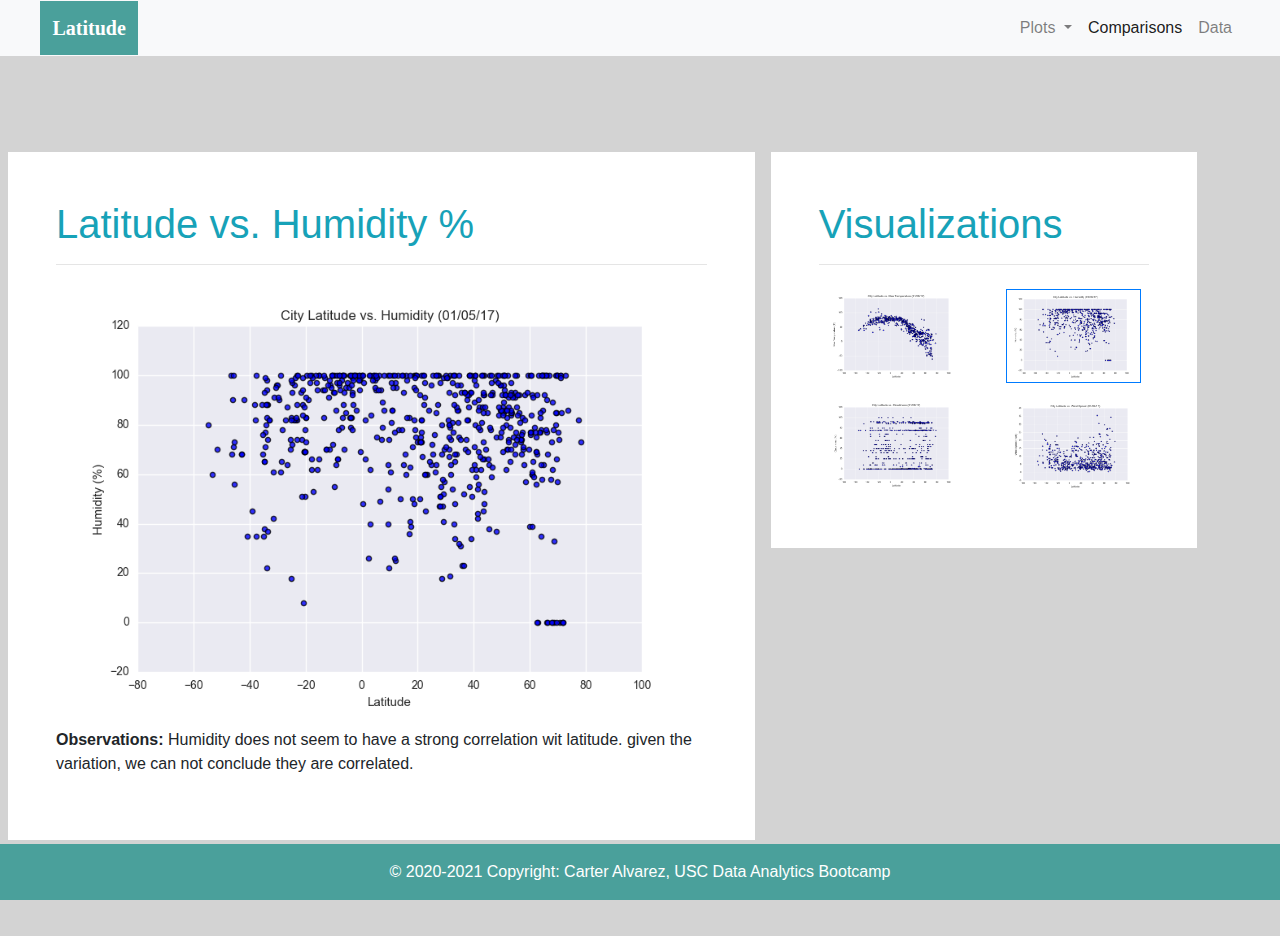
<file: humidity.html>
<!DOCTYPE html>
<html lang="en">

<head>
  <meta charset="UTF-8">
  <title>Latitude vs. Cloudiness</title>
  <link rel="stylesheet" href="https://stackpath.bootstrapcdn.com/bootstrap/4.3.1/css/bootstrap.min.css" integrity="sha384-ggOyR0iXCbMQv3Xipma34MD+dH/1fQ784/j6cY/iJTQUOhcWr7x9JvoRxT2MZw1T" crossorigin="anonymous">
  <link rel="stylesheet" href="style.css">
</head>
<body>

    <nav class="navbar navbar-expand-lg navbar-light bg-light" style="background-color: #e3f2fd;" >
        <a class="navbar-brand ml-4"  href="index.html">Latitude<span class="sr-only">(current)</span></a>
        <button class="navbar-toggler" type="button" data-toggle="collapse" data-target="#navbarNavDropdown" aria-controls="navbarNavDropdown" aria-expanded="false" aria-label="Toggle navigation">
          <span class="navbar-toggler-icon"></span>
        </button>
        <div class="collapse navbar-collapse" id="navbarNavDropdown">
          <ul class="navbar-nav ml-auto">
            <li class="nav-item dropdown">
                <a class="nav-link dropdown-toggle" href="#" id="navbarDropdownMenuLink" role="button" data-toggle="dropdown" aria-haspopup="true" aria-expanded="false">
                  Plots
                </a>
                <div class="dropdown-menu" aria-labelledby="navbarDropdownMenuLink">
                  <a class="dropdown-item" href="max_temperature.html">Max Temperature</a>
                  <a class="dropdown-item" href="humidity.html">Humidity</a>
                  <a class="dropdown-item" href="cloudiness.html">Cloudiness</a>
                  <a class="dropdown-item" href="wind_speed.html">Wind Speed</a>
                </div>
            </li>
            <li class="nav-item active">
              <a class="nav-link" href="comparisons.html">Comparisons</a>
            </li>
            <li class="nav-item mr-4">
              <a class="nav-link" href="data.html">Data</a>
            </li>
          </ul>
        </div>
      </nav>
<br>
<br>

<div class="container-fluid ">
    <div class="row">
        <div class="col-lg-7 my-5 mx-2 p-5">
            <h1 class="display-5 text-info">Latitude vs. Humidity %</h1>
            <hr>
            <img src="Resources/Fig2.png" class="float-left mr-3 about-img img-responsive" width="100%" alt="Scatterplot of Latitude vs. Humidity">
            <p ><strong>Observations:</strong> Humidity does not seem to have a strong correlation wit latitude. given the variation, we can not conclude they are correlated. 
            </p>
        </div>
        <div class="col-lg-4 my-5 mx-2 p-5 align-self-start">
            <h1 class="display-5 text-info">Visualizations</h1>
            <hr>
            
            <a href="max_temperature.html"><img src="Resources/Fig1.png" class="img-responsive float-lg-left m-2 " width="41%" alt="Scatterplot of Latitude vs.Temperature"></a>
            
            <img src="Resources/Fig2.png" class="img-responsive float-lg-right m-2 border border-primary" width="41%" alt="Scatterplot of Latitude vs.Temperature">
            
            <a href="cloudiness.html"><img src="Resources/Fig3.png" class="img-responsive float-lg-left m-2" width="41%" alt="Scatterplot of Latitude vs.Temperature"></a>
            
            <a href="wind_speed.html"><img src="Resources/Fig4.png" class="img-responsive float-lg-right m-2" width="41%" alt="Scatterplot of Latitude vs.Temperature"></a>

        </div>
    </div>
</div>
<br>
<br> 















<!-- Footer -->
<footer class="footer font-small">

    <div class="footer-copyright text-center py-3">© 2020-2021 Copyright: Carter Alvarez, USC Data Analytics Bootcamp<br>
        </div>

</footer>


 <script src="https://code.jquery.com/jquery-3.3.1.slim.min.js" integrity="sha384-q8i/X+965DzO0rT7abK41JStQIAqVgRVzpbzo5smXKp4YfRvH+8abtTE1Pi6jizo" crossorigin="anonymous"></script>
 <script src="https://cdnjs.cloudflare.com/ajax/libs/popper.js/1.14.7/umd/popper.min.js" integrity="sha384-UO2eT0CpHqdSJQ6hJty5KVphtPhzWj9WO1clHTMGa3JDZwrnQq4sF86dIHNDz0W1" crossorigin="anonymous"></script>
 <script src="https://stackpath.bootstrapcdn.com/bootstrap/4.3.1/js/bootstrap.min.js" integrity="sha384-JjSmVgyd0p3pXB1rRibZUAYoIIy6OrQ6VrjIEaFf/nJGzIxFDsf4x0xIM+B07jRM" crossorigin="anonymous"></script>
 
</body>  
</html>
</file>
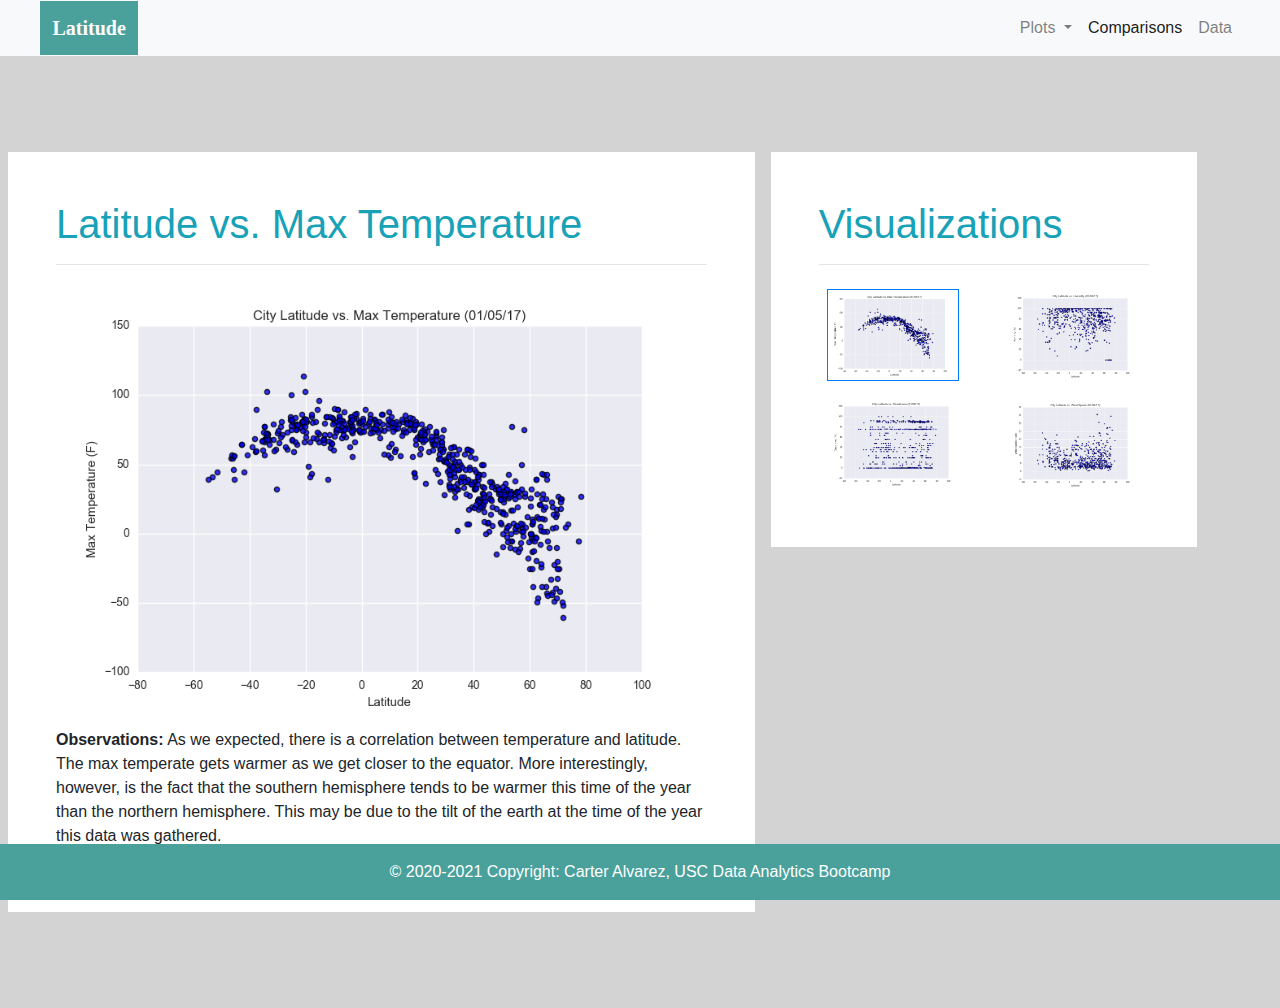
<file: max_temperature.html>
<!DOCTYPE html>
<html lang="en">

<head>
  <meta charset="UTF-8">
  <title>Latitude vs. Cloudiness</title>
  <link rel="stylesheet" href="https://stackpath.bootstrapcdn.com/bootstrap/4.3.1/css/bootstrap.min.css" integrity="sha384-ggOyR0iXCbMQv3Xipma34MD+dH/1fQ784/j6cY/iJTQUOhcWr7x9JvoRxT2MZw1T" crossorigin="anonymous">
  <link rel="stylesheet" href="style.css">
</head>
<body>

    <nav class="navbar navbar-expand-lg navbar-light bg-light" style="background-color: #e3f2fd;" >
        <a class="navbar-brand ml-4"  href="index.html">Latitude</a>
        <button class="navbar-toggler" type="button" data-toggle="collapse" data-target="#navbarNavDropdown" aria-controls="navbarNavDropdown" aria-expanded="false" aria-label="Toggle navigation">
          <span class="navbar-toggler-icon"></span>
        </button>
        <div class="collapse navbar-collapse" id="navbarNavDropdown">
          <ul class="navbar-nav ml-auto">
            <li class="nav-item dropdown">
                <a class="nav-link dropdown-toggle" href="#" id="navbarDropdownMenuLink" role="button" data-toggle="dropdown" aria-haspopup="true" aria-expanded="false">
                  Plots
                </a>
                <div class="dropdown-menu" aria-labelledby="navbarDropdownMenuLink">
                  <a class="dropdown-item" href="max_temperature.html">Max Temperature</a>
                  <a class="dropdown-item" href="humidity.html">Humidity</a>
                  <a class="dropdown-item" href="cloudiness.html">Cloudiness</a>
                  <a class="dropdown-item" href="wind_speed.html">Wind Speed</a>
                </div>
            </li>
            <li class="nav-item active">
              <a class="nav-link" href="comparisons.html">Comparisons</a>
            </li>
            <li class="nav-item mr-4">
              <a class="nav-link" href="data.html">Data</a>
            </li>
          </ul>
        </div>
      </nav>
<br>
<br>

        <div class="container-fluid ">
            <div class="row">
                <div class="col-lg-7 my-5 mx-2 p-5">
                    <h1 class="display-5 text-info">Latitude vs. Max Temperature</h1>
                    <hr>
                    <img src="Resources/Fig1.png" class="float-left mr-3 about-img img-responsive" width="100%" alt="Scatterplot of Latitude vs.Temperature">
                    <p ><strong>Observations:</strong> As we expected, there is a correlation between temperature and latitude. The max temperate gets warmer as we get closer to the equator. More interestingly, however, is the fact that the southern hemisphere tends to be warmer this time of the
                        year than the northern hemisphere. This may be due to the tilt of the earth at the time of the year this
                        data was gathered.
                </div>
                <div class="col-lg-4 my-5 mx-2 p-5 align-self-start">
                    <h1 class="display-5 text-info">Visualizations</h1>
                    <hr>
                    
                    <img src="Resources/Fig1.png" class="img-responsive float-lg-left m-2 border border-primary" width="40%" alt="Scatterplot of Latitude vs.Temperature">
                    
                    <a href="humidity.html"><img src="Resources/Fig2.png" class="img-responsive float-lg-right m-2" width="41%" alt="Scatterplot of Latitude vs.Temperature"></a>
                    
                    <a href="cloudiness.html"><img src="Resources/Fig3.png" class="img-responsive float-lg-left m-2" width="41%" alt="Scatterplot of Latitude vs.Temperature"></a>
                    
                    <a href="wind_speed.html"><img src="Resources/Fig4.png" class="img-responsive float-lg-right m-2" width="41%" alt="Scatterplot of Latitude vs.Temperature"></a>

                </div>
            </div>
        </div>
<br>
<br>

<!-- Footer -->
<footer class="footer font-small">

    <div class="footer-copyright text-center py-3">© 2020-2021 Copyright: Carter Alvarez, USC Data Analytics Bootcamp<br>
        </div>

</footer>


 <script src="https://code.jquery.com/jquery-3.3.1.slim.min.js" integrity="sha384-q8i/X+965DzO0rT7abK41JStQIAqVgRVzpbzo5smXKp4YfRvH+8abtTE1Pi6jizo" crossorigin="anonymous"></script>
 <script src="https://cdnjs.cloudflare.com/ajax/libs/popper.js/1.14.7/umd/popper.min.js" integrity="sha384-UO2eT0CpHqdSJQ6hJty5KVphtPhzWj9WO1clHTMGa3JDZwrnQq4sF86dIHNDz0W1" crossorigin="anonymous"></script>
 <script src="https://stackpath.bootstrapcdn.com/bootstrap/4.3.1/js/bootstrap.min.js" integrity="sha384-JjSmVgyd0p3pXB1rRibZUAYoIIy6OrQ6VrjIEaFf/nJGzIxFDsf4x0xIM+B07jRM" crossorigin="anonymous"></script>
 
</body>  
</html>
</file>
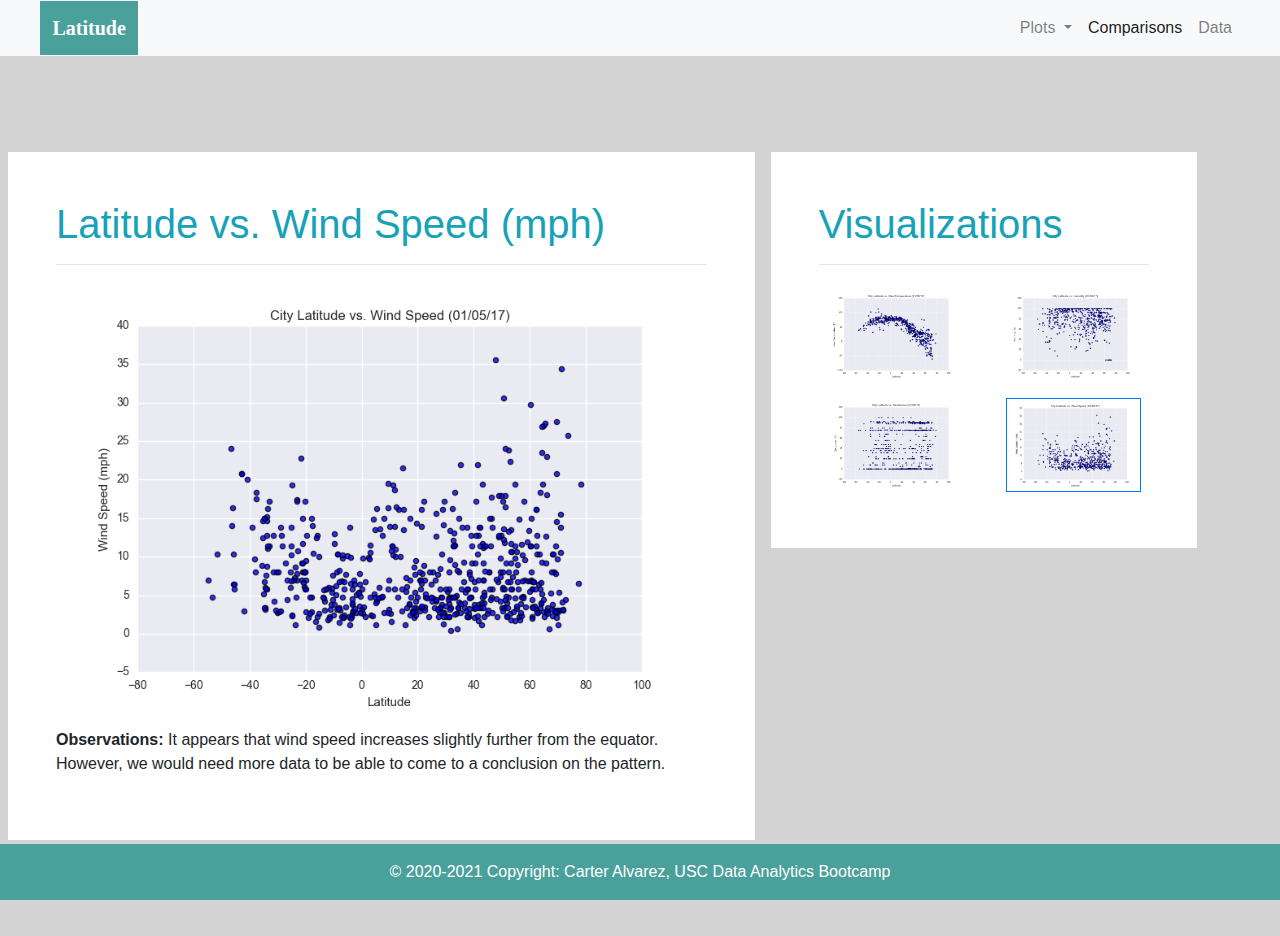
<file: wind_speed.html>
<!DOCTYPE html>
<html lang="en">

<head>
  <meta charset="UTF-8">
  <title>Latitude vs. Cloudiness</title>
  <link rel="stylesheet" href="https://stackpath.bootstrapcdn.com/bootstrap/4.3.1/css/bootstrap.min.css" integrity="sha384-ggOyR0iXCbMQv3Xipma34MD+dH/1fQ784/j6cY/iJTQUOhcWr7x9JvoRxT2MZw1T" crossorigin="anonymous">
  <link rel="stylesheet" href="style.css">
</head>
<body>

    <nav class="navbar navbar-expand-lg navbar-light bg-light" style="background-color: #e3f2fd;" >
        <a class="navbar-brand ml-4"  href="index.html">Latitude<span class="sr-only">(current)</span></a>
        <button class="navbar-toggler" type="button" data-toggle="collapse" data-target="#navbarNavDropdown" aria-controls="navbarNavDropdown" aria-expanded="false" aria-label="Toggle navigation">
          <span class="navbar-toggler-icon"></span>
        </button>
        <div class="collapse navbar-collapse" id="navbarNavDropdown">
          <ul class="navbar-nav ml-auto">
            <li class="nav-item dropdown">
                <a class="nav-link dropdown-toggle" href="#" id="navbarDropdownMenuLink" role="button" data-toggle="dropdown" aria-haspopup="true" aria-expanded="false">
                  Plots
                </a>
                <div class="dropdown-menu" aria-labelledby="navbarDropdownMenuLink">
                  <a class="dropdown-item" href="max_temperature.html">Max Temperature</a>
                  <a class="dropdown-item" href="humidity.html">Humidity</a>
                  <a class="dropdown-item" href="cloudiness.html">Cloudiness</a>
                  <a class="dropdown-item" href="wind_speed.html">Wind Speed</a>
                </div>
            </li>
            <li class="nav-item active">
              <a class="nav-link" href="comparisons.html">Comparisons</a>
            </li>
            <li class="nav-item mr-4">
              <a class="nav-link" href="data.html">Data</a>
            </li>
          </ul>
        </div>
      </nav>
<br>
<br>


        <div class="container-fluid ">
            <div class="row">
                <div class="col-lg-7 my-5 mx-2 p-5">
                    <h1 class="display-5 text-info">Latitude vs. Wind Speed (mph)</h1>
                    <hr>
                    <img src="Resources/Fig4.png" class="float-left mr-3 about-img img-responsive" width="100%" alt="Scatterplot of Latitude vs. Windspeed">
                    <p ><strong>Observations:</strong> It appears that wind speed increases slightly further from the equator. However, we would need more data to be able to come to a conclusion on the pattern. 
                    </p>
                </div>
                <div class="col-lg-4 my-5 mx-2 p-5 align-self-start">
                    <h1 class="display-5 text-info">Visualizations</h1>
                    <hr>
                    
                    <a href="max_temperature.html"><img src="Resources/Fig1.png" class="img-responsive float-lg-left m-2 " width="41%" alt="Scatterplot of Latitude vs.Temperature"></a>
                    
                    <a href="humidity.html"><img src="Resources/Fig2.png" class="img-responsive float-lg-right m-2 " width="41%" alt="Scatterplot of Latitude vs.Temperature"></a>
                    
                    <a href="cloudiness.html"><img src="Resources/Fig3.png" class="img-responsive float-lg-left m-2 " width="41%" alt="Scatterplot of Latitude vs.Temperature"></a>
                    
                    <img src="Resources/Fig4.png" class="img-responsive float-lg-right m-2 border border-primary" width="41%" alt="Scatterplot of Latitude vs.Temperature">

                </div>
            </div>
        </div>
<br>
<br>



<!-- Footer -->
<footer class="footer font-small">

    <div class="footer-copyright text-center py-3">© 2020-2021 Copyright: Carter Alvarez, USC Data Analytics Bootcamp<br>
        </div>

</footer>


 <script src="https://code.jquery.com/jquery-3.3.1.slim.min.js" integrity="sha384-q8i/X+965DzO0rT7abK41JStQIAqVgRVzpbzo5smXKp4YfRvH+8abtTE1Pi6jizo" crossorigin="anonymous"></script>
 <script src="https://cdnjs.cloudflare.com/ajax/libs/popper.js/1.14.7/umd/popper.min.js" integrity="sha384-UO2eT0CpHqdSJQ6hJty5KVphtPhzWj9WO1clHTMGa3JDZwrnQq4sF86dIHNDz0W1" crossorigin="anonymous"></script>
 <script src="https://stackpath.bootstrapcdn.com/bootstrap/4.3.1/js/bootstrap.min.js" integrity="sha384-JjSmVgyd0p3pXB1rRibZUAYoIIy6OrQ6VrjIEaFf/nJGzIxFDsf4x0xIM+B07jRM" crossorigin="anonymous"></script>
 
</body>  
</html>
</file>
<file: style.css>
.navbar .navbar-brand{
    font-weight: bold;
    font-family: 'Times New Roman', Times, serif;
    color: #fff;
    background: #4AA09B;
    padding: 1% 1% 1% 1%;
    margin: -1% 2% -1% 5%;
  }

  .nav-item.dropdown.show{
      background: lightgrey;
  }
 
  body{
    background-color: lightgray;
}


.container{
    padding-left: 4%;
    padding-right: 4%;
    }

    #brandlogo {
        color: #fff;
        background: #4AA09B;
        
    }
  
    

    .col {
      background-color: white;
  }
  .col-lg-4 {
     background-color: white;
     }

     #img-repsonsive{
       border-color:  #4AA09B;
     }
  .col-lg-5 {
      background-color: white;
  }
  .col-lg-6 {
      background-color: white;
   }
   .col-lg-7 {
       background-color: white;
   }
.col-md-12 {
    background-color: white;
}
.col-sm-12 {
    background-color: white;
}
.img {
    margin: 5px 5px 5px 5px;
}
.card {
    border: none;
}
td {
    word-break:break-all;
}
th {
    word-break:break-all;
}

.footer {
    position: fixed;
    left: 0;
    bottom: 0;
    width: 100%;
    background-color: #4AA09B;
    color: white;
    text-align: center;
 }

 @media screen and (max-width: 992px) {
  /* start of large tablet styles */
  .img-responsive {
    min-width: 44%;
  }
}

@media screen and (max-width: 768px) {
  /* start of medium tablet styles */
  /* Adding a fixed/percentage min-width could ensure that the image doesn't get too small */
  .img-responsive {
    min-width: 100%;
  }
  .navbar {
      background-color: #4AA09B; 
    }
  .navbar-nav {
      display: -ms-flexbox;
      display: flex;
      -ms-flex-direction: column;
      flex-direction: column;
      padding-left: 0;
      margin-bottom: 0;
      list-style: none;
      background-color: white;
  }
}

@media screen and (max-width: 576px) {
  /* start of phone styles */
  /* It's possible to hide the image if the screen becomes too small */
  .img-responsive {
    min-width: 100%;
  }
  .navbar {
      background-color: #4AA09B; 
    }
  .navbar-nav {
      display: -ms-flexbox;
      display: flex;
      -ms-flex-direction: column;
      flex-direction: column;
      padding-left: 0;
      margin-bottom: 0;
      list-style: none;
      background-color: white;
  }
  a#navbarDropdownMenuLink.nav-link.dropdown-toggle{
      color: rgba(0,0,0,0.9);
      background: gray;
      padding: 8px 0px;
  }
}
</file>
